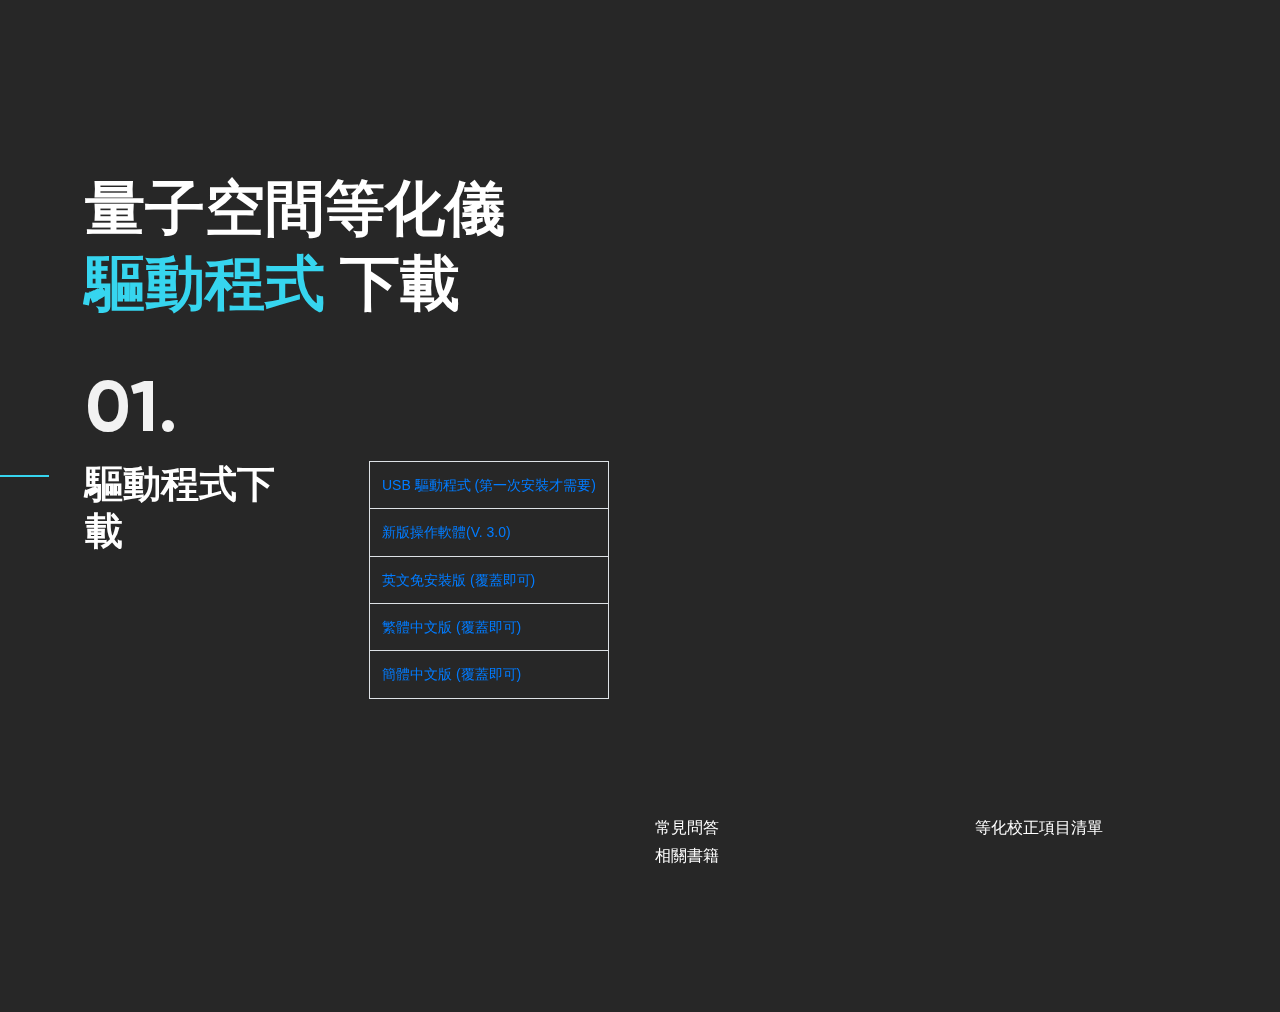
<file: about/downloads.html>
<!DOCTYPE html>
<html class="no-js" lang="zh-Hant-TW">

<head>
  <meta charset="UTF-8">
  <meta name="viewport" content="width=device-width, initial-scale=1.0, maximum-scale=1">
  <meta name="keywords" content="SE-5 1000, SE-5 plus, SE-5, Q.S.E., QSE, QSE 3000, 量子儀器, Radionics, Radionics 代理, Subtle Energy, Radionik, Core Innergetix, Copen Labs, Harmonic Translator., Quantum Space Equalizer, 鈦 ,批發 ,增加 ,神奇 ,鈦博士,QRS ,遠紅外線 ,FIR,藍天使,量子,BQRS,鈦生,量子空間等化儀 ,D r,DrTitan ,碳化鈦,B.Q.R.S.,宇宙能量,鈦能量轉換技術,福田,Actitan,儀器 ,Pain Reliever,液化鈦,碳化鈦,奈米,酸痛,QWS,止血,止痛,消炎, 奈米鈦,QXCI,手環,項圈,腫瘤,腳圈,腰環,Phiten,鍺,磁,自然療法,同類療法,moma">
  <meta name="title" content="Quantum Space Equalizer 3000 Official Site" />
  <meta name="description" content="If you're new to subtle field systems, you'll find that the QSE 3000 delivers sophisticated solutions to your research needs. " />
  <meta name="Author" content="Ti-Sen Quantum Technology Ltd.,Co.">
  <meta http-equiv="pragma" content="No-cache">
  <meta name=distribution content=GLOBAL>
  <meta name=rating content=general>
  <meta name=revisit-after content="1 days">
  <meta name=robots content=index,follow>
  <meta name=SPIDERS content=ALL>
  <meta name=WEBCRAWLERS content=ALL>
  <!-- CSS-->
  <link rel="apple-touch-icon" sizes="60x60" href="../assets/favicons/apple-touch-icon.png">
  <link rel="icon" type="image/png" sizes="32x32" href="../assets/favicons/favicon-32x32.png">
  <link rel="icon" type="image/png" sizes="16x16" href="../assets/favicons/favicon-16x16.png">
  <link rel="manifest" href="../assets/favicons/site.webmanifest">
  <link rel="mask-icon" href="../assets/favicons/safari-pinned-tab.svg" color="#5bbad5">
  <meta name="msapplication-TileColor" content="#da532c">
  <meta name="theme-color" content="#ffffff">
  <link rel="stylesheet" href="../assets/css/bootstrap.min.css">
  <link rel="stylesheet" href="../assets/css/bootstrap-grid.css">
  <link rel="stylesheet" href="../assets/css/revolution.css">
  <link rel="stylesheet" href="../assets/css/main.css">
  <link rel="stylesheet" href="../assets/css/theme-dark.css">
  <!-- 清快取用 可以刪-->
  <script type="text/javascript">
    document.write("<link rel='stylesheet' type='text/css' href='../assets/css/main.css?v=" + new Date().getTime() +
        "'>");
    document.write("<link rel='stylesheet' type='text/css' href='../assets/css/theme-dark.css?v=" + new Date().getTime() +
        "'>");
  </script>
  <title>量子空間等化儀 (Q.S.E.) 3000 型 官方網站</title>

  <!-- Global site tag (gtag.js) - Google Analytics -->
  <script async src="https://www.googletagmanager.com/gtag/js?id=G-6SEVVLS230"></script>
  <script>
    window.dataLayer = window.dataLayer || [];
    function gtag(){dataLayer.push(arguments);}
    gtag('js', new Date());

    gtag('config', 'G-6SEVVLS230');
  </script>
</head>

<body class="webpage">
  <div style="display: none">
    <svg xmlns="http://www.w3.org/2000/svg" xmlns:xlink="http://www.w3.org/1999/xlink">
      <symbol id="menu" viewBox="0 -53 384 384">
        <path d="M368 154.668H16c-8.832 0-16-7.168-16-16s7.168-16 16-16h352c8.832 0 16 7.168 16 16s-7.168 16-16 16zM368 32H16C7.168 32 0 24.832 0 16S7.168 0 16 0h352c8.832 0 16 7.168 16 16s-7.168 16-16 16zm0 245.332H16c-8.832 0-16-7.168-16-16s7.168-16 16-16h352c8.832 0 16 7.168 16 16s-7.168 16-16 16zm0 0" />
      </symbol>
      <symbol id="chevron-right" viewBox="0 0 64 64">
        <path d="M46.8 28.5L20.6.8c-1.1-1.1-2.7-1.1-3.7 0-1.1 1.1-1.1 2.7 0 3.7L42.8 32 16.6 59.5c-1.1 1.1-1.1 2.7 0 3.7.5.5 1.1.8 1.9.8s1.3-.3 1.9-.8l26.1-27.7c2.1-1.9 2.1-5.1.3-7z" />
      </symbol>
      <symbol id="envelope-alt" viewBox="0 0 64 64">
        <path d="M58.7 10.7H5.3C2.4 10.7 0 13.1 0 16v32c0 2.9 2.4 5.3 5.3 5.3h53.3c2.9 0 5.3-2.4 5.3-5.3V16c.1-2.9-2.3-5.3-5.2-5.3zm0 35.7L40.5 29.3l18.1-10.9v28zM28.3 32.3c1.1.8 2.4 1.1 3.7 1.1 1.3 0 2.7-.3 3.7-1.1L52.5 48H10.7l17.1-16 .5.3zm24-16.3L33.1 27.7c-.5.3-1.3.3-1.9 0L11.7 16h40.6zM23.2 29.1L5.3 45.9V18.4l17.9 10.7z" />
      </symbol>
      <symbol id="facebook" viewBox="0 0 64 64">
        <path d="M47.9 25.6H40V15h6.5c1.1 0 2-.9 2-2V2c0-1.1-.9-2-2-2h-7.6C30.7 0 25 5.9 25 14.4v11.2h-9c-1.5 0-2.7 1.2-2.7 2.8v7.4c0 1.5 1.2 2.7 2.7 2.7h9v22.9c0 1.5 1.2 2.7 2.7 2.7h9.8c.6 0 1.2-.3 1.6-.7.5-.5.7-1.2.7-1.8V38.4h6.8c1.3 0 2.4-.9 2.6-2.1v-.2l1.4-7.1c.2-.8 0-1.6-.6-2.4-.4-.5-1.2-.9-2.1-1z" />
      </symbol>
      <symbol id="instagram" viewBox="0 0 64 64">
        <path d="M32 16.9c-8.3 0-15 6.8-15 15.1s6.7 15.1 15 15.1S47 40.3 47 32s-6.7-15.1-15-15.1zm0 25.2c-5.5 0-10-4.5-10-10.1s4.5-10.1 10-10.1S42 26.4 42 32s-4.5 10.1-10 10.1zM47 10c-2.8 0-5 2.3-5 5s2.2 5 5 5 5-2.3 5-5-2.2-5-5-5z" />
        <path d="M48 0H16C7.2 0 0 7.2 0 16v31.7C0 56.7 7.3 64 16.3 64h31.5C56.7 64 64 56.7 64 47.7V16c0-8.8-7.2-16-16-16zm11 47.7C59 53.9 54 59 47.8 59H16.3C10.1 59 5 54 5 47.8V16C5 9.9 9.9 5 16 5h32c6.1 0 11 4.9 11 11v31.7z" />
      </symbol>
      <symbol id="chevron-left" viewBox="0 0 64 64">
        <path d="M21.1 32L47.2 4.5c1.1-1.1 1.1-2.7 0-3.7s-2.7-1.1-3.7 0L17.4 28.5c-1.9 1.9-1.9 5.1 0 6.9l26.1 27.7c.5.5 1.3.8 1.9.8.5 0 1.3-.3 1.9-.8 1.1-1.1 1.1-2.7 0-3.7L21.1 32z" />
      </symbol>
      <symbol id="chevron-down" viewBox="0 0 64 64">
        <path d="M32 48.1c-1.3 0-2.4-.5-3.5-1.3L.8 20.7C-.3 19.6-.3 18 .8 17c1.1-1.1 2.7-1.1 3.7 0L32 42.8l27.5-26.1c1.1-1.1 2.7-1.1 3.7 0 1.1 1.1 1.1 2.7 0 3.7L35.5 46.5c-1.1 1.4-2.2 1.6-3.5 1.6z" />
      </symbol>
      <symbol id="phone" viewBox="0 0 64 64">
        <path d="M61.6 44.1l-9.3-5.9c-2.4-1.3-5.3-.8-6.9 1.3l-2.1 3.2c-12-7.2-19.5-16.8-22.4-21.1l3.5-2.1c1.1-.8 1.9-1.9 2.1-3.2.3-1.3 0-2.7-.8-3.7l-6.1-8.8C18 1.7 15.1.9 12.9 2.2L4 7c-.5.3-.8.5-1.3.8C-4 15 2.1 31.3 17.6 45.9c11.2 10.7 23.2 16.5 31.7 16.5 3.2 0 5.9-.8 7.7-2.4l1.1-1.1 5.1-8c1.6-2.3.8-5.5-1.6-6.8zm-8 11.9c-4.6 3.8-18.9-1-32.5-13.8C7.7 29.4 2.7 15.8 6.7 11.5L15 6.7l5.9 8.5-3.5 2.1c-1.1.8-1.9 1.9-2.1 3.2-.3 1.3 0 2.7.8 3.7 2.9 4.3 11.2 15.2 24.3 23.2 2.4 1.3 5.3.8 6.9-1.3l2.4-3.5 9.1 5.6-5.2 7.8z" />
      </symbol>
      <symbol id="google-plus" viewBox="0 0 475 475">
        <path d="M273.372 302.498a148.384 148.384 0 00-16.7-18.842c-6.091-5.804-12.183-11.088-18.271-15.845-6.092-4.757-11.659-9.329-16.702-13.709-5.042-4.374-9.135-8.945-12.275-13.702-3.14-4.757-4.711-9.61-4.711-14.558 0-6.855 2.19-13.278 6.567-19.274 4.377-5.996 9.707-11.799 15.986-17.417 6.28-5.617 12.559-11.753 18.844-18.415 6.276-6.665 11.604-15.465 15.985-26.412 4.373-10.944 6.563-23.458 6.563-37.542 0-16.75-3.713-32.835-11.136-48.25-7.423-15.418-17.89-27.412-31.405-35.976h38.54L303.2 0H178.441c-17.699 0-35.498 1.906-53.384 5.72-26.453 5.9-48.723 19.368-66.806 40.397-18.08 21.033-27.122 44.873-27.122 71.52 0 28.171 10.138 51.583 30.406 70.233 20.269 18.649 44.585 27.978 72.945 27.978 5.71 0 12.371-.478 19.985-1.427-.381 1.521-1.043 3.567-1.997 6.136s-1.715 4.62-2.286 6.14c-.57 1.521-1.047 3.375-1.425 5.566a38.99 38.99 0 00-.571 6.71c0 12.563 6.086 26.744 18.271 42.541-14.465.387-28.737 1.67-42.825 3.86-14.084 2.19-28.833 5.616-44.252 10.28-15.417 4.661-29.217 11.42-41.396 20.27-12.182 8.854-21.317 19.366-27.408 31.549C3.533 361.559.01 374.405.01 386.017c0 12.751 2.857 24.314 8.565 34.69 5.708 10.369 13.035 18.842 21.982 25.406 8.945 6.57 19.273 12.083 30.978 16.562 11.704 4.47 23.315 7.659 34.829 9.562 11.516 1.903 22.888 2.854 34.119 2.854 51.007 0 90.981-12.464 119.909-37.397 26.648-23.223 39.971-50.062 39.971-80.517 0-10.855-1.57-20.984-4.712-30.409-3.141-9.431-7.231-17.514-12.279-24.27zM163.311 198.722c-9.707 0-18.937-2.475-27.694-7.426-8.757-4.95-16.18-11.374-22.27-19.273-6.088-7.898-11.418-16.796-15.987-26.695-4.567-9.896-7.944-19.792-10.135-29.692-2.19-9.895-3.284-19.318-3.284-28.265 0-18.271 4.854-33.974 14.562-47.108 9.705-13.134 23.411-19.701 41.112-19.701 12.563 0 23.935 3.899 34.118 11.704 10.183 7.804 18.177 17.701 23.984 29.692a187.496 187.496 0 0113.417 37.257c3.14 12.847 4.711 24.983 4.711 36.403 0 19.036-4.139 34.317-12.419 45.833-8.282 11.513-21.651 17.271-40.115 17.271zm78.94 214.401c-5.23 8.949-12.319 15.94-21.267 20.981-8.946 5.048-18.509 8.758-28.693 11.14-10.183 2.385-20.889 3.572-32.12 3.572-12.182 0-24.27-1.431-36.258-4.284-11.99-2.851-23.459-7.187-34.403-12.991-10.944-5.8-19.795-13.798-26.551-23.982-6.757-10.184-10.135-21.744-10.135-34.69 0-11.419 2.568-21.601 7.708-30.55 5.142-8.945 11.709-16.084 19.702-21.408 7.994-5.332 17.319-9.713 27.979-13.131 10.66-3.433 20.937-5.808 30.833-7.139 9.895-1.335 19.985-1.995 30.262-1.995 6.283 0 11.043.191 14.277.567 1.143.767 4.043 2.759 8.708 5.996s7.804 5.428 9.423 6.57c1.615 1.137 4.567 3.326 8.85 6.563 4.281 3.237 7.327 5.661 9.135 7.279 1.803 1.618 4.421 4.045 7.849 7.279 3.424 3.237 5.948 6.043 7.566 8.422a982.05 982.05 0 005.996 8.702c2.38 3.433 4.043 6.715 4.998 9.855a158.985 158.985 0 012.707 10.277c.855 3.72 1.283 7.569 1.283 11.57.005 11.987-2.613 22.456-7.849 31.397z" />
        <path d="M401.998 73.089V0h-36.549v73.089h-73.091v36.547h73.091v73.089h36.549v-73.089h73.083V73.089z" />
      </symbol>
      <symbol id="play" viewBox="0 0 330 330">
        <path d="M37.728 328.12a14.994 14.994 0 0015.222-.4l240-149.999a15 15 0 000-25.44L52.95 2.28A15 15 0 0030 15v300a15.001 15.001 0 007.728 13.12z" />
      </symbol>
      <symbol id="pinterest" viewBox="0 0 64 64">
        <path d="M.2 31.9c0 .5 0 1 .1 1.5v.5c0 .3.1.7.1 1.1 0 .1 0 .3.1.5.1.4.1.8.1 1.2 0 .1 0 .2.1.3.1.5.1.9.3 1.4 0 .1.1.3.1.4.1.3.1.7.2 1 .1.1.1.3.1.5.1.3.2.7.3 1 .1.1.1.3.1.4.1.5.3.9.5 1.3.1.1.1.3.1.4.1.3.3.6.4.9.1.1.1.3.2.5.1.3.3.5.4.9.1.1.1.3.2.5.2.4.4.8.6 1.1.1.1.1.2.2.3.2.3.3.6.5.9-.1-.1.1.1.1.3.1.3.3.5.5.7.1.1.2.3.3.5.2.3.4.5.6.8.1.1.1.2.2.3.3.3.5.7.8 1 .1.1.2.3.3.4.2.2.4.4.5.7l.4.4c.2.2.4.5.6.7.1.1.2.3.3.3l.9.9c.1.1.3.2.3.3.2.2.5.4.7.6.1.1.3.3.4.3.2.2.5.4.7.5.1.1.3.2.4.3.3.3.7.5 1.1.8.1.1.2.1.3.2.3.2.6.4.9.5.1.1.3.2.5.3.3.1.5.3.8.5.1.1.3.1.4.3.4.2.7.4 1.1.6.1 0 .1.1.1.1.4.2.9.4 1.3.6.1.1.3.1.4.1.2.1.3.1.5.2-.3-2.5-.5-6.4.1-9.2.6-2.5 3.7-15.9 3.7-15.9s-.9-1.9-.9-4.7c0-4.5 2.6-7.8 5.8-7.8 2.7 0 4.1 2.1 4.1 4.5 0 2.7-1.7 6.8-2.7 10.6-.7 3.2 1.6 5.8 4.7 5.8 5.6 0 10-6 10-14.6 0-7.6-5.5-13-13.3-13-9.1 0-14.4 6.8-14.4 13.8 0 2.7 1.1 5.6 2.4 7.3.3.3.3.6.2.9-.3 1-.8 3.2-.9 3.6-.1.6-.5.7-1.1.4-4-1.9-6.4-7.7-6.4-12.4 0-10 7.3-19.3 21.1-19.3 11.1 0 19.7 7.9 19.7 18.4 0 11-6.9 19.9-16.5 19.9-3.3 0-6.2-1.7-7.3-3.7 0 0-1.6 6.1-2 7.6-.7 2.8-2.7 6.2-4 8.4.4.1.9.3 1.3.4.1.1.3.1.5.1.3.1.7.1.9.2.1.1.3.1.5.1.4.1.9.1 1.3.2h.1c.5.1.9.1 1.4.2.1 0 .3 0 .5.1.3.1.7.1 1.1.1h.4c.5 0 1 .1 1.5.1C49.7 63.8 64 49.5 64 31.9c0-13.6-8.5-25.2-20.4-29.8-.3-.3-.7-.5-1.1-.7-.9-.3-1.9-.6-2.9-.8-.9-.2-1.7-.4-2.5-.5C36 0 35-.2 33.9-.2h-1.7c-1.1 0-2.2.1-3.3.1-.5.1-1.1.1-1.6.2C11.9 2.7.2 16 .2 31.9z" />
      </symbol>
      <symbol id="facebook-outline" viewBox="0 0 64 64">
        <path d="M37.2 64H28c-2.5 0-4.5-2-4.5-4.5V37H17c-2.5 0-4.5-2-4.5-4.5v-6.9c0-2.5 2-4.6 4.5-4.6h6.5v-5.5c0-9.1 6.2-15.5 15-15.5H47c1.4 0 2.5 1.1 2.5 2.5v13c0 1.4-1.1 2.5-2.5 2.5h-5.5v3H47c1.4.1 2.7.7 3.5 1.8.8 1.1 1.2 2.4.9 3.8l-1.3 6.7c-.3 2.1-2.1 3.7-4.4 3.7h-4.3v22.5c.1 2.5-1.9 4.5-4.2 4.5zm-8.7-5h8V34.5c0-1.4 1.1-2.5 2.5-2.5h6.3l1.2-6H39c-1.4 0-2.5-1.1-2.5-2.5v-8c0-1.4 1.1-2.5 2.5-2.5h5.5V5h-6c-6.1 0-10 4.1-10 10.5v8c0 1.4-1.1 2.5-2.5 2.5h-8.5v6H26c1.4 0 2.5 1.1 2.5 2.5V59z" />
      </symbol>
      <symbol id="building" viewBox="0 0 52 61">
        <path d="M25.012 30.988H28v3.018h-2.988v-3.018zm5.976 0h3.018v3.018h-3.018v-3.018zm6.006 0h3.018v3.018h-3.018v-3.018zm6.006 0h2.988v3.018H43v-3.018zm-17.988 9.024H28V43h-2.988v-2.988zm5.976 0h3.018V43h-3.018v-2.988zm6.006 0h3.018V43h-3.018v-2.988zm6.006 0h2.988V43H43v-2.988zm-17.988 8.994H28v2.988h-2.988v-2.988zm5.976 0h3.018v2.988h-3.018v-2.988zm6.006 0h3.018v2.988h-3.018v-2.988zm6.006 0h2.988v2.988H43v-2.988zm7.5-27.012h-1.494v-7.5c0-.195-.04-.38-.117-.556a1.463 1.463 0 00-.323-.498L43 7.873V2.512c0-.43-.147-.791-.44-1.084a1.438 1.438 0 00-1.054-.44c-.41 0-.762.147-1.055.44-.293.293-.44.654-.44 1.084v5.361l-5.566 5.567a1.463 1.463 0 00-.322.498 1.356 1.356 0 00-.117.556v1.494H28v-7.5c0-.41-.146-.761-.44-1.054a1.438 1.438 0 00-1.054-.44H2.512c-.43 0-.791.147-1.084.44-.293.293-.44.644-.44 1.054v51.006c0 .41.147.762.44 1.055.293.293.654.44 1.084.44H50.5c.41 0 .762-.147 1.055-.44a1.44 1.44 0 00.44-1.055V23.488c0-.41-.147-.761-.44-1.054a1.438 1.438 0 00-1.055-.44zM36.994 15.11l4.512-4.482 4.482 4.482v6.885H43v-4.482c0-.43-.147-.791-.44-1.084a1.438 1.438 0 00-1.054-.44h-4.512v-.879zm3.018 3.897v2.988H28v-2.988h12.012zm-21.006 4.482V58h-15V10.012h21.006v11.982H20.5c-.41 0-.762.147-1.055.44-.293.293-.44.644-.44 1.054zm30 34.512H21.994V25.012h27.012V58zm-30-45h2.988v6.006h-2.988V13zM13 13h2.988v6.006H13V13zm-6.006 0h3.018v6.006H6.994V13zm0 8.994h3.018V28H6.994v-6.006zm6.006 0h2.988V28H13v-6.006zm-6.006 8.994h3.018v6.006H6.994v-6.006zm6.006 0h2.988v6.006H13v-6.006zm-6.006 9.024h3.018v5.976H6.994v-5.976zm6.006 0h2.988v5.976H13v-5.976zm-6.006 8.994h3.018v6.006H6.994v-6.006zm6.006 0h2.988v6.006H13v-6.006z" />
      </symbol>
      <symbol id="apartment" viewBox="0 0 58 61">
        <path d="M42.012 19.006H45v2.988h-2.988v-2.988zm0 6.006H45V28h-2.988v-2.988zm0 5.976H45v3.018h-2.988v-3.018zm0 6.006H45v3.018h-2.988v-3.018zm0 12.012H45v2.988h-2.988v-2.988zm0-6.006H45v2.988h-2.988V43zM17.988 19.006h3.018v2.988h-3.018v-2.988zm0 6.006h3.018V28h-3.018v-2.988zm0 5.976h3.018v3.018h-3.018v-3.018zm0 6.006h3.018v3.018h-3.018v-3.018zm0 12.012h3.018v2.988h-3.018v-2.988zm0-6.006h3.018v2.988h-3.018V43zm-5.976-23.994H15v2.988h-2.988v-2.988zm0 6.006H15V28h-2.988v-2.988zm0 5.976H15v3.018h-2.988v-3.018zm0 6.006H15v3.018h-2.988v-3.018zm0 12.012H15v2.988h-2.988v-2.988zm0-6.006H15v2.988h-2.988V43zm11.982-23.994h3.018v2.988h-3.018v-2.988zm0 6.006h3.018V28h-3.018v-2.988zm0 5.976h3.018v3.018h-3.018v-3.018zm0 6.006h3.018v3.018h-3.018v-3.018zm0 12.012h3.018v2.988h-3.018v-2.988zm0-6.006h3.018v2.988h-3.018V43zm31.494 15h-1.494V17.512c0-1.153-.371-2.246-1.113-3.282-.742-1.035-1.66-1.738-2.754-2.109L36.006 7.404V2.512c0-.254-.059-.479-.176-.674a1.28 1.28 0 00-.44-.527 1.383 1.383 0 00-.644-.293c-.215-.04-.44-.02-.674.058L6.943 9.191c-1.113.332-2.05 1.016-2.812 2.051-.762 1.016-1.143 2.1-1.143 3.252V58H1.494c-.41 0-.762.147-1.055.44A1.435 1.435 0 000 59.494c0 .41.146.762.44 1.055.292.293.644.44 1.054.44h53.994c.43 0 .791-.147 1.084-.44a1.44 1.44 0 00.44-1.055c0-.41-.147-.762-.44-1.054a1.473 1.473 0 00-1.084-.44zM49.19 14.963c.468.176.888.518 1.26 1.025.37.508.556 1.016.556 1.524V58h-15V10.568l13.184 4.395zm-43.184-.469c0-.488.176-.976.527-1.465.371-.488.791-.81 1.26-.966l25.195-7.56V58H6.006V14.494z" />
      </symbol>
      <symbol id="close" viewBox="0 0 64 64">
        <path d="M35.4 32l19.9-19.9c1-1 1-2.4 0-3.4s-2.4-1-3.4 0L32 28.6 12 8.8c-.9-1-2.4-1-3.3 0s-1 2.4 0 3.4L28.6 32 8.7 51.9c-1 1-1 2.4 0 3.4.5.4 1 .7 1.7.7s1.2-.2 1.7-.7l20-19.9 20 19.8c.5.4 1.2.7 1.7.7s1.2-.2 1.7-.7c1-1 1-2.4 0-3.4L35.4 32z" />
      </symbol>
      <symbol id="linkedin-original" viewBox="0 0 64 64">
        <path d="M59.3 0H4.7C2.1 0 0 2.1 0 4.6v54.8C0 61.9 2.1 64 4.7 64h54.5c2.6 0 4.7-2.1 4.7-4.6V4.6c.1-2.5-2-4.6-4.6-4.6zM19 54.5H9.5V24H19v30.5zm-4.8-34.7c-3 0-5.5-2.5-5.5-5.5s2.5-5.5 5.5-5.5 5.5 2.5 5.5 5.5c0 3.1-2.4 5.5-5.5 5.5zm40.3 34.7H45V39.7c0-3.5-.1-8.1-4.9-8.1-4.9 0-5.7 3.9-5.7 7.8v15.1h-9.5V24H34v4.2h.1c1.3-2.4 4.4-4.9 9-4.9 9.6 0 11.4 6.3 11.4 14.6v16.6z" />
      </symbol>
      <symbol id="quote" viewBox="0 0 83 62">
        <path d="M18.6.2c6.267 0 11 2.267 14.2 6.8 3.333 4.4 5 9.667 5 15.8 0 8.267-2.467 15.933-7.4 23-4.8 7.067-10.867 12.333-18.2 15.8L.4 52.2c5.333-2.133 10-5.067 14-8.8 4-3.867 6.733-7.867 8.2-12l-1-.6c-.667.533-1.467.933-2.4 1.2-.933.267-2.267.4-4 .4-3.067 0-6.2-1.2-9.4-3.6-3.067-2.533-4.6-6.333-4.6-11.4 0-5.333 1.733-9.533 5.2-12.6S13.933.2 18.6.2zm44.8 0c6.267 0 11 2.267 14.2 6.8 3.333 4.4 5 9.667 5 15.8 0 8.267-2.467 15.933-7.4 23-4.8 7.067-10.867 12.333-18.2 15.8l-11.8-9.4c5.333-2.133 10-5.067 14-8.8 4-3.867 6.733-7.867 8.2-12l-1-.6c-.667.533-1.467.933-2.4 1.2-.933.267-2.267.4-4 .4-3.067 0-6.2-1.2-9.4-3.6-3.067-2.533-4.6-6.333-4.6-11.4 0-5.333 1.733-9.533 5.2-12.6S58.733.2 63.4.2z" fill="#FBC710" />
      </symbol>
      <symbol id="roller" viewBox="0 0 58 52">
        <path d="M52.5 7h-1.494V5.506c0-1.25-.44-2.315-1.319-3.194-.878-.878-1.943-1.318-3.193-1.318H4.512c-1.25 0-2.315.44-3.194 1.319C.44 3.19 0 4.255 0 5.505v6.006c0 1.23.44 2.285 1.318 3.164.88.879 1.944 1.318 3.194 1.318h41.982c1.25 0 2.315-.44 3.194-1.318.878-.88 1.318-1.934 1.318-3.164V9.988H52.5c.41 0 .762.147 1.055.44.293.293.44.654.44 1.084v5.976c0 .43-.147.791-.44 1.084-.293.293-.645.44-1.055.44H28.506c-1.25 0-2.315.44-3.194 1.318-.878.879-1.318 1.934-1.318 3.164v4.776c-.86.293-1.572.83-2.139 1.61a4.256 4.256 0 00-.85 2.608v15c0 1.25.44 2.315 1.32 3.194.878.878 1.933 1.318 3.163 1.318 1.25 0 2.315-.44 3.194-1.318.879-.88 1.318-1.944 1.318-3.194v-15c0-.976-.283-1.845-.85-2.607-.566-.781-1.279-1.319-2.138-1.611v-4.776c0-.41.146-.762.44-1.055.292-.293.644-.439 1.054-.439H52.5c1.25 0 2.315-.44 3.193-1.318.88-.88 1.319-1.944 1.319-3.194v-5.976c0-1.25-.44-2.315-1.319-3.194C54.815 7.44 53.75 7 52.5 7zm-4.512 4.512c0 .41-.146.761-.44 1.054-.292.293-.644.44-1.054.44H4.512c-.43 0-.791-.147-1.084-.44a1.438 1.438 0 01-.44-1.054V5.506c0-.41.147-.762.44-1.055.293-.293.654-.44 1.084-.44h41.982c.41 0 .762.147 1.055.44.293.293.44.645.44 1.055v6.006zM27.012 47.488c0 .43-.147.791-.44 1.084-.293.293-.654.44-1.084.44-.41 0-.761-.147-1.054-.44a1.473 1.473 0 01-.44-1.084v-15c0-.41.147-.761.44-1.054.293-.293.644-.44 1.054-.44.43 0 .791.147 1.084.44.293.293.44.644.44 1.054v15z" />
      </symbol>
      <symbol id="search" viewBox="0 0 64 64">
        <path d="M62.9 56.5l-17-13.8c7.2-9.9 6.1-23.7-2.7-32.5C38.4 5.3 32 2.7 25.3 2.7s-13 2.6-17.8 7.4S0 21.3 0 28s2.7 13.1 7.5 17.9c5.1 5.1 11.5 7.5 17.9 7.5 6.1 0 12.3-2.1 17.1-6.7l17.3 14.1c.5.5 1.1.5 1.6.5.8 0 1.6-.3 2.1-1.1.8-1 .8-2.6-.6-3.7zM25.3 48c-5.3 0-10.4-2.1-14.1-5.9-3.7-3.7-5.9-8.8-5.9-14.1s2.1-10.4 5.9-14.1S20 8 25.3 8s10.4 2.1 14.1 5.9 5.9 8.8 5.9 14.1-2.1 10.4-5.9 14.1c-3.7 3.8-8.7 5.9-14.1 5.9z" />
      </symbol>
      <symbol id="twitter" viewBox="0 0 64 64">
        <path d="M20.1 58.1c24.2 0 37.4-20 37.4-37.4 0-.5 0-1.1-.1-1.7 2.6-1.9 4.8-4.2 6.5-6.8-2.4 1.1-4.9 1.8-7.6 2.1 2.7-1.6 4.8-4.2 5.8-7.3-2.6 1.5-5.3 2.6-8.4 3.2C51.3 7.6 47.9 6 44.1 6c-7.3 0-13.2 5.9-13.2 13.2 0 1 .1 2 .3 3-10.6-.6-20.3-5.8-26.8-13.8-1.1 2-1.8 4.2-1.8 6.6 0 4.6 2.3 8.6 5.9 10.9-2.2-.1-4.2-.7-5.9-1.6v.1c0 6.3 4.5 11.7 10.5 12.9-1.1.3-2.3.5-3.4.5-.9 0-1.7-.1-2.5-.3 1.7 5.2 6.5 9 12.3 9.1-4.5 3.5-10.2 5.6-16.3 5.6-1.2.1-2.2 0-3.2-.1 5.7 3.8 12.7 6 20.1 6" />
      </symbol>
      <symbol id="wallet" viewBox="0 0 64 64">
        <path d="M56.5 18.2h-3.6c.7-1.3 1.1-2.9 1.1-4.5 0-5.2-4.3-9.5-9.5-9.5h-35C4.3 4.2 0 8.5 0 13.7v38.6c0 4.1 3.4 7.5 7.5 7.5h49c4.1 0 7.5-3.4 7.5-7.5V25.7c0-4.1-3.4-7.5-7.5-7.5zM59 44.6H48.5c-.4 0-.7-.3-.7-.7v-9.8c0-.4.3-.7.7-.7H59v11.2zM9.5 9.2h35c2.5 0 4.5 2 4.5 4.5s-2 4.5-4.5 4.5h-35c-2.5 0-4.5-2-4.5-4.5s2-4.5 4.5-4.5zm47 45.6h-49c-1.4 0-2.5-1.1-2.5-2.5V22.1c1.3.7 2.9 1.1 4.5 1.1h47c1.4 0 2.5 1.1 2.5 2.5v2.7H48.5c-3.1 0-5.7 2.6-5.7 5.7v9.8c0 3.1 2.6 5.7 5.7 5.7H59v2.7c0 1.4-1.1 2.5-2.5 2.5z" />
        <circle cx="54" cy="39" r="2" />
      </symbol>
      <symbol id="twitter-outline" viewBox="0 0 64 64">
        <path d="M22.2 58c-5.4 0-13.3-1-20-5.8-2-1.4-2.8-4.1-1.8-6.4.9-2.3 3.4-3.6 5.9-3.1 0 0 1 .2 2.5.1-1-1.4-1.9-3-2.5-4.7-.2-.6-.3-1.1-.3-1.7-2.5-2.9-3.8-6.5-3.8-10.5 0-.9.2-1.8.7-2.5C2 20 1.7 15.5 4.6 10.7 5.5 9.3 7 8.3 8.7 8.1h.2c1.8-.1 3.4.6 4.5 1.8.7.7 6.1 6.4 13 8.3C28 11.2 34.4 6 42.1 6c3.4 0 6.7 1 9.3 2.9.7-.2 1.6-.5 2.4-1.1 1.6-1.1 3.7-1.3 5.4-.4 1.7.8 2.9 2.4 3.1 4.3v.9c1.4 1.4 1.9 3.4 1.3 5.2-.5 1.7-2.1 3.8-5.4 6.8-.2 7.4-3.7 27.2-28.6 32.8-.2 0-3.2.6-7.4.6zM5.4 47.6c-.2 0-.3.1-.3.1v.1c-.1.1-.1.2 0 .3 5.6 4.1 12.4 4.9 17.1 4.9 3.7 0 6.3-.5 6.4-.5 22.6-5.1 24.8-23.6 24.9-29.2 0-.7.3-1.4.8-1.8 4.2-3.7 4.7-5 4.7-5.1.1-.2-.1-.4-.2-.4l-.1-.1c-1.1-.5-1.7-1.8-1.3-3 .1-.3.1-.5.1-.7 0-.1-.1-.2-.2-.3-.1 0-.1-.1-.2-.1s-.2 0-.4.1c-2.2 1.5-4.5 2-5.6 2.1-.7.1-1.3-.1-1.8-.5-1.9-1.6-4.5-2.4-7.1-2.4-6.1 0-11 4.5-11.2 10.4 0 .7-.3 1.4-.9 1.8-.5.5-1.2.7-1.9.6-9.5-1.3-17-8.9-18.5-10.4l-.1-.1c-.1-.1-.3-.1-.4-.1-.2 0-.3.2-.4.3-1.8 3-2 6.2-.7 9.4.4 1 .2 2.2-.7 2.9l-.2.2c0 3.2 1 5.8 3.2 7.8.7.7.9 1.6.7 2.5v.3c.8 2.5 2.4 4.5 4.6 5.8.8.5 1.3 1.4 1.2 2.4-.1 1-.8 1.8-1.7 2.1-4.6 1.5-9.5.8-9.7.7 0-.1-.1-.1-.1-.1zm53.1-31.9z" />
        <path d="M-5.7.9zM32 32z" fill="none" stroke="#000" stroke-miterlimit="10" />
      </symbol>
    </svg>
  </div>
  <div class="animsition">
    <header class="header __js_fixed-header" id="header">
      <div class="header__inner">
        <!-- Logo-->
        <a class="header__logo logo">
          <span class="logo__large">Q.S.E. 3000</span>
          <span class="logo__small">Quantum Space Equalizer</span>
        </a>
        <!-- Lang switcher
        <div class="d-block d-sm-none">
          <select name="" id="">
            <option value="">中文</option>
            <option value="">English</option>
          </select>
        -->
        </div>
        <div class="container"></div>
        <!-- 漢堡選單-->
        <button class="header__menu-toggle menu-toggle" type="button">
          <span class="visually-hidden">Menu</span>
        </button>
      </div>
    </header>
    <div class="mobile-canvas __js_mobile-canvas">
      <button class="mobile-canvas__close" type="button">
        <svg width="24" height="24">
          <use xlink:href="#close"></use>
        </svg>
        <span class="visually-hidden">Close menu</span>
      </button>
      <!-- 主選單按鈕-->
      <nav class="mobile-canvas__nav navigation">
        <ul class="navigation__list">
          <li class="navigation__item navigation__item--current">
            <a class="navigation__link" href=".././">首頁</a>
          </li>
          <li class="navigation__item">
            <a class="navigation__link" href="javascript:void(0)">關於 Q.S.E.
              <span class="align-sup"> <svg xmlns="http://www.w3.org/2000/svg" width="16" height="16" fill="currentColor" class="bi bi-chevron-down" viewBox="0 0 16 16">
                <path fill-rule="evenodd" d="M1.646 4.646a.5.5 0 0 1 .708 0L8 10.293l5.646-5.647a.5.5 0 0 1 .708.708l-6 6a.5.5 0 0 1-.708 0l-6-6a.5.5 0 0 1 0-.708z"/>
              </svg> </span>
            </a>
            <div class="navigation__dropdown navigation__dropdown--columns">
              <div class="navigation__dropdown-wrapper">
                <div class="navigation__dropdown-column">
                  <div class="navigation__dropdown-column-title">關於 Q.S.E.</div>
                  <ul class="navigation__dropdown-list">
                    <li class="navigation__dropdown-item">
                      <a class="animsition-link" href="name.html">量子空間等化儀 命名</a>
                    </li>
                    <li class="navigation__dropdown-item">
                      <a class="animsition-link" href="overview.html">量子空間等化儀 簡介</a>
                    </li>
                    <li class="navigation__dropdown-item">
                      <a class="animsition-link" href="history.html">量子空間等化儀 歷史</a>
                    </li>
                    <li class="navigation__dropdown-item">
                      <a class="animsition-link" href="QSEvsSE5.html">量子空間等化儀 規格</a>
                    </li>
                  </ul>
                </div>
                <div class="navigation__dropdown-column">
                  <div class="navigation__dropdown-column-title">主要概念</div>
                  <ul class="navigation__dropdown-list">
                    <li class="navigation__dropdown-item">
                      <a class="animsition-link" href="../concept/radionic.html">關於放射粒子</a>
                    </li>
                    <li class="navigation__dropdown-item">
                      <a class="animsition-link" href="../concept/idfs.html">關於本質訊息場</a>
                    </li>
                    <li class="navigation__dropdown-item">
                      <a class="animsition-link" href="../concept/Radionic-QSE.html">放射粒子發展史</a>
                    </li>
                    <li class="navigation__dropdown-item">
                      <a class="animsition-link" href="../concept/Instrumentation.html">儀器功能簡介</a>
                    </li>
                  </ul>
                </div>
              </div>
            </div>
          </li>
          <li class="navigation__item">
            <a class="navigation__link animsition-link" href="functions.html">儀器功能</a>
          </li>
          <li class="navigation__item">
            <a class="navigation__link animsition-link" href="techsupport.html">技術支援</a>
          </li>
          <li class="navigation__item">
            <a class="navigation__link animsition-link" href="FAQs.html">常見問答</a>
          </li>
          <li class="navigation__item">
            <a class="navigation__link animsition-link" href="books.html">相關書籍</a>
          </li>
          <li class="navigation__item">
            <a class="navigation__link animsition-link" href="downloads.html">下載專區</a>
          </li>
          <li class="navigation__item">
            <a class="navigation__link" href="mailto:customercare@qsenow.com"><span>聯繫我們</span></a>
          </li>
          <li class="navigation__item">
            <a class="navigation__link animsition-link" href="Tuning_Dump.html">等化項目校正清單</a>
          </li>
          <!--
          <li class="navigation__item d-lang">
            <select name="" id="">
              <option value="">中文</option>
              <option value="">English</option>
            </select>
          </li>
          -->
        </ul>
      </nav>
      <div class="mobile-canvas__bottom">
        <div class="mobile-canvas__copy">
          © <a href="http://www.ti-sen.com/newweb/" title="鈦生量子科技有限公司" alt="Ti-sen Quantum TECH." target="_blank">
            鈦生量子科技有限公司</a>, <script>document.write(new Date().getFullYear())</script>
            <br> All Rights Resevered.
        </div>
        <!-- 社群LINKS
        <ul class="mobile-canvas__social social">
          <li class="social__item">
            <a class="social__link" href="#" target="_blank">
              <svg width="20" height="20" aria-label="facebook icon">
                <use xlink:href="#facebook"></use>
              </svg>
              <span class="visually-hidden">facebook</span>
            </a>
          </li>
          <li class="social__item">
            <a class="social__link" href="#" target="_blank">
              <svg width="20" height="20" aria-label="twitter icon">
                <use xlink:href="#twitter"></use>
              </svg>
              <span class="visually-hidden">twitter</span>
            </a>
          </li>
          <li class="social__item">
            <a class="social__link" href="#" target="_blank">
              <svg width="20" height="20" aria-label="google-plus icon">
                <use xlink:href="#google-plus"></use>
              </svg>
              <span class="visually-hidden">google-plus</span>
            </a>
          </li>
          <li class="social__item">
            <a class="social__link" href="#" target="_blank">
              <svg width="20" height="20" aria-label="linkedin-original icon">
                <use xlink:href="#linkedin-original"></use>
              </svg>
              <span class="visually-hidden">linkedin-original</span>
            </a>
          </li>
        </ul>-->
      </div>
    </div>
    <main>
      <article class="article">
        <header class="article__header">
          <div class="container">
            <h1 class="article__heading heading heading--size-large">量子空間等化儀
              <br>
              <span class="color-yellow">驅動程式</span> 下載
            </h1>
          </div>
        </header>
        <section class="webpage__about-block about-block about-block--columns">
          <div class="about-block__inner container" data-number="01.">
            <header class="about-block__header" data-aos="fade">
              <h2 class="about-block__heading heading">驅動程式下載</h2>
            </header>
            <div class="about-block__main">
              <div class="about-block__text" data-aos="fade">
                <table class="table table-bordered text-light font-size-14">
                  <tr>
                    <td><a href="../assets/attFiles/SE-51000Driver2.04.16.exe" download>USB 驅動程式 (第一次安裝才需要)</a></td>
                  </tr>
                  <tr>
                    <td><a href="#" download>新版操作軟體(V. 3.0)</a></td>
                  </tr>
                  <tr>
                    <td><a href="#" download>英文免安裝版
                        (覆蓋即可)</a></td>
                  </tr>
                  <tr>
                    <td><a href="#" download>繁體中文版
                        (覆蓋即可)</a></td>
                  </tr>
                  <tr>
                    <td><a href="#" download>簡體中文版
                        (覆蓋即可)</a></td>
                  </tr>
                </table>
              </div>
            </div>
          </div>
        </section>
        
      </article>
    </main>
    <!-- footer 頁尾-->
    <footer class="footer __js_fixed-footer">
      <div class="footer__inner container">
        <div class="row">
          <div class="footer__column col-12 col-sm">
            <a class="footer__logo logo--borderless logo">
              <span class="logo__large">Q.S.E. 3000</span>
              <span class="logo__small">Quantum Space Equalizer</span>
            </a>
          </div>
          <!-- 版權-->
          <div class="footer__column col-12 col-lg order-2 order-lg-0">
            <div class="footer__copyright">© <a href="http://www.ti-sen.com/newweb/" title="鈦生量子科技有限公司" alt="Ti-sen Quantum TECH." target="_blank">鈦生量子科技有限公司</a>, <script>document.write(new Date().getFullYear())</script>
              <br> All Rights Resevered.
            </div>
            <!-- Footer 選單-->
          </div>
          <div class="footer__column col-6 col-sm">
            <ul class="footer__column-menu">
              <li class="footer__column-item">
                <a class="footer__column-link" href="name.html">關於Q.S.E.</a>
              </li>
              <li class="footer__column-item">
                <a class="footer__column-link" href="techsupport.html">技術支援</a>
              </li>
              <li class="footer__column-item">
                <a class="footer__column-link" href="FAQs.html">常見問答</a>
              </li>
              <li class="footer__column-item">
                <a class="footer__column-link" href="books.html">相關書籍</a>
              </li>
            </ul>
          </div>
          <div class="footer__column col-6 col-sm">
            <ul class="footer__column-menu">
              <li class="footer__column-item">
                <a class="footer__column-link" href="downloads.html">下載專區</a>
              </li>
              <li class="footer__column-item">
                <a class="footer__column-link" href="mailto:customercare@qsenow.com"><span>聯繫我們</span></a>
              </li>
              <li class="footer__column-item">
                <a class="footer__column-link" href="Tuning_Dump.html">等化校正項目清單</a>
              </li>
            </ul>
          </div>
        </div>
      </div>
    </footer>
    <!-- Popup thanks-->
    <section class="popup popup--thanks" id="thanks" style="display: none">
      <div class="popup__title">Thanks!</div>
    </section>
  </div>
  <!-- Optional JavaScript-->
  <script src="../assets/js/jquery-3.5.1.min.js"></script>
  <script src="../assets/js/jquery.fancybox.min.js"></script>
  <script src="../assets/js/jquery.pagepiling.js"></script>
  <script src="../assets/js/aos.js"></script>
  <script src="../assets/js/jquery.easy_number_animate.js"></script>
  <script src="../assets/js/isotope.pkgd.min.js"></script>
  <script src="../assets/js/packery-mode.pkgd.min.js"></script>
  <script src="../assets/js/swiper-bundle.min.js"></script>
  <script src="../assets/js/animsition.min.js"></script>
  <link rel="stylesheet" href="../assets/css/labs.css">
  <script src="../assets/js/plugins/jquery.scrollUp.min.js"></script>
  <script src="../assets/js/plugins/scrollTop.js"></script>
  <!-- JavaScript-->
  <script src="../assets/js/main.js"></script>
</body>

</html>
</file>
<file: assets/css/revolution.css>
/*-----------------------------------------------------------------------------

-	Revolution Slider 5.0 Default Style Settings -

Screen Stylesheet

version:   	5.4.5
date:      	15/05/17
author:		themepunch
email:     	info@themepunch.com
website:   	http://www.themepunch.com
-----------------------------------------------------------------------------*/
#debungcontrolls,.debugtimeline{width:100%;box-sizing:border-box}.rev_column,.rev_column .tp-parallax-wrap,.tp-svg-layer svg{vertical-align:top}#debungcontrolls{z-index:100000;position:fixed;bottom:0;height:auto;background:rgba(0,0,0,.6);padding:10px}.debugtimeline{height:10px;position:relative;margin-bottom:3px;display:none;white-space:nowrap}.debugtimeline:hover{height:15px}.the_timeline_tester{background:#e74c3c;position:absolute;top:0;left:0;height:100%;width:0}.rs-go-fullscreen{position:fixed!important;width:100%!important;height:100%!important;top:0!important;left:0!important;z-index:9999999!important;background:#fff!important}.debugtimeline.tl_slide .the_timeline_tester{background:#f39c12}.debugtimeline.tl_frame .the_timeline_tester{background:#3498db}.debugtimline_txt{color:#fff;font-weight:400;font-size:7px;position:absolute;left:10px;top:0;white-space:nowrap;line-height:10px}.rtl{direction:rtl}@font-face{font-family:revicons;src:url(../fonts/revicons/revicons.eot?5510888);src:url(../fonts/revicons/revicons.eot?5510888#iefix) format('embedded-opentype'),url(../fonts/revicons/revicons.woff?5510888) format('woff'),url(../fonts/revicons/revicons.ttf?5510888) format('truetype'),url(../fonts/revicons/revicons.svg?5510888#revicons) format('svg');font-weight:400;font-style:normal}[class*=" revicon-"]:before,[class^=revicon-]:before{font-family:revicons;font-style:normal;font-weight:400;speak:none;display:inline-block;text-decoration:inherit;width:1em;margin-right:.2em;text-align:center;font-variant:normal;text-transform:none;line-height:1em;margin-left:.2em}.revicon-search-1:before{content:'\e802'}.revicon-pencil-1:before{content:'\e831'}.revicon-picture-1:before{content:'\e803'}.revicon-cancel:before{content:'\e80a'}.revicon-info-circled:before{content:'\e80f'}.revicon-trash:before{content:'\e801'}.revicon-left-dir:before{content:'\e817'}.revicon-right-dir:before{content:'\e818'}.revicon-down-open:before{content:'\e83b'}.revicon-left-open:before{content:'\e819'}.revicon-right-open:before{content:'\e81a'}.revicon-angle-left:before{content:'\e820'}.revicon-angle-right:before{content:'\e81d'}.revicon-left-big:before{content:'\e81f'}.revicon-right-big:before{content:'\e81e'}.revicon-magic:before{content:'\e807'}.revicon-picture:before{content:'\e800'}.revicon-export:before{content:'\e80b'}.revicon-cog:before{content:'\e832'}.revicon-login:before{content:'\e833'}.revicon-logout:before{content:'\e834'}.revicon-video:before{content:'\e805'}.revicon-arrow-combo:before{content:'\e827'}.revicon-left-open-1:before{content:'\e82a'}.revicon-right-open-1:before{content:'\e82b'}.revicon-left-open-mini:before{content:'\e822'}.revicon-right-open-mini:before{content:'\e823'}.revicon-left-open-big:before{content:'\e824'}.revicon-right-open-big:before{content:'\e825'}.revicon-left:before{content:'\e836'}.revicon-right:before{content:'\e826'}.revicon-ccw:before{content:'\e808'}.revicon-arrows-ccw:before{content:'\e806'}.revicon-palette:before{content:'\e829'}.revicon-list-add:before{content:'\e80c'}.revicon-doc:before{content:'\e809'}.revicon-left-open-outline:before{content:'\e82e'}.revicon-left-open-2:before{content:'\e82c'}.revicon-right-open-outline:before{content:'\e82f'}.revicon-right-open-2:before{content:'\e82d'}.revicon-equalizer:before{content:'\e83a'}.revicon-layers-alt:before{content:'\e804'}.revicon-popup:before{content:'\e828'}.rev_slider_wrapper{position:relative;z-index:0;width:100%}.rev_slider{position:relative;overflow:visible}.entry-content .rev_slider a,.rev_slider a{box-shadow:none}.tp-overflow-hidden{overflow:hidden!important}.group_ov_hidden{overflow:hidden}.rev_slider img,.tp-simpleresponsive img{max-width:none!important;transition:none;margin:0;padding:0;border:none}.rev_slider .no-slides-text{font-weight:700;text-align:center;padding-top:80px}.rev_slider>ul,.rev_slider>ul>li,.rev_slider>ul>li:before,.rev_slider_wrapper>ul,.tp-revslider-mainul>li,.tp-revslider-mainul>li:before,.tp-simpleresponsive>ul,.tp-simpleresponsive>ul>li,.tp-simpleresponsive>ul>li:before{list-style:none!important;position:absolute;margin:0!important;padding:0!important;overflow-x:visible;overflow-y:visible;background-image:none;background-position:0 0;text-indent:0;top:0;left:0}.rev_slider>ul>li,.rev_slider>ul>li:before,.tp-revslider-mainul>li,.tp-revslider-mainul>li:before,.tp-simpleresponsive>ul>li,.tp-simpleresponsive>ul>li:before{visibility:hidden}.tp-revslider-mainul,.tp-revslider-slidesli{padding:0!important;margin:0!important;list-style:none!important}.fullscreen-container,.fullwidthbanner-container{padding:0;position:relative}.rev_slider li.tp-revslider-slidesli{position:absolute!important}.tp-caption .rs-untoggled-content{display:block}.tp-caption .rs-toggled-content{display:none}.rs-toggle-content-active.tp-caption .rs-toggled-content{display:block}.rs-toggle-content-active.tp-caption .rs-untoggled-content{display:none}.rev_slider .caption,.rev_slider .tp-caption{position:relative;visibility:hidden;white-space:nowrap;display:block;-webkit-font-smoothing:antialiased!important;z-index:1}.rev_slider .caption,.rev_slider .tp-caption,.tp-simpleresponsive img{-moz-user-select:none;-khtml-user-select:none;-webkit-user-select:none;-o-user-select:none}.rev_slider .tp-mask-wrap .tp-caption,.rev_slider .tp-mask-wrap :last-child,.wpb_text_column .rev_slider .tp-mask-wrap .tp-caption,.wpb_text_column .rev_slider .tp-mask-wrap :last-child{margin-bottom:0}.tp-svg-layer svg{width:100%;height:100%;position:relative}.tp-carousel-wrapper{cursor:url(openhand.cur),move}.tp-carousel-wrapper.dragged{cursor:url(closedhand.cur),move}.tp_inner_padding{box-sizing:border-box;max-height:none!important}.tp-caption.tp-layer-selectable{-moz-user-select:all;-khtml-user-select:all;-webkit-user-select:all;-o-user-select:all}.tp-caption.tp-hidden-caption,.tp-forcenotvisible,.tp-hide-revslider,.tp-parallax-wrap.tp-hidden-caption{visibility:hidden!important;display:none!important}.rev_slider audio,.rev_slider embed,.rev_slider iframe,.rev_slider object,.rev_slider video{max-width:none!important}.tp-element-background{position:absolute;top:0;left:0;width:100%;height:100%;z-index:0}.tp-blockmask,.tp-blockmask_in,.tp-blockmask_out{position:absolute;top:0;left:0;width:100%;height:100%;background:#fff;z-index:1000;transform:scaleX(0) scaleY(0)}.tp-parallax-wrap{transform-style:preserve-3d}.rev_row_zone{position:absolute;width:100%;left:0;box-sizing:border-box;min-height:50px;font-size:0}.rev_column_inner,.rev_slider .tp-caption.rev_row{position:relative;width:100%!important;box-sizing:border-box}.rev_row_zone_top{top:0}.rev_row_zone_middle{top:50%;transform:translateY(-50%)}.rev_row_zone_bottom{bottom:0}.rev_slider .tp-caption.rev_row{display:table;table-layout:fixed;vertical-align:top;height:auto!important;font-size:0}.rev_column{display:table-cell;position:relative;height:auto;box-sizing:border-box;font-size:0}.rev_column_inner{display:block;height:auto!important;white-space:normal!important}.rev_column_bg{width:100%;height:100%;position:absolute;top:0;left:0;z-index:0;box-sizing:border-box;background-clip:content-box;border:0 solid transparent}.tp-caption .backcorner,.tp-caption .backcornertop,.tp-caption .frontcorner,.tp-caption .frontcornertop{height:0;top:0;width:0;position:absolute}.rev_column_inner .tp-loop-wrap,.rev_column_inner .tp-mask-wrap,.rev_column_inner .tp-parallax-wrap{text-align:inherit}.rev_column_inner .tp-mask-wrap{display:inline-block}.rev_column_inner .tp-parallax-wrap,.rev_column_inner .tp-parallax-wrap .tp-loop-wrap,.rev_column_inner .tp-parallax-wrap .tp-mask-wrap{position:relative!important;left:auto!important;top:auto!important;line-height:0}.tp-video-play-button,.tp-video-play-button i{line-height:50px!important;vertical-align:top;text-align:center}.rev_column_inner .rev_layer_in_column,.rev_column_inner .tp-parallax-wrap,.rev_column_inner .tp-parallax-wrap .tp-loop-wrap,.rev_column_inner .tp-parallax-wrap .tp-mask-wrap{vertical-align:top}.rev_break_columns{display:block!important}.rev_break_columns .tp-parallax-wrap.rev_column{display:block!important;width:100%!important}.fullwidthbanner-container{overflow:hidden}.fullwidthbanner-container .fullwidthabanner{width:100%;position:relative}.tp-static-layers{position:absolute;z-index:101;top:0;left:0}.tp-caption .frontcorner{border-left:40px solid transparent;border-right:0 solid transparent;border-top:40px solid #00A8FF;left:-40px}.tp-caption .backcorner{border-left:0 solid transparent;border-right:40px solid transparent;border-bottom:40px solid #00A8FF;right:0}.tp-caption .frontcornertop{border-left:40px solid transparent;border-right:0 solid transparent;border-bottom:40px solid #00A8FF;left:-40px}.tp-caption .backcornertop{border-left:0 solid transparent;border-right:40px solid transparent;border-top:40px solid #00A8FF;right:0}.tp-layer-inner-rotation{position:relative!important}img.tp-slider-alternative-image{width:100%;height:auto}.caption.fullscreenvideo,.rs-background-video-layer,.tp-caption.coverscreenvideo,.tp-caption.fullscreenvideo{width:100%;height:100%;top:0;left:0;position:absolute}.noFilterClass{filter:none!important}.rs-background-video-layer{visibility:hidden;z-index:0}.caption.fullscreenvideo audio,.caption.fullscreenvideo iframe,.caption.fullscreenvideo video,.tp-caption.fullscreenvideo iframe,.tp-caption.fullscreenvideo iframe audio,.tp-caption.fullscreenvideo iframe video{width:100%!important;height:100%!important;display:none}.fullcoveredvideo audio,.fullscreenvideo audio .fullcoveredvideo video,.fullscreenvideo video{background:#000}.fullcoveredvideo .tp-poster{background-position:center center;background-size:cover;width:100%;height:100%;top:0;left:0}.videoisplaying .html5vid .tp-poster{display:none}.tp-video-play-button{background:#000;background:rgba(0,0,0,.3);border-radius:5px;position:absolute;top:50%;left:50%;color:#FFF;margin-top:-25px;margin-left:-25px;cursor:pointer;width:50px;height:50px;box-sizing:border-box;display:inline-block;z-index:4;opacity:0;transition:opacity .3s ease-out!important}.tp-audio-html5 .tp-video-play-button,.tp-hiddenaudio{display:none!important}.tp-caption .html5vid{width:100%!important;height:100%!important}.tp-video-play-button i{width:50px;height:50px;display:inline-block;font-size:40px!important}.rs-fullvideo-cover,.tp-dottedoverlay,.tp-shadowcover{height:100%;top:0;left:0;position:absolute}.tp-caption:hover .tp-video-play-button{opacity:1;display:block}.tp-caption .tp-revstop{display:none;border-left:5px solid #fff!important;border-right:5px solid #fff!important;margin-top:15px!important;line-height:20px!important;vertical-align:top;font-size:25px!important}.tp-seek-bar,.tp-video-button,.tp-volume-bar{outline:0;line-height:12px;margin:0;cursor:pointer}.videoisplaying .revicon-right-dir{display:none}.videoisplaying .tp-revstop{display:inline-block}.videoisplaying .tp-video-play-button{display:none}.fullcoveredvideo .tp-video-play-button{display:none!important}.fullscreenvideo .fullscreenvideo audio,.fullscreenvideo .fullscreenvideo video{object-fit:contain!important}.fullscreenvideo .fullcoveredvideo audio,.fullscreenvideo .fullcoveredvideo video{object-fit:cover!important}.tp-video-controls{position:absolute;bottom:0;left:0;right:0;padding:5px;opacity:0;transition:opacity .3s;background-image:linear-gradient(to bottom,#000 13%,#323232 100%);display:table;max-width:100%;overflow:hidden;box-sizing:border-box}.rev-btn.rev-hiddenicon i,.rev-btn.rev-withicon i{transition:all .2s ease-out!important;font-size:15px}.tp-caption:hover .tp-video-controls{opacity:.9}.tp-video-button{background:rgba(0,0,0,.5);border:0;border-radius:3px;font-size:12px;color:#fff;padding:0}.tp-video-button:hover{cursor:pointer}.tp-video-button-wrap,.tp-video-seek-bar-wrap,.tp-video-vol-bar-wrap{padding:0 5px;display:table-cell;vertical-align:middle}.tp-video-seek-bar-wrap{width:80%}.tp-video-vol-bar-wrap{width:20%}.tp-seek-bar,.tp-volume-bar{width:100%;padding:0}.rs-fullvideo-cover{width:100%;background:0 0;z-index:5}.disabled_lc .tp-video-play-button,.rs-background-video-layer audio::-webkit-media-controls,.rs-background-video-layer video::-webkit-media-controls,.rs-background-video-layer video::-webkit-media-controls-start-playback-button{display:none!important}.tp-audio-html5 .tp-video-controls{opacity:1!important;visibility:visible!important}.tp-dottedoverlay{background-repeat:repeat;width:100%;z-index:3}.tp-dottedoverlay.twoxtwo{background:url(../assets/gridtile.png)}.tp-dottedoverlay.twoxtwowhite{background:url(../assets/gridtile_white.png)}.tp-dottedoverlay.threexthree{background:url(../assets/gridtile_3x3.png)}.tp-dottedoverlay.threexthreewhite{background:url(../assets/gridtile_3x3_white.png)}.tp-shadowcover{width:100%;background:#fff;z-index:-1}.tp-shadow1{box-shadow:0 10px 6px -6px rgba(0,0,0,.8)}.tp-shadow2:after,.tp-shadow2:before,.tp-shadow3:before,.tp-shadow4:after{z-index:-2;position:absolute;content:"";bottom:10px;left:10px;width:50%;top:85%;max-width:300px;background:0 0;box-shadow:0 15px 10px rgba(0,0,0,.8);transform:rotate(-3deg)}.tp-shadow2:after,.tp-shadow4:after{transform:rotate(3deg);right:10px;left:auto}.tp-shadow5{position:relative;box-shadow:0 1px 4px rgba(0,0,0,.3),0 0 40px rgba(0,0,0,.1) inset}.tp-shadow5:after,.tp-shadow5:before{content:"";position:absolute;z-index:-2;box-shadow:0 0 25px 0 rgba(0,0,0,.6);top:30%;bottom:0;left:20px;right:20px;border-radius:100px/20px}.tp-button{padding:6px 13px 5px;border-radius:3px;height:30px;cursor:pointer;color:#fff!important;text-shadow:0 1px 1px rgba(0,0,0,.6)!important;font-size:15px;line-height:45px!important;font-family:arial,sans-serif;font-weight:700;letter-spacing:-1px;text-decoration:none}.tp-button.big{color:#fff;text-shadow:0 1px 1px rgba(0,0,0,.6);font-weight:700;padding:9px 20px;font-size:19px;line-height:57px!important}.purchase:hover,.tp-button.big:hover,.tp-button:hover{background-position:bottom,15px 11px}.purchase.green,.purchase:hover.green,.tp-button.green,.tp-button:hover.green{background-color:#21a117;box-shadow:0 3px 0 0 #104d0b}.purchase.blue,.purchase:hover.blue,.tp-button.blue,.tp-button:hover.blue{background-color:#1d78cb;box-shadow:0 3px 0 0 #0f3e68}.purchase.red,.purchase:hover.red,.tp-button.red,.tp-button:hover.red{background-color:#cb1d1d;box-shadow:0 3px 0 0 #7c1212}.purchase.orange,.purchase:hover.orange,.tp-button.orange,.tp-button:hover.orange{background-color:#f70;box-shadow:0 3px 0 0 #a34c00}.purchase.darkgrey,.purchase:hover.darkgrey,.tp-button.darkgrey,.tp-button.grey,.tp-button:hover.darkgrey,.tp-button:hover.grey{background-color:#555;box-shadow:0 3px 0 0 #222}.purchase.lightgrey,.purchase:hover.lightgrey,.tp-button.lightgrey,.tp-button:hover.lightgrey{background-color:#888;box-shadow:0 3px 0 0 #555}.rev-btn,.rev-btn:visited{outline:0!important;box-shadow:none!important;text-decoration:none!important;line-height:44px;font-size:17px;font-weight:500;padding:12px 35px;box-sizing:border-box;font-family:Roboto,sans-serif;cursor:pointer}.rev-btn.rev-uppercase,.rev-btn.rev-uppercase:visited{text-transform:uppercase;letter-spacing:1px;font-size:15px;font-weight:900}.rev-btn.rev-withicon i{font-weight:400;position:relative;top:0;margin-left:10px!important}.rev-btn.rev-hiddenicon i{font-weight:400;position:relative;top:0;opacity:0;margin-left:0!important;width:0!important}.rev-btn.rev-hiddenicon:hover i{opacity:1!important;margin-left:10px!important;width:auto!important}.rev-btn.rev-medium,.rev-btn.rev-medium:visited{line-height:36px;font-size:14px;padding:10px 30px}.rev-btn.rev-medium.rev-hiddenicon i,.rev-btn.rev-medium.rev-withicon i{font-size:14px;top:0}.rev-btn.rev-small,.rev-btn.rev-small:visited{line-height:28px;font-size:12px;padding:7px 20px}.rev-btn.rev-small.rev-hiddenicon i,.rev-btn.rev-small.rev-withicon i{font-size:12px;top:0}.rev-maxround{border-radius:30px}.rev-minround{border-radius:3px}.rev-burger{position:relative;width:60px;height:60px;box-sizing:border-box;padding:22px 0 0 14px;border-radius:50%;border:1px solid rgba(51,51,51,.25);-webkit-tap-highlight-color:transparent;cursor:pointer}.rev-burger span{display:block;width:30px;height:3px;background:#333;transition:.7s;pointer-events:none;transform-style:flat!important}.rev-burger.revb-white span,.rev-burger.revb-whitenoborder span{background:#fff}.rev-burger span:nth-child(2){margin:3px 0}#dialog_addbutton .rev-burger:hover :first-child,.open .rev-burger :first-child,.open.rev-burger :first-child{transform:translateY(6px) rotate(-45deg)}#dialog_addbutton .rev-burger:hover :nth-child(2),.open .rev-burger :nth-child(2),.open.rev-burger :nth-child(2){transform:rotate(-45deg);opacity:0}#dialog_addbutton .rev-burger:hover :last-child,.open .rev-burger :last-child,.open.rev-burger :last-child{transform:translateY(-6px) rotate(-135deg)}.rev-burger.revb-white{border:2px solid rgba(255,255,255,.2)}.rev-burger.revb-darknoborder,.rev-burger.revb-whitenoborder{border:0}.rev-burger.revb-darknoborder span{background:#333}.rev-burger.revb-whitefull{background:#fff;border:none}.rev-burger.revb-whitefull span{background:#333}.rev-burger.revb-darkfull{background:#333;border:none}.rev-burger.revb-darkfull span,.rev-scroll-btn.revs-fullwhite{background:#fff}@keyframes rev-ani-mouse{0%{opacity:1;top:29%}15%{opacity:1;top:50%}50%{opacity:0;top:50%}100%{opacity:0;top:29%}}.rev-scroll-btn{display:inline-block;position:relative;left:0;right:0;text-align:center;cursor:pointer;width:35px;height:55px;box-sizing:border-box;border:3px solid #fff;border-radius:23px}.rev-scroll-btn>*{display:inline-block;line-height:18px;font-size:13px;font-weight:400;color:#fff;font-family:proxima-nova,"Helvetica Neue",Helvetica,Arial,sans-serif;letter-spacing:2px}.rev-scroll-btn>.active,.rev-scroll-btn>:focus,.rev-scroll-btn>:hover{color:#fff}.rev-scroll-btn>.active,.rev-scroll-btn>:active,.rev-scroll-btn>:focus,.rev-scroll-btn>:hover{opacity:.8}.rev-scroll-btn.revs-fullwhite span{background:#333}.rev-scroll-btn.revs-fulldark{background:#333;border:none}.rev-scroll-btn.revs-fulldark span,.tp-bullet{background:#fff}.rev-scroll-btn span{position:absolute;display:block;top:29%;left:50%;width:8px;height:8px;margin:-4px 0 0 -4px;background:#fff;border-radius:50%;animation:rev-ani-mouse 2.5s linear infinite}.rev-scroll-btn.revs-dark{border-color:#333}.rev-scroll-btn.revs-dark span{background:#333}.rev-control-btn{position:relative;display:inline-block;z-index:5;color:#FFF;font-size:20px;line-height:60px;font-weight:400;font-style:normal;font-family:Raleway;text-decoration:none;text-align:center;background-color:#000;border-radius:50px;text-shadow:none;background-color:rgba(0,0,0,.5);width:60px;height:60px;box-sizing:border-box;cursor:pointer}.rev-cbutton-dark-sr,.rev-cbutton-light-sr{border-radius:3px}.rev-cbutton-light,.rev-cbutton-light-sr{color:#333;background-color:rgba(255,255,255,.75)}.rev-sbutton{line-height:37px;width:37px;height:37px}.rev-sbutton-blue{background-color:#3B5998}.rev-sbutton-lightblue{background-color:#00A0D1}.rev-sbutton-red{background-color:#DD4B39}.tp-bannertimer{visibility:hidden;width:100%;height:5px;background:#000;background:rgba(0,0,0,.15);position:absolute;z-index:200;top:0}.tp-bannertimer.tp-bottom{top:auto;bottom:0!important;height:5px}.tp-caption img{background:0 0;-ms-filter:"progid:DXImageTransform.Microsoft.gradient(startColorstr=#00FFFFFF,endColorstr=#00FFFFFF)";filter:progid:DXImageTransform.Microsoft.gradient(startColorstr=#00FFFFFF, endColorstr=#00FFFFFF);zoom:1}.caption.slidelink a div,.tp-caption.slidelink a div{width:3000px;height:1500px;background:url(../assets/coloredbg.png)}.tp-caption.slidelink a span{background:url(../assets/coloredbg.png)}.tp-loader.spinner0,.tp-loader.spinner5{background-image:url(../assets/loader.gif);background-repeat:no-repeat}.tp-shape{width:100%;height:100%}.tp-caption .rs-starring{display:inline-block}.tp-caption .rs-starring .star-rating{float:none;display:inline-block;vertical-align:top;color:#FFC321!important}.tp-caption .rs-starring .star-rating,.tp-caption .rs-starring-page .star-rating{position:relative;height:1em;width:5.4em;font-family:star;font-size:1em!important}.tp-loader.spinner0,.tp-loader.spinner1{width:40px;height:40px;margin-top:-20px;margin-left:-20px;animation:tp-rotateplane 1.2s infinite ease-in-out;background-color:#fff;border-radius:3px;box-shadow:0 0 20px 0 rgba(0,0,0,.15)}.tp-caption .rs-starring .star-rating:before,.tp-caption .rs-starring-page .star-rating:before{content:"\73\73\73\73\73";color:#E0DADF;float:left;top:0;left:0;position:absolute}.tp-caption .rs-starring .star-rating span{overflow:hidden;float:left;top:0;left:0;position:absolute;padding-top:1.5em;font-size:1em!important}.tp-caption .rs-starring .star-rating span:before{content:"\53\53\53\53\53";top:0;position:absolute;left:0}.tp-loader{top:50%;left:50%;z-index:10000;position:absolute}.tp-loader.spinner0{background-position:center center}.tp-loader.spinner5{background-position:10px 10px;background-color:#fff;margin:-22px;width:44px;height:44px;border-radius:3px}@keyframes tp-rotateplane{0%{transform:perspective(120px) rotateX(0) rotateY(0)}50%{transform:perspective(120px) rotateX(-180.1deg) rotateY(0)}100%{transform:perspective(120px) rotateX(-180deg) rotateY(-179.9deg)}}.tp-loader.spinner2{width:40px;height:40px;margin-top:-20px;margin-left:-20px;background-color:red;box-shadow:0 0 20px 0 rgba(0,0,0,.15);border-radius:100%;animation:tp-scaleout 1s infinite ease-in-out}@keyframes tp-scaleout{0%{transform:scale(0)}100%{transform:scale(1);opacity:0}}.tp-loader.spinner3{margin:-9px 0 0 -35px;width:70px;text-align:center}.tp-loader.spinner3 .bounce1,.tp-loader.spinner3 .bounce2,.tp-loader.spinner3 .bounce3{width:18px;height:18px;background-color:#fff;box-shadow:0 0 20px 0 rgba(0,0,0,.15);border-radius:100%;display:inline-block;animation:tp-bouncedelay 1.4s infinite ease-in-out;animation-fill-mode:both}.tp-loader.spinner3 .bounce1{animation-delay:-.32s}.tp-loader.spinner3 .bounce2{animation-delay:-.16s}@keyframes tp-bouncedelay{0%,100%,80%{transform:scale(0)}40%{transform:scale(1)}}.tp-loader.spinner4{margin:-20px 0 0 -20px;width:40px;height:40px;text-align:center;animation:tp-rotate 2s infinite linear}.tp-loader.spinner4 .dot1,.tp-loader.spinner4 .dot2{width:60%;height:60%;display:inline-block;position:absolute;top:0;background-color:#fff;border-radius:100%;animation:tp-bounce 2s infinite ease-in-out;box-shadow:0 0 20px 0 rgba(0,0,0,.15)}.tp-loader.spinner4 .dot2{top:auto;bottom:0;animation-delay:-1s}@keyframes tp-rotate{100%{transform:rotate(360deg)}}@keyframes tp-bounce{0%,100%{transform:scale(0)}50%{transform:scale(1)}}.tp-bullets.navbar,.tp-tabs.navbar,.tp-thumbs.navbar{border:none;min-height:0;margin:0;border-radius:0}.tp-bullets,.tp-tabs,.tp-thumbs{position:absolute;display:block;z-index:1000;top:0;left:0}.tp-tab,.tp-thumb{cursor:pointer;position:absolute;opacity:.5;box-sizing:border-box}.tp-arr-imgholder,.tp-tab-image,.tp-thumb-image,.tp-videoposter{background-position:center center;background-size:cover;width:100%;height:100%;display:block;position:absolute;top:0;left:0}.tp-tab.selected,.tp-tab:hover,.tp-thumb.selected,.tp-thumb:hover{opacity:1}.tp-tab-mask,.tp-thumb-mask{box-sizing:border-box!important}.tp-tabs,.tp-thumbs{box-sizing:content-box!important}.tp-bullet{width:15px;height:15px;position:absolute;background:rgba(255,255,255,.3);cursor:pointer}.tp-bullet.selected,.tp-bullet:hover{background:#fff}.tparrows{cursor:pointer;background:#000;background:rgba(0,0,0,.5);width:40px;height:40px;position:absolute;display:block;z-index:1000}.tparrows:hover{background:#000}.tparrows:before{font-family:revicons;font-size:15px;color:#fff;display:block;line-height:40px;text-align:center}.hginfo,.hglayerinfo{font-size:12px;font-weight:600}.tparrows.tp-leftarrow:before{content:'\e824'}.tparrows.tp-rightarrow:before{content:'\e825'}body.rtl .tp-kbimg{left:0!important}.dddwrappershadow{box-shadow:0 45px 100px rgba(0,0,0,.4)}.hglayerinfo{position:fixed;bottom:0;left:0;color:#FFF;line-height:20px;background:rgba(0,0,0,.75);padding:5px 10px;z-index:2000;white-space:normal}.helpgrid,.hginfo{position:absolute}.hginfo{top:-2px;left:-2px;color:#e74c3c;background:#000;padding:2px 5px}.indebugmode .tp-caption:hover{border:1px dashed #c0392b!important}.helpgrid{border:2px dashed #c0392b;top:0;left:0;z-index:0}#revsliderlogloglog{padding:15px;color:#fff;position:fixed;top:0;left:0;width:200px;height:150px;background:rgba(0,0,0,.7);z-index:100000;font-size:10px;overflow:scroll}.aden{filter:hue-rotate(-20deg) contrast(.9) saturate(.85) brightness(1.2)}.aden::after{background:linear-gradient(to right,rgba(66,10,14,.2),transparent);mix-blend-mode:darken}.perpetua::after,.reyes::after{mix-blend-mode:soft-light;opacity:.5}.inkwell{filter:sepia(.3) contrast(1.1) brightness(1.1) grayscale(1)}.perpetua::after{background:linear-gradient(to bottom,#005b9a,#e6c13d)}.reyes{filter:sepia(.22) brightness(1.1) contrast(.85) saturate(.75)}.reyes::after{background:#efcdad}.gingham{filter:brightness(1.05) hue-rotate(-10deg)}.gingham::after{background:linear-gradient(to right,rgba(66,10,14,.2),transparent);mix-blend-mode:darken}.toaster{filter:contrast(1.5) brightness(.9)}.toaster::after{background:radial-gradient(circle,#804e0f,#3b003b);mix-blend-mode:screen}.walden{filter:brightness(1.1) hue-rotate(-10deg) sepia(.3) saturate(1.6)}.walden::after{background:#04c;mix-blend-mode:screen;opacity:.3}.hudson{filter:brightness(1.2) contrast(.9) saturate(1.1)}.hudson::after{background:radial-gradient(circle,#a6b1ff 50%,#342134);mix-blend-mode:multiply;opacity:.5}.earlybird{filter:contrast(.9) sepia(.2)}.earlybird::after{background:radial-gradient(circle,#d0ba8e 20%,#360309 85%,#1d0210 100%);mix-blend-mode:overlay}.mayfair{filter:contrast(1.1) saturate(1.1)}.mayfair::after{background:radial-gradient(circle at 40% 40%,rgba(255,255,255,.8),rgba(255,200,200,.6),#111 60%);mix-blend-mode:overlay;opacity:.4}.lofi{filter:saturate(1.1) contrast(1.5)}.lofi::after{background:radial-gradient(circle,transparent 70%,#222 150%);mix-blend-mode:multiply}._1977{filter:contrast(1.1) brightness(1.1) saturate(1.3)}._1977:after{background:rgba(243,106,188,.3);mix-blend-mode:screen}.brooklyn{filter:contrast(.9) brightness(1.1)}.brooklyn::after{background:radial-gradient(circle,rgba(168,223,193,.4) 70%,#c4b7c8);mix-blend-mode:overlay}.xpro2{filter:sepia(.3)}.xpro2::after{background:radial-gradient(circle,#e6e7e0 40%,rgba(43,42,161,.6) 110%);mix-blend-mode:color-burn}.nashville{filter:sepia(.2) contrast(1.2) brightness(1.05) saturate(1.2)}.nashville::after{background:rgba(0,70,150,.4);mix-blend-mode:lighten}.nashville::before{background:rgba(247,176,153,.56);mix-blend-mode:darken}.lark{filter:contrast(.9)}.lark::after{background:rgba(242,242,242,.8);mix-blend-mode:darken}.lark::before{background:#22253f;mix-blend-mode:color-dodge}.moon{filter:grayscale(1) contrast(1.1) brightness(1.1)}.moon::before{background:#a0a0a0;mix-blend-mode:soft-light}.moon::after{background:#383838;mix-blend-mode:lighten}.clarendon{filter:contrast(1.2) saturate(1.35)}.clarendon:before{background:rgba(127,187,227,.2);mix-blend-mode:overlay}.willow{filter:grayscale(.5) contrast(.95) brightness(.9)}.willow::before{background-color:radial-gradient(40%,circle,#d4a9af 55%,#000 150%);mix-blend-mode:overlay}.willow::after{background-color:#d8cdcb;mix-blend-mode:color}.rise{filter:brightness(1.05) sepia(.2) contrast(.9) saturate(.9)}.rise::after{background:radial-gradient(circle,rgba(232,197,152,.8),transparent 90%);mix-blend-mode:overlay;opacity:.6}.rise::before{background:radial-gradient(circle,rgba(236,205,169,.15) 55%,rgba(50,30,7,.4));mix-blend-mode:multiply}._1977:after,._1977:before,.aden:after,.aden:before,.brooklyn:after,.brooklyn:before,.clarendon:after,.clarendon:before,.earlybird:after,.earlybird:before,.gingham:after,.gingham:before,.hudson:after,.hudson:before,.inkwell:after,.inkwell:before,.lark:after,.lark:before,.lofi:after,.lofi:before,.mayfair:after,.mayfair:before,.moon:after,.moon:before,.nashville:after,.nashville:before,.perpetua:after,.perpetua:before,.reyes:after,.reyes:before,.rise:after,.rise:before,.slumber:after,.slumber:before,.toaster:after,.toaster:before,.walden:after,.walden:before,.willow:after,.willow:before,.xpro2:after,.xpro2:before{content:'';display:block;height:100%;width:100%;top:0;left:0;position:absolute;pointer-events:none}._1977,.aden,.brooklyn,.clarendon,.earlybird,.gingham,.hudson,.inkwell,.lark,.lofi,.mayfair,.moon,.nashville,.perpetua,.reyes,.rise,.slumber,.toaster,.walden,.willow,.xpro2{position:relative}._1977 img,.aden img,.brooklyn img,.clarendon img,.earlybird img,.gingham img,.hudson img,.inkwell img,.lark img,.lofi img,.mayfair img,.moon img,.nashville img,.perpetua img,.reyes img,.rise img,.slumber img,.toaster img,.walden img,.willow img,.xpro2 img{width:100%;z-index:1}._1977:before,.aden:before,.brooklyn:before,.clarendon:before,.earlybird:before,.gingham:before,.hudson:before,.inkwell:before,.lark:before,.lofi:before,.mayfair:before,.moon:before,.nashville:before,.perpetua:before,.reyes:before,.rise:before,.slumber:before,.toaster:before,.walden:before,.willow:before,.xpro2:before{z-index:2}._1977:after,.aden:after,.brooklyn:after,.clarendon:after,.earlybird:after,.gingham:after,.hudson:after,.inkwell:after,.lark:after,.lofi:after,.mayfair:after,.moon:after,.nashville:after,.perpetua:after,.reyes:after,.rise:after,.slumber:after,.toaster:after,.walden:after,.willow:after,.xpro2:after{z-index:3}.slumber{filter:saturate(.66) brightness(1.05)}.slumber::after{background:rgba(125,105,24,.5);mix-blend-mode:soft-light}.slumber::before{background:rgba(69,41,12,.4);mix-blend-mode:lighten}.tp-kbimg-wrap:after,.tp-kbimg-wrap:before{height:500%;width:500%}
</file>
<file: assets/css/main.css>
/* ------------------------------------------------------------------------------

  1. Global
		1.1 General
		1.2  Typography
		1.3 Utils
		1.4 Buttons
		1.5 Fields
		1.6 Heading
		1.7 Menu toggle button
		1.8 Navigation
		1.9 Logo
		1.10 Social
		1.11 More
		1.12 Play button
		1.13 Filter
		1.14 Overlay
		1.15 Preloader
		1.16 Webpage
		1.17 Language switcher

	2. Header
		2.1 Mobile menu
		2.2 Header

	3. Footer
		3.1 Footer

	4. Main
		4.1 Timer
		4.2 Error 404
		4.3 Coming soon
		4.4 Link with arrow
		4.5 Tab rev slider
		4.6 Statistics block
		4.7 Review card
		4.8 News preview card
		4.9 About us block
		4.10 Hero block
		4.11 Services block
		4.12 Statistics block
		4.12 Latest projects carousel block
		4.13 Partners block
		4.14 Partners block
		4.15 Latest news block
		4.16 Latest news block
		4.17 Latest news block
		4.18 Featured projects block
		4.19 Project detail blocks
		4.20 Services section
		4.21 Home Grid page blocks
		4.22 Team list block
		4.23 News blocks
		4.24 Blocks for services pages
		4.25 Feedback block
		4.26 Contact block
		4.27 Block in About page
		4.28 Map block
		4.29 Video section in homepage
		4.30 Main slider
		4.31 Article
		4.32 Home parallax

-------------------------------------------------------------------------------*/
@import url(aos.css);
@import url(swiper-bundle.css);
@import url(animsition.min.css);
@import url(jquery.pagepiling.css);
@import url(jquery.fancybox.css);
/*-------------------------------------------------------------------------------
  1. Global
-------------------------------------------------------------------------------*/
/* 1.1 General */
html,
body {
  overflow: visible;
  font-size: 16px;
  font-family: 'Noto Sans', 'PingFang TC', 'Heiti TC', 'Adobe 繁黑體 Std', 'AdobeFanHeitiStd-Bold', '微軟正黑體', sans-serif;
  line-height: 1.75;
  font-weight: 400;
}

html {
  box-sizing: border-box;
  -moz-text-size-adjust: 100%;
  -ms-text-size-adjust: 100%;
  -o-text-size-adjust: 100%;
  -webkit-text-size-adjust: 100%;
  text-size-adjust: 100%;
}

html ::-webkit-scrollbar {
  width: 10px;
  height: 10px;
}

html ::-webkit-scrollbar-button {
  display: none;
}

html ::-webkit-scrollbar-track-piece {
  background-color: #787878;
}

html ::-webkit-scrollbar-thumb {
  background-color: #36d5ef;
  border-radius: none;
}

html ::-webkit-scrollbar-corner {
  background-color: #999;
}

html ::-webkit-resizer {
  background-color: #666;
}

::selection{
  color: #fff;
  padding: 0 2px;
  background-color: #416db0;
}

::-moz-selection{
  color: #fff;
  padding: 0 2px;
  background-color: #416db0;
}

img::selection{
  color: #fff;
  padding: 0 2px;
  background-color: #416db0;
}

img::-moz-selection{
  color: #fff;
  padding: 0 2px;
  background-color: #416db0;
}

hr.mg10Hr {
  margin-top: 20px;
  margin-bottom: 20px;
  clear: both;
  display: block;
}

hr.mg5Hr {
  margin-top: 5px;
  margin-bottom: 5px;
  clear: both;
  display: block;
}

h1,
h2,
h3,
h4,
h5,
h6 {
  font-weight: 600;
  font-family: 'Noto Sans', 'PingFang TC', 'Heiti TC', 'Adobe 繁黑體 Std', 'AdobeFanHeitiStd-Bold', '微軟正黑體', sans-serif;
}


.font-size-11 {
  font-size: 11px !important; }

.font-size-12 {
  font-size: 12px !important; }

.font-size-13 {
  font-size: 13px !important; }

.font-size-14 {
  font-size: 14px !important; }

.font-size-15 {
  font-size: 15px !important; }

.font-size-16 {
  font-size: 16px !important; }

.font-size-17 {
  font-size: 17px !important; }

.font-size-18 {
  font-size: 18px !important; }

.font-size-20 {
  font-size: 20px !important; }

.font-size-22 {
  font-size: 22px !important; }

.font-size-24 {
  font-size: 24px !important; }

.text-right{
  text-align: right !important;
}
.text-center{
  text-align: center !important;
}


@media (max-width: 767px){
  select{
    width: 100%;
  }
}

.w-100{
  width: 100%;
}

.w-75{
  width: 75%;
}

.w-50{
  width: 50%;
}

.w-25{
  width: 25%;
}

*,
*::before,
*::after {
  box-sizing: inherit;
}

body {
  -webkit-font-smoothing: antialiased;
  -moz-font-smoothing: antialiased;
  -o-font-smoothing: antialiased;
  -webkit-locale: auto;
  white-space: normal;
  display: flex;
  flex-direction: column;
  min-width: 320px;
  min-height: 100vh;
  margin: 0;
  padding: 0;
  color: #787878;
  font-weight: 400;
  -webkit-locale: auto;
  white-space: normal;
}

main {
  position: relative;
  z-index: 1;
  flex-grow: 1;
  border-bottom: solid 1px transparent;
  background-color: #ffffff;
}

a {
  text-decoration: none;
}

a:hover, a:focus {
  text-decoration: none;
}

@keyframes text-rotate {
  0% {
    transform: rotate(0);
  }
  100% {
    transform: rotate(-360deg);
  }
}

@keyframes link-arrow-hover {
  0% {
    transform: translateX(0);
  }
  50% {
    transform: translateX(3px);
  }
  100% {
    transform: translateX(0);
  }
}

.label-subs {
  position: relative;
}

.label-subs > button[type="submit"] {
  width: auto;
  padding: 0;
  position: absolute;
  left: 50%;
  bottom: -30px;
  transform: translateX(-50%);
  font-size: 16px;
  font-weight: 600;
  letter-spacing: 1.2px;
  text-transform: uppercase;
  cursor: pointer;
  border: none;
  background-color: #ffffff;
  transition: color 0.3s ease;
}

@media (min-width: 576px) {
  .label-subs > button[type="submit"] {
    left: unset;
    bottom: unset;
    right: 0;
    top: 17px;
    transform: none;
  }
}

.label-subs label {
  width: 100%;
  display: block;
  position: relative;
  padding: 15px 25px 15px 45px;
  border-bottom: 1px solid #000000;
  box-sizing: border-box;
}

@media (min-width: 576px) {
  .label-subs label {
    padding: 15px 100px 15px 45px;
  }
}

.label-subs label::before {
  content: "";
  width: 24px;
  height: 24px;
  position: absolute;
  left: 0;
  top: 50%;
  transform: translateY(-50%);
  background-image: url("data:image/svg+xml;charset=UTF-8,%3csvg xmlns='http://www.w3.org/2000/svg' viewBox='0 0 64 64'%3e%3cpath d='M58.7 10.7H5.3C2.4 10.7 0 13.1 0 16v32c0 2.9 2.4 5.3 5.3 5.3h53.3c2.9 0 5.3-2.4 5.3-5.3V16c.1-2.9-2.3-5.3-5.2-5.3zm0 35.7L40.5 29.3l18.1-10.9v28zM28.3 32.3c1.1.8 2.4 1.1 3.7 1.1 1.3 0 2.7-.3 3.7-1.1L52.5 48H10.7l17.1-16 .5.3zm24-16.3L33.1 27.7c-.5.3-1.3.3-1.9 0L11.7 16h40.6zM23.2 29.1L5.3 45.9V18.4l17.9 10.7z'/%3e%3c/svg%3e ");
  background-repeat: no-repeat;
  background-position: 50% 50%;
  background-size: 24px auto;
}

.label-subs label input {
  width: 100%;
  padding: 0;
}

.label-subs label input::placeholder {
  opacity: 0.5;
  color: #000000;
}

.label-subs label input:focus::placeholder {
  opacity: 0;
}

.custom-input {
  width: 100%;
  height: 46px;
  padding: 16px 20px;
  border: 1px solid #d4d4d4;
  background-color: #ffffff;
  box-sizing: border-box;
  transition: border-color 0.3s ease;
}

.custom-input::placeholder {
  font-size: 16px;
  opacity: 0.5;
}

.custom-input:focus {
  border-color: #000000;
}

.custom-input:focus::placeholder {
  opacity: 0;
}

input[type="search"] {
  width: 100%;
  padding: 16px 50px 16px 25px;
  border: 1px solid #c9c9c9;
  background: #ffffff url("data:image/svg+xml;charset=UTF-8,%3csvg xmlns='http://www.w3.org/2000/svg' viewBox='0 0 64 64'%3e%3cpath d='M62.9 56.5l-17-13.8c7.2-9.9 6.1-23.7-2.7-32.5C38.4 5.3 32 2.7 25.3 2.7s-13 2.6-17.8 7.4S0 21.3 0 28s2.7 13.1 7.5 17.9c5.1 5.1 11.5 7.5 17.9 7.5 6.1 0 12.3-2.1 17.1-6.7l17.3 14.1c.5.5 1.1.5 1.6.5.8 0 1.6-.3 2.1-1.1.8-1 .8-2.6-.6-3.7zM25.3 48c-5.3 0-10.4-2.1-14.1-5.9-3.7-3.7-5.9-8.8-5.9-14.1s2.1-10.4 5.9-14.1S20 8 25.3 8s10.4 2.1 14.1 5.9 5.9 8.8 5.9 14.1-2.1 10.4-5.9 14.1c-3.7 3.8-8.7 5.9-14.1 5.9z'/%3e%3c/svg%3e ") no-repeat calc(100% - 30px) center;
  background-size: 13px;
  box-sizing: border-box;
  outline: none;
  transition: border-color 0.3s ease;
}

input[type="search"]:hover, input[type="search"]:focus {
  border-color: #000000;
}

input[type="search"]::placeholder {
  font-family: "Poppins", "Arial", sans-serif;
  font-size: 16px;
  color: #767676;
  opacity: 1;
}

input[type="search"]:focus::placeholder {
  opacity: 0;
}

textarea.custom-input {
  height: 150px;
  resize: none;
}

.slide-counter {
  font-size: 24px;
  line-height: 24px;
}

@media (min-width: 992px) {
  .slide-counter {
    font-size: 30px;
    line-height: 30px;
  }
}

.arrow-square {
  display: flex;
  align-items: center;
  justify-content: center;
  width: 40px;
  height: 40px;
  background-color: #ffffff;
  border: 1px solid #ffffff;
  position: absolute;
  z-index: 1;
  outline: none;
  padding: 0;
  transition: all 0.3s ease;
}

@media (min-width: 1200px) {
  .arrow-square {
    width: 60px;
    height: 60px;
  }
}

@media (min-width: 992px) {
  .arrow-square:hover {
    background-color: transparent;
  }
  .arrow-square:hover svg {
    fill: #ffffff;
  }
}

.arrow-square svg {
  width: 50%;
  height: 50%;
  fill: #000000;
  transition: fill 0.3s ease;
}

.arrow-square--prev svg {
  transform: rotate(180deg);
}

#pp-nav {
  display: none;
  right: 64px !important;
  top: 47%;
}

@media (min-width: 1560px) {
  #pp-nav {
    display: block;
  }
}

#pp-nav ul li {
  width: 11px;
  height: 11px;
  margin: 0;
}

#pp-nav ul li:hover a span {
  margin: 0;
  background-color: #fcd54c;
}

#pp-nav ul li + li {
  margin-top: 23px;
}

#pp-nav ul li a span {
  width: 11px;
  height: 11px;
  background-color: #ffffff;
  left: unset;
  right: 0;
  border: none;
  transition: background-color 0.3s ease;
}

#pp-nav ul li a.active span {
  background-color: #fcd54c;
  transition: background-color 0.3s ease;
}

/* 1.2  Typography */
@font-face {
  font-family: "Gilroy";
  src: url("../fonts/gilroy-bold.woff2") format("woff2"), url("../fonts/gilroy-bold.woff") format("woff");
  font-weight: 700;
  font-style: normal;
  font-display: swap;
}

@font-face {
  font-family: "Gilroy";
  src: url("../fonts/gilroy-regular.woff2") format("woff2"), url("../fonts/gilroy-regular.woff") format("woff");
  font-weight: 400;
  font-style: normal;
  font-display: swap;
}

@font-face {
  font-family: "Gilroy";
  src: url("../fonts/gilroy-regularitalic.woff2") format("woff2"), url("../fonts/gilroy-regularitalic.woff") format("woff");
  font-weight: 400;
  font-style: italic;
  font-display: swap;
}

@font-face {
  font-family: "Swansea";
  src: url("../fonts/swansea.woff2") format("woff2"), url("../fonts/swansea.woff") format("woff");
  font-weight: 400;
  font-style: normal;
  font-display: swap;
}

@font-face {
  font-family: "Swansea";
  src: url("../fonts/swansea-bold.woff2") format("woff2"), url("../fonts/swansea-bold.woff") format("woff");
  font-weight: 700;
  font-style: normal;
  font-display: swap;
}

@font-face {
  font-family: "Gilroy";
  src: url("../fonts/gilroy-semibold.woff2") format("woff2"), url("../fonts/gilroy-semibold.woff") format("woff");
  font-weight: 600;
  font-style: normal;
  font-display: swap;
}

@font-face {
  font-family: "Gilroy";
  src: url("../fonts/gilroy-semibolditalic.woff2") format("woff2"), url("../fonts/gilroy-semibolditalic.woff") format("woff");
  font-weight: 600;
  font-style: italic;
  font-display: swap;
}

@font-face {
  font-family: "Poppins";
  src: url("../fonts/poppins-regular.woff2") format("woff2"), url("../fonts/poppins-regular.woff") format("woff");
  font-weight: 400;
  font-style: normal;
  font-display: swap;
}

@font-face {
  font-family: "Poppins";
  src: url("../fonts/poppins-medium.woff2") format("woff2"), url("../fonts/poppins-medium.woff") format("woff");
  font-weight: 500;
  font-style: normal;
  font-display: swap;
}

@font-face {
  font-family: "Poppins";
  src: url("../fonts/poppins-semibold.woff2") format("woff2"), url("../fonts/poppins-semibold.woff") format("woff");
  font-weight: 600;
  font-style: normal;
  font-display: swap;
}

@font-face {
  font-family: "Poppins";
  src: url("../fonts/poppins-bold.woff2") format("woff2"), url("../fonts/poppins-bold.woff") format("woff");
  font-weight: 700;
  font-style: normal;
  font-display: swap;
}

/* 1.3 Utils */
.visually-hidden {
  position: absolute;
  overflow: hidden;
  clip: rect(0 0 0 0);
  width: 1px;
  height: 1px;
  margin: -1px;
  padding: 0;
  border: 0;
}

.relative {
  position: relative;
}

.d-none {
  display: none !important;
}

.overflow-hidden {
  overflow: hidden;
}

.d-flex {
  display: flex;
}

@media (min-width: 992px) {
  .lg-d-flex {
    display: flex;
    align-items: center;
    justify-content: flex-end;
  }
}

@media (max-width: 991px) {
  .bg-dark {
    background-color: rgba(0, 0, 0, 0.6) !important;
  }
}

@media (max-width: 991px) {
  .bg-light {
    background-color: rgba(255, 255, 255, 0.6) !important;
  }
}

.field-error {
  font-size: 16px;
  line-height: 20px;
  margin-bottom: 15px;
  margin-top: 5px;
}

.grid-wrapper {
  display: flex;
  flex-wrap: wrap;
}

@media (min-width: 768px) {
  .grid-wrapper {
    margin: 0 -10px;
  }
}

@media (min-width: 1200px) {
  .grid-wrapper {
    margin: 0 -25px;
  }
}

.color-yellow {
  color: #36d5ef;
}

.color-green {
  color: #36ef5e;
}

.color-red {
  color: #ec2f2f;
}

/* swiper */
.swiper-pagination {
  position: static;
  margin-top: 32px;
}

@media (min-width: 576px) {
  .swiper-pagination {
    margin-top: 40px;
  }
}

@media (min-width: 768px) {
  .swiper-pagination {
    margin-top: 60px;
  }
}

@media (min-width: 992px) {
  .swiper-pagination {
    margin-top: 80px;
  }
}

@media (min-width: 1200px) {
  .swiper-pagination {
    margin-top: 100px;
  }
}

.swiper-container-horizontal > .swiper-scrollbar {
  position: absolute;
  left: 0;
  bottom: 0;
  z-index: 0;
  height: 4px;
  width: 100%;
  background-color: transparent;
}

.swiper-pagination-bullets {
  display: flex;
  justify-content: center;
  align-items: center;
  flex-wrap: wrap;
}

.swiper-pagination-bullet {
  width: 8px;
  height: 8px;
  border-radius: 50%;
  background-color: #c4c4c4;
  margin: 0 4px !important;
  opacity: 1;
}

@media (min-width: 768px) {
  .swiper-pagination-bullet {
    width: 12px;
    height: 12px;
    margin: 0 8px !important;
  }
}

.swiper-pagination-bullet-active {
  background-color: #36d5ef;
}

.swiper-pagination-bullet:hover, .swiper-pagination-bullet:focus {
  outline: none;
}

/* 1.4 Buttons */
.btn {
  display: inline-block;
  vertical-align: top;
  padding: 17px 20px;
  font-size: 16px;
  line-height: 1;
  color: #000000;
  text-transform: uppercase;
  text-align: center;
  font-weight: 500;
  border: solid 1px #36d5ef;
  background-color: #36d5ef;
  cursor: pointer;
  transition: background-color 0.3s ease;
}

@media (min-width: 768px) {
  .btn {
    padding: 17px 44px;
  }
}

.btn:hover, .btn:focus {
  outline: none;
  background-color: #2fc3da;
  color: #000000;
  box-shadow: none;
}

.btn:active {
  opacity: 0.7;
  box-shadow: none;
}

.btn--outline {
  background-color: transparent;
  color: #36d5ef;
  border-color: #36d5ef;
  transition: background-color 0.3s ease, color 0.3s ease;
}

.btn--outline:hover, .btn--outline:focus {
  outline: none;
  background-color: #2fc3da;
  color: #ffffff;
}

/* 1.5 Fields */
.field {
  position: relative;
  display: block;
  width: 100%;
  cursor: text;
}

.field input,
.field textarea {
  display: block;
  width: 100%;
  padding: 15px 16px;
  border: solid 1px #c9c9c9;
  font-family: "Poppins", "Arial", sans-serif;
  font-size: 16px;
  line-height: 1;
  color: #787878;
  transition: border-color 0.3s ease;
}

.field input::placeholder,
.field textarea::placeholder {
  font-size: 16px;
  line-height: 1;
  color: #787878;
  opacity: 1;
}

.field input:focus,
.field textarea:focus {
  outline: none;
  border-color: #000000;
  color: #000000;
}

@media (min-width: 992px) {
  .field input:hover, .field input:focus,
  .field textarea:hover,
  .field textarea:focus {
    border-color: #000000;
  }
}

.field textarea {
  resize: none;
  height: 150px;
  padding: 24px;
}

@media (min-width: 1200px) {
  .field textarea {
    height: 174px;
  }
}

/* 1.6 Heading */
.heading {
  margin: 0;
  font-family: "Gilroy", "Arial", sans-serif;
  font-size: 32px;
  line-height: 1.25;
  color: #000000;
  font-weight: 700;
}

@media (min-width: 768px) {
  .heading {
    font-size: 40px;
  }
}

@media (min-width: 1200px) {
  .heading {
    font-size: 48px;
  }
}

.heading--upper {
  text-transform: uppercase;
}

@media (min-width: 768px) {
  .heading--size-large {
    font-size: 48px;
  }
}

@media (min-width: 1200px) {
  .heading--size-large {
    font-size: 60px;
  }
}

.heading-small {
  font-size: 14px;
  line-height: 1.5;
  color: #36d5ef;
  font-weight: 500;
  letter-spacing: 0.2em;
  text-transform: uppercase;
}

/* 1.7 Menu toggle button */
.menu-toggle {
  position: relative;
  display: block;
  width: 25px;
  height: 12px;
  padding: 0;
  border: none;
  background-color: transparent;
  appearance: none;
  cursor: pointer;
  transition: transform 0.3s ease;
}

.menu-toggle--white::before, .menu-toggle--white::after {
  border-top: solid 3px #ffffff;
}

.menu-toggle--opened::before {
  transform: translateY(2px);
}

.menu-toggle--opened::after {
  transform: translateY(-2px);
}

.menu-toggle::before, .menu-toggle::after {
  content: "";
  position: absolute;
  left: 0;
  width: 100%;
  border-top: solid 3px #000000;
  transition: border-top-color 0.3s ease, transform 0.3s ease;
}

.menu-toggle::before {
  top: 0;
}

.menu-toggle::after {
  bottom: 0;
}

.menu-toggle--white::before, .menu-toggle--white::after {
  border-top: solid 3px #ffffff;
}

.menu-toggle:hover, .menu-toggle:focus {
  outline: none;
}

.menu-toggle:hover::before, .menu-toggle:hover::after, .menu-toggle:focus::before, .menu-toggle:focus::after {
  border-top-color: #36d5ef;
}

/* 1.8 Navigation */
.navigation__dropdown {
  display: none;
}

@media (min-width: 992px) {
  .navigation__dropdown {
    position: absolute;
    z-index: 1;
    left: -50px;
    bottom: -40px;
    transform: translateY(100%);
    display: block;
    min-width: 420px;
    padding: 42px 50px;
    background-color: #ffffff;
    opacity: 0;
    pointer-events: none;
    transition: opacity 0.3s ease;
  }
  .navigation__dropdown:hover {
    opacity: 1;
    pointer-events: auto;
  }
}

@media (min-width: 1200px) {
  .navigation__dropdown {
    left: -100px;
    padding: 20px 30px;
  }
}

@media (min-width: 992px) {
  .navigation__dropdown--columns {
    width: 380px;
  }
}

/*@media (min-width: 1200px) {
  .navigation__dropdown--columns {
    width: 670px;
  }
}*/

@media (min-width: 992px) {
  .navigation__dropdown-wrapper {
    display: flex;
  }
}

@media (min-width: 992px) {
  .navigation__dropdown-column {
    flex-grow: 1;
  }
  .navigation__dropdown-column + .navigation__dropdown-column {
    width: 50%;
    padding-left: 32px;
  }
}

.navigation__dropdown-column-title {
  display: none;
}

@media (min-width: 992px) {
  .navigation__dropdown-column-title {
    display: block;
    margin-bottom: 20px;
    font-size: 12px;
    line-height: 1;
    color: #787878;
    text-transform: uppercase;
    letter-spacing: 0.01em;
  }
}

.navigation__dropdown-list {
  list-style: none;
  padding: 0;
  margin: 0;
}

.navigation__dropdown-item {
  margin-top: 16px;
  line-height: 1 !important;
}

.navigation__dropdown-item:first-child {
  margin-top: 20px;
}

@media (min-width: 768px) {
  .navigation__dropdown-item:first-child {
    margin-top: 24px;
  }
}

@media (min-width: 992px) {
  .navigation__dropdown-item:first-child {
    margin-top: 0;
  }
}

@media (min-width: 992px) {
  .navigation__dropdown-item {
    margin-top: 8px;
  }
}

.navigation__dropdown-item--current a {
  color: #36d5ef !important;
  font-weight: 600;
}

.navigation__dropdown-item a {
  line-height: 1;
  color: #000000;
  letter-spacing: 0.015em;
  transition: color 0.3s ease;
  width: 100%;
  display: block;
}

@media (min-width: 992px) {
  .navigation__dropdown-item a {
    line-height: 1.875;
  }
}

.navigation__dropdown-item a:hover, .navigation__dropdown-item a:focus {
  outline: none;
  color: #36d5ef;
}

.navigation__list {
  list-style: none;
  padding: 0;
  margin: 0;
}

@media (min-width: 992px) {
  .navigation__list {
    display: flex;
    flex-wrap: wrap;
  }
}

.navigation__item {
  position: relative;
  margin-bottom: 20px;
}

@media (min-width: 768px) {
  .navigation__item {
    margin-bottom: 24px;
  }
}

@media (min-width: 768px) and (min-height: 610px) {
  .navigation__item {
    margin-bottom: 32px;
  }
}

@media (min-width: 992px) {
  .navigation__item {
    margin-right: 40px;
    margin-bottom: 0;
  }
}

@media (min-width: 1200px) {
  .navigation__item {
    margin-right: 42px;
  }
}

@media (max-width: 767px) {
  .navigation__item.d-lang {
    display: none;
  }
}

.navigation__item:last-child {
  margin-bottom: 0;
  margin-right: 0;
}

.navigation__item--current .navigation__link {
  color: #36d5ef;
}

.navigation__link {
  font-size: 24px;
  line-height: 1;
  color: #000000;
  font-weight: 600;
  transition: color 0.3s ease;
}

@media (min-width: 768px) {
  .navigation__link {
    font-size: 36px;
  }
}

@media (min-width: 992px) {
  .navigation__link {
    font-size: 14px;
    line-height: 1.21;
    text-transform: uppercase;
  }
}

.navigation__link:hover, .navigation__link:focus {
  outline: none;
  color: #36d5ef;
  position: relative;
}

@media (min-width: 992px) {
  .navigation__link:hover::after, .navigation__link:focus::after {
    content: "";
    position: absolute;
    left: 0;
    bottom: 0;
    transform: translateY(100%);
    width: 100%;
    height: 70px;
  }
  .navigation__link:hover + .navigation__dropdown, .navigation__link:focus + .navigation__dropdown {
    opacity: 1;
    pointer-events: auto;
  }
}

.navigation__link:active {
  opacity: 0.7;
}

/* 1.9 Logo */
.logo {
  position: relative;
  z-index: 0;
  overflow: hidden;
  display: inline-block;
  vertical-align: top;
  padding: 7px 0 11px 15px;
}

.logo::before {
  content: "";
  position: absolute;
  top: 0;
  left: 0;
  width: 40px;
  height: 100%;
  border: solid 2px #36d5ef;
  border-right: none;
}

.logo::after {
  content: "";
  position: absolute;
  z-index: -1;
  top: 0;
  left: 0;
  width: 40px;
  height: 100%;
  background-color: #36d5ef;
  transform: translateX(-100%);
  transition: transform 0.3s ease;
}

.logo--borderless {
  padding: 0;
}

.logo--borderless::before, .logo--borderless::after {
  display: none;
}

.logo--white .logo__large,
.logo--white .logo__small {
  color: #ffffff;
  opacity: 1;
}

@media (min-width: 768px) {
  .logo--large {
    padding: 32px 0 42px 40px;
  }
  .logo--large::before, .logo--large::after {
    width: 88px;
    border-width: 4px;
  }
  .logo--large .logo__large {
    font-size: 70px;
    line-height: 1.28;
  }
  .logo--large .logo__small {
    font-size: 19px;
    line-height: 1.16;
  }
}

.logo__large {
  display: block;
  font-size: 28px;
  line-height: 1.21;
  color: #000000;
  font-family: "Gilroy", "Arial", sans-serif;
  font-weight: 700;
}

.logo__small {
  display: block;
  font-size: 11px;
  line-height: 1.18;
  color: #000000;
  opacity: 0.6;
}

.logo[href]:hover, .logo[href]:focus {
  outline: none;
}

.logo[href]:hover::after, .logo[href]:focus::after {
  transform: translateX(0);
}

/* 1.10 Social */
.social {
  list-style: none;
  padding: 0;
  margin: 0;
  display: flex;
  flex-wrap: wrap;
  /*.fb {
		background-color: #3b5999;
		border-color: #3b5999;
		@include transition(all);

		@include media(lg) {
			&:hover svg {
				fill: #3b5999;
			}
		}
	}

	.tw {
		background-color: #55acee;
		border-color: #55acee;
		@include transition(all);

		@include media(lg) {
			&:hover svg {
				fill: #55acee;
			}
		}
	}

	.g-plus {
		background-color: #dd4b39;
		border-color: #dd4b39;
		@include transition(all);

		@include media(lg) {
			&:hover svg {
				fill: #dd4b39;
			}
		}
	}

	.tumblr {
		background-color: #2b4b6a;
		border-color: #2b4b6a;
		@include transition(all);

		@include media(lg) {
			&:hover svg {
				fill: #2b4b6a;
			}
		}
	}

	.rss {
		background-color: #fb7000;
		border-color: #fb7000;
		@include transition(all);

		@include media(lg) {
			&:hover svg {
				fill: #fb7000;
			}
		}
	}*/
}

.social--contact .social__link svg {
  fill: #929292;
}

.social--white .social__link svg {
  fill: #ffffff;
}

.social__item + .social__item {
  margin-left: 28px;
}

.social__link {
  display: flex;
  width: 17px;
  height: 17px;
  justify-content: center;
}

.social__link svg {
  display: block;
  align-self: center;
  fill: #000000;
  transition: fill 0.3s ease;
}

@media (min-width: 992px) {
  .social__link:hover, .social__link:focus {
    outline: none;
  }
  .social__link:hover svg, .social__link:focus svg {
    fill: #36d5ef;
  }
}

.social__link:active {
  opacity: 0.7;
}

/* 1.11 More */
.more {
  display: flex;
  align-items: center;
  font-family: "Gilroy", "Arial", sans-serif;
  font-size: 16px;
  line-height: 1.3125;
  color: #a1a1a1;
  font-weight: 600;
  transition: color 0.3s ease;
}

.more svg {
  margin-left: 16px;
  fill: #a1a1a1;
  transition: fill 0.3s ease;
}

.more:hover, .more:focus {
  outline: none;
  color: #000000;
}

.more:hover svg, .more:focus svg {
  fill: #000000;
}

.more:active {
  opacity: 0.7;
}

/* 1.12 Play button */
.play-btn {
  position: relative;
  display: inline-block;
  vertical-align: top;
  width: 79px;
  height: 79px;
  border-radius: 50%;
  background-color: #36d5ef;
  cursor: pointer;
  transition: background-color 0.3s ease;
}

.play-btn:hover, .play-btn:focus {
  outline: none;
  background-color: #2fc3da;
}

.play-btn__icon {
  position: absolute;
  top: 50%;
  left: 50%;
  transform: translateY(-50%) translateX(-50%);
  margin-left: 2px;
}

/* 1.13 Filter */
.filter__item {
  margin-right: 20px;
  padding: 0;
  font-family: "Poppins", "Arial", sans-serif;
  font-size: 16px;
  line-height: 1.3125;
  color: #000000;
  font-weight: 600;
  text-transform: capitalize;
  background-color: transparent;
  border: none;
  appearance: none;
  cursor: pointer;
  transition: color 0.3s ease;
}

@media (min-width: 1200px) {
  .filter__item {
    margin-right: 28px;
  }
}

.filter__item:last-child {
  margin-right: 0;
}

.filter__item:hover, .filter__item:focus {
  outline: none;
  color: #36d5ef;
}

.filter__item--active {
  color: #36d5ef;
}

/* 1.14 Overlay */
.overlay {
  position: fixed;
  top: 0;
  left: 0;
  right: 0;
  bottom: 0;
  z-index: 999;
  cursor: pointer;
  background-color: rgba(0, 0, 0, 0.8);
  display: none;
}

/* 1.15 Preloader */
.preloader {
  position: fixed;
  top: 0;
  left: 0;
  z-index: 100;
  display: flex;
  justify-content: center;
  width: 100%;
  height: 100%;
  background-color: #ffffff;
}

.preloader__text {
  align-self: center;
  font-size: 48px;
}

.preloader__spinner {
  position: relative;
  width: 50px;
  height: 50px;
  align-self: center;
}

.preloader__double-bounce {
  position: absolute;
  top: 0;
  left: 0;
  width: 100%;
  height: 100%;
  animation: bounce 2s infinite ease-in-out;
  opacity: 0.6;
  border-radius: 50%;
  background-color: #36d5ef;
}

.preloader__double-bounce--delay {
  animation-delay: -1s;
}

@keyframes bounce {
  0%,
  100% {
    transform: scale(0);
  }
  50% {
    transform: scale(1);
  }
}

/* 1.16 Webpage */
.webpage {
  background-color: #ffffff;
}

.webpage--parallax .header {
  width: 100%;
  position: absolute;
  top: 0;
  left: 0;
  background-color: transparent;
}

.webpage--parallax main {
  min-height: 100vh;
}

.webpage--parallax-dark .header .social__link svg {
  fill: #000000;
}

.webpage--parallax-dark .header .logo__large,
.webpage--parallax-dark .header .logo__small,
.webpage--parallax-dark .header .navigation__link {
  color: #000000;
}

.webpage--parallax-dark .header .menu-toggle::before,
.webpage--parallax-dark .header .menu-toggle::after {
  border-color: #000000;
}

.webpage--parallax-dark .parallax {
  color: #000000;
}

.webpage--parallax-dark .parallax__link {
  color: #000000;
}

.webpage--parallax-dark .parallax__link svg {
  fill: #000000;
}

.webpage--parallax-dark .footer .footer__copy,
.webpage--parallax-dark .footer .lang-switcher__link {
  color: #000000;
}

.webpage--parallax-dark .footer .lang-switcher__link--current {
  color: #36d5ef;
}

.webpage--parallax-dark #pp-nav ul li:hover a span {
  background-color: #fcd54c;
}

.webpage--parallax-dark #pp-nav ul li a span {
  background-color: #000000;
}

.webpage--parallax-dark #pp-nav ul li a.active span {
  background-color: #fcd54c;
}

.webpage__about-section, .webpage__services-section, .webpage__statistics, .webpage__latest-projects, .webpage__partners, .webpage__reviews-carousel, .webpage__latest-news, .webpage__services-provided, .webpage__about-block, .webpage__main-slider, .webpage__featured-projects, .webpage__services, .webpage__team-section, .webpage__hero {
  margin-bottom: 10px;
}

@media (min-width: 768px) {
  .webpage__about-section, .webpage__services-section, .webpage__statistics, .webpage__latest-projects, .webpage__partners, .webpage__reviews-carousel, .webpage__latest-news, .webpage__services-provided, .webpage__about-block, .webpage__main-slider, .webpage__featured-projects, .webpage__services, .webpage__team-section, .webpage__hero {
    margin-bottom: 20px;
  }
}

@media (min-width: 992px) {
  .webpage__about-section, .webpage__services-section, .webpage__statistics, .webpage__latest-projects, .webpage__partners, .webpage__reviews-carousel, .webpage__latest-news, .webpage__services-provided, .webpage__about-block, .webpage__main-slider, .webpage__featured-projects, .webpage__services, .webpage__team-section, .webpage__hero {
    margin-bottom: 40px;
  }
}

@media (min-width: 1200px) {
  .webpage__about-section, .webpage__services-section, .webpage__statistics, .webpage__latest-projects, .webpage__partners, .webpage__reviews-carousel, .webpage__latest-news, .webpage__services-provided, .webpage__about-block, .webpage__main-slider, .webpage__featured-projects, .webpage__services, .webpage__team-section, .webpage__hero {
    margin-bottom: 60px;
  }
}

/* 1.17 Language switcher */
.lang-switcher {
  list-style: none;
  padding: 0;
  margin: 0;
}

.lang-switcher--white .lang-switcher__link {
  color: #ffffff;
}

.lang-switcher--menu, .lang-switcher--line {
  display: flex;
  flex-wrap: wrap;
}

.lang-switcher--menu .lang-switcher__item, .lang-switcher--line .lang-switcher__item {
  margin-right: 24px;
  margin-bottom: 0;
}

.lang-switcher--footer {
  display: flex;
  flex-wrap: wrap;
}

@media (min-width: 992px) {
  .lang-switcher--footer {
    display: block;
  }
}

.lang-switcher--footer .lang-switcher__item {
  display: block;
  line-height: 1;
  margin-right: 24px;
  margin-bottom: 0;
}

@media (min-width: 992px) {
  .lang-switcher--footer .lang-switcher__item {
    margin-right: 0;
    margin-bottom: 6px;
  }
}

.lang-switcher__item {
  margin-bottom: 14px;
}

.lang-switcher__item:last-child {
  margin-bottom: 0;
}

.lang-switcher__link {
  font-size: 14px;
  line-height: 1.625;
  color: #000000;
  text-transform: uppercase;
  transition: color 0.3s ease;
}

@media (min-width: 1200px) {
  .lang-switcher__link {
    font-size: 16px;
  }
}

.lang-switcher__link--current {
  color: #36d5ef;
  pointer-events: none;
}

.lang-switcher__link:hover, .lang-switcher__link:focus {
  outline: none;
  color: #36d5ef;
}

.lang-switcher__link:not(.lang-switcher__link--current):active {
  opacity: 0.7;
}

/*************************
  Basic margin padding
*************************/
.m-0 {
  margin-top: 0;
  margin-right: 0;
  margin-bottom: 0;
  margin-left: 0;
}

.p-0 {
  padding-top: 0;
  padding-right: 0;
  padding-bottom: 0;
  padding-left: 0;
}

/*************************
         Margin top
*************************/
.mt-0 {
  margin-top: 0;
}

.mt-5 {
  margin-top: 5px !important;
}

.mt-10 {
  margin-top: 10px;
}

.mt-12 {
  margin-top: 12px;
}

.mt-15 {
  margin-top: 15px;
}

.mt-20 {
  margin-top: 20px;
}

.mt-25 {
  margin-top: 25px;
}

.mt-30 {
  margin-top: 30px;
}

.mt-35 {
  margin-top: 35px;
}

.mt-40 {
  margin-top: 40px;
}

.mt-45 {
  margin-top: 45px;
}

.mt-50 {
  margin-top: 50px;
}

.mt-55 {
  margin-top: 55px;
}

.mt-60 {
  margin-top: 60px;
}

.mt-65 {
  margin-top: 65px;
}

.mt-70 {
  margin-top: 70px;
}

.mt-75 {
  margin-top: 75px;
}

.mt-80 {
  margin-top: 80px;
}

.mt-90 {
  margin-top: 90px;
}

.mt-100 {
  margin-top: 100px;
}

.mt-110 {
  margin-top: 110px;
}

.mt-115 {
  margin-top: 115px;
}

.mt-120 {
  margin-top: 120px;
}

.mt-125 {
  margin-top: 125px;
}

.mt-130 {
  margin-top: 130px;
}

@media only screen and (min-width: 992px) and (max-width: 1199px) {
  .mt-130 {
    margin-top: 70px;
  }
}

@media only screen and (min-width: 768px) and (max-width: 991px) {
  .mt-130 {
    margin-top: 50px;
  }
}

@media only screen and (max-width: 767px) {
  .mt-130 {
    margin-top: 60px;
  }
}

.mt-135 {
  margin-top: 135px;
}

.mt-140 {
  margin-top: 140px;
}

.mt-150 {
  margin-top: 150px;
}

.mt-160 {
  margin-top: 160px;
}

.mt-155 {
  margin-top: 155px;
}

.mt-175 {
  margin-top: 175px;
}

/*************************
      Margin right
*************************/
.mr-0 {
  margin-right: 0px;
}

.mr-10 {
  margin-right: 10px;
}

.mr-12 {
  margin-right: 12px;
}

.mr-15 {
  margin-right: 15px;
}

.mr-20 {
  margin-right: 20px;
}

.mr-25 {
  margin-right: 25px;
}

.mr-30 {
  margin-right: 30px;
}

.mr-35 {
  margin-right: 35px;
}

.mr-40 {
  margin-right: 40px;
}

.mr-45 {
  margin-right: 45px;
}

.mr-50 {
  margin-right: 50px;
}

.mr-55 {
  margin-right: 55px;
}

.mr-60 {
  margin-right: 60px;
}

.mr-65 {
  margin-right: 65px;
}

.mr-70 {
  margin-right: 70px;
}

.mr-80 {
  margin-right: 80px;
}

.mr-90 {
  margin-right: 90px;
}

.mr-100 {
  margin-right: 100px;
}

.mr-110 {
  margin-right: 110px;
}

.mr-120 {
  margin-right: 120px;
}

.mr-130 {
  margin-right: 130px;
}

.mr-140 {
  margin-right: 140px;
}

.mr-150 {
  margin-right: 150px;
}

/*************************
      Margin bottom
*************************/
.mb-0 {
  margin-bottom: 0;
}

.mb-10 {
  margin-bottom: 10px;
}

.mb-12 {
  margin-bottom: 12px;
}

.mb-15 {
  margin-bottom: 15px;
}

.mb-20 {
  margin-bottom: 20px;
}

.mb-25 {
  margin-bottom: 25px;
}

.mb-30 {
  margin-bottom: 30px;
}

.mb-35 {
  margin-bottom: 35px;
}

.mb-40 {
  margin-bottom: 40px;
}

.mb-37 {
  margin-bottom: 37px;
}

.mb-45 {
  margin-bottom: 45px;
}

.mb-50 {
  margin-bottom: 50px;
}

.mb-55 {
  margin-bottom: 55px;
}

.mb-60 {
  margin-bottom: 60px;
}

.mb-65 {
  margin-bottom: 65px;
}

.mb-70 {
  margin-bottom: 70px;
}

.mb-75 {
  margin-bottom: 75px;
}

.mb-80 {
  margin-bottom: 80px;
}

.mb-85 {
  margin-bottom: 85px;
}

.mb-90 {
  margin-bottom: 90px;
}

.mb-95 {
  margin-bottom: 95px;
}

.mb-100 {
  margin-bottom: 100px;
}

.mb-110 {
  margin-bottom: 110px;
}

.mb-120 {
  margin-bottom: 120px;
}

.mb-130 {
  margin-bottom: 130px;
}

.mb-140 {
  margin-bottom: 140px;
}

.mb-150 {
  margin-bottom: 150px;
}

.mb-160 {
  margin-bottom: 160px;
}

@media only screen and (min-width: 992px) and (max-width: 1199px) {
  .mb-160 {
    margin-bottom: 100px;
  }
}

@media only screen and (min-width: 768px) and (max-width: 991px) {
  .mb-160 {
    margin-bottom: 80px;
  }
}

@media only screen and (max-width: 767px) {
  .mb-160 {
    margin-bottom: 60px;
  }
}

.mb-170 {
  margin-bottom: 170px;
}

.mb-180 {
  margin-bottom: 180px;
}

/*************************
        Margin left
*************************/
.ml-0 {
  margin-left: 0;
}

.ml-10 {
  margin-left: 10px;
}

.ml-12 {
  margin-left: 12px;
}

.ml-15 {
  margin-left: 15px;
}

.ml-20 {
  margin-left: 20px;
}

.ml-25 {
  margin-left: 25px;
}

.ml-30 {
  margin-left: 30px;
}

.ml-35 {
  margin-left: 35px;
}

.ml-40 {
  margin-left: 40px;
}

.ml-45 {
  margin-left: 45px;
}

.ml-50 {
  margin-left: 50px;
}

.ml-55 {
  margin-left: 55px;
}

.ml-60 {
  margin-left: 60px;
}

.ml-70 {
  margin-left: 70px;
}

.ml-75 {
  margin-left: 75px;
}

.ml-80 {
  margin-left: 80px;
}

.ml-90 {
  margin-left: 90px;
}

.ml-95 {
  margin-left: 95px;
}

.ml-100 {
  margin-left: 100px;
}

.ml-105 {
  margin-left: 105px;
}

.ml-110 {
  margin-left: 110px;
}

.ml-120 {
  margin-left: 120px;
}

.ml-130 {
  margin-left: 130px;
}

.ml-135 {
  margin-left: 135px;
}

.ml-140 {
  margin-left: 140px;
}

.ml-145 {
  margin-left: 145px;
}

.ml-150 {
  margin-left: 150px;
}

.ml-200 {
  margin-left: 200px;
}

.ml-300 {
  margin-left: 300px;
}

.ml-ntv5 {
  margin-left: -5px;
}

/*************************
        Padding top
*************************/
.pt-0 {
  padding-top: 0;
}

.pt-5 {
  padding-top: 5px !important;
}

.pt-10 {
  padding-top: 10px;
}

.pt-15 {
  padding-top: 15px;
}

.pt-20 {
  padding-top: 20px;
}

.pt-25 {
  padding-top: 25px;
}

.pt-30 {
  padding-top: 30px;
}

.pt-35 {
  padding-top: 35px;
}

.pt-40 {
  padding-top: 40px;
}

.pt-45 {
  padding-top: 45px;
}

.pt-50 {
  padding-top: 50px;
}

.pt-55 {
  padding-top: 55px;
}

.pt-60 {
  padding-top: 60px;
}

.pt-65 {
  padding-top: 65px;
}

.pt-70 {
  padding-top: 70px;
}

.pt-75 {
  padding-top: 75px;
}

.pt-85 {
  padding-top: 85px;
}

.pt-80 {
  padding-top: 80px;
}

.pt-95 {
  padding-top: 95px;
}

.pt-90 {
  padding-top: 90px;
}

.pt-100 {
  padding-top: 100px;
}

.pt-105 {
  padding-top: 105px;
}

.pt-110 {
  padding-top: 110px;
}

.pt-115 {
  padding-top: 115px;
}

.pt-120 {
  padding-top: 120px;
}

.pt-125 {
  padding-top: 125px;
}

.pt-128 {
  padding-top: 128px;
}

.pt-130 {
  padding-top: 130px;
}

@media only screen and (min-width: 992px) and (max-width: 1199px) {
  .pt-130 {
    padding-top: 70px;
  }
}

@media only screen and (min-width: 768px) and (max-width: 991px) {
  .pt-130 {
    padding-top: 50px;
  }
}

@media only screen and (max-width: 767px) {
  .pt-130 {
    padding-top: 30px;
  }
}

.pt-135 {
  padding-top: 135px;
}

.pt-165 {
  padding-top: 165px;
}

@media only screen and (min-width: 768px) and (max-width: 991px) {
  .pt-165 {
    padding-top: 75px;
  }
}

@media only screen and (max-width: 767px) {
  .pt-165 {
    padding-top: 45px;
  }
}

.pt-140 {
  padding-top: 140px;
}

@media only screen and (max-width: 767px) {
  .pt-140 {
    padding-top: 55px;
  }
}

.pt-145 {
  padding-top: 145px;
}

@media only screen and (min-width: 768px) and (max-width: 991px) {
  .pt-145 {
    padding-top: 65px;
  }
}

@media only screen and (max-width: 767px) {
  .pt-145 {
    padding-top: 35px;
  }
}

.pt-150 {
  padding-top: 150px;
}

@media only screen and (min-width: 768px) and (max-width: 991px) {
  .pt-150 {
    padding-top: 70px;
  }
}

@media only screen and (max-width: 767px) {
  .pt-150 {
    padding-top: 60px;
  }
}

.pt-155 {
  padding-top: 155px;
}

@media only screen and (min-width: 992px) and (max-width: 1199px) {
  .pt-155 {
    padding-top: 95px;
  }
}

@media only screen and (min-width: 768px) and (max-width: 991px) {
  .pt-155 {
    padding-top: 75px;
  }
}

@media only screen and (max-width: 767px) {
  .pt-155 {
    padding-top: 55px;
  }
}

.pt-160 {
  padding-top: 160px;
}

@media only screen and (min-width: 992px) and (max-width: 1199px) {
  .pt-160 {
    padding-top: 100px;
  }
}

@media only screen and (min-width: 768px) and (max-width: 991px) {
  .pt-160 {
    padding-top: 80px;
  }
}

@media only screen and (max-width: 767px) {
  .pt-160 {
    padding-top: 60px;
  }
}

.pt-170 {
  padding-top: 170px;
}

.pt-180 {
  padding-top: 180px;
}

@media only screen and (min-width: 768px) and (max-width: 991px) {
  .pt-180 {
    padding-top: 80px;
  }
}

@media only screen and (max-width: 767px) {
  .pt-180 {
    padding-top: 50px;
  }
}

.pt-185 {
  padding-top: 185px;
}

.pt-190 {
  padding-top: 190px;
}

@media only screen and (max-width: 767px) {
  .pt-190 {
    padding-top: 80px;
  }
}

.pt-195 {
  padding-top: 195px;
}

.pt-200 {
  padding-top: 200px;
}

@media only screen and (max-width: 767px) {
  .pt-200 {
    padding-top: 70px;
  }
}

.pt-220 {
  padding-top: 220px;
}

.pt-250 {
  padding-top: 250px;
}

@media only screen and (min-width: 992px) and (max-width: 1199px) {
  .pt-250 {
    padding-top: 150px;
  }
}

@media only screen and (min-width: 768px) and (max-width: 991px) {
  .pt-250 {
    padding-top: 120px;
  }
}

@media only screen and (max-width: 767px) {
  .pt-250 {
    padding-top: 60px;
  }
}

.pt-255 {
  padding-top: 255px;
}

@media only screen and (min-width: 768px) and (max-width: 991px) {
  .pt-255 {
    padding-top: 150px;
  }
}

@media only screen and (max-width: 767px) {
  .pt-255 {
    padding-top: 80px;
  }
}

.pt-210 {
  padding-top: 210px;
}

.pt-230 {
  padding-top: 230px;
}

.pt-270 {
  padding-top: 270px;
}

.pt-240 {
  padding-top: 240px;
}

.pt-340 {
  padding-top: 340px;
}

.pt-350 {
  padding-top: 350px;
}

@media only screen and (min-width: 992px) and (max-width: 1199px) {
  .pt-350 {
    padding-top: 250px;
  }
}

@media only screen and (min-width: 768px) and (max-width: 991px) {
  .pt-350 {
    padding-top: 200px;
  }
}

@media only screen and (max-width: 767px) {
  .pt-350 {
    padding-top: 60px;
  }
}

@media only screen and (min-width: 576px) and (max-width: 767px) {
  .pt-350 {
    padding-top: 120px;
  }
}

.pt-365 {
  padding-top: 365px;
}

.pt-360 {
  padding-top: 360px;
}

@media only screen and (min-width: 992px) and (max-width: 1199px) {
  .pt-360 {
    padding-top: 250px;
  }
}

@media only screen and (min-width: 768px) and (max-width: 991px) {
  .pt-360 {
    padding-top: 200px;
  }
}

@media only screen and (max-width: 767px) {
  .pt-360 {
    padding-top: 100px;
  }
}

.pt-370 {
  padding-top: 370px;
}

.pt-380 {
  padding-top: 380px;
}

.pt-400 {
  padding-top: 400px;
}

/*************************
        Padding right
*************************/
.pr-0 {
  padding-right: 0;
}

.pr-10 {
  padding-right: 10px;
}

.pr-15 {
  padding-right: 15px;
}

.pr-20 {
  padding-right: 20px;
}

.pr-30 {
  padding-right: 30px;
}

.pr-40 {
  padding-right: 40px;
}

.pr-50 {
  padding-right: 50px;
}

.pr-60 {
  padding-right: 60px;
}

.pr-70 {
  padding-right: 70px;
}

.pr-80 {
  padding-right: 80px;
}

.pr-90 {
  padding-right: 90px;
}

.pr-100 {
  padding-right: 100px;
}

.pr-110 {
  padding-right: 110px;
}

.pr-120 {
  padding-right: 120px;
}

.pr-130 {
  padding-right: 130px;
}

.pr-140 {
  padding-right: 140px;
}

.pr-155 {
  padding-right: 155px;
}

.pr-270 {
  padding-right: 270px;
}

/*************************
        Padding bottom
*************************/
.pb-0 {
  padding-bottom: 0;
}

.pb-5 {
  padding-bottom: 5px !important;
}

.pb-10 {
  padding-bottom: 10px;
}

.pb-15 {
  padding-bottom: 15px;
}

.pb-20 {
  padding-bottom: 20px;
}

.pb-25 {
  padding-bottom: 25px;
}

.pb-30 {
  padding-bottom: 30px;
}

.pb-35 {
  padding-bottom: 35px;
}

.pb-40 {
  padding-bottom: 40px;
}

.pb-45 {
  padding-bottom: 45px;
}

.pb-50 {
  padding-bottom: 50px;
}

.pb-55 {
  padding-bottom: 55px;
}

.pb-60 {
  padding-bottom: 60px;
}

.pb-65 {
  padding-bottom: 65px;
}

.pb-70 {
  padding-bottom: 70px;
}

.pb-75 {
  padding-bottom: 75px;
}

.pb-80 {
  padding-bottom: 80px;
}

.pb-85 {
  padding-bottom: 85px;
}

.pb-90 {
  padding-bottom: 90px;
}

.pb-95 {
  padding-bottom: 95px;
}

.pb-100 {
  padding-bottom: 100px;
}

.pb-105 {
  padding-bottom: 105px;
}

.pb-110 {
  padding-bottom: 110px;
}

.pb-115 {
  padding-bottom: 115px;
}

.pb-120 {
  padding-bottom: 120px;
}

@media only screen and (min-width: 992px) and (max-width: 1199px) {
  .pb-120 {
    padding-bottom: 60px;
  }
}

@media only screen and (min-width: 768px) and (max-width: 991px) {
  .pb-120 {
    padding-bottom: 40px;
  }
}

@media only screen and (max-width: 767px) {
  .pb-120 {
    padding-bottom: 20px;
  }
}

.pb-125 {
  padding-bottom: 125px;
}

@media only screen and (min-width: 992px) and (max-width: 1199px) {
  .pb-125 {
    padding-bottom: 65px;
  }
}

@media only screen and (min-width: 768px) and (max-width: 991px) {
  .pb-125 {
    padding-bottom: 45px;
  }
}

@media only screen and (max-width: 767px) {
  .pb-125 {
    padding-bottom: 25px;
  }
}

.pb-130 {
  padding-bottom: 130px;
}

@media only screen and (min-width: 992px) and (max-width: 1199px) {
  .pb-130 {
    padding-bottom: 70px;
  }
}

@media only screen and (min-width: 768px) and (max-width: 991px) {
  .pb-130 {
    padding-bottom: 50px;
  }
}

@media only screen and (max-width: 767px) {
  .pb-130 {
    padding-bottom: 30px;
  }
}

.pb-135 {
  padding-bottom: 135px;
}

@media only screen and (min-width: 768px) and (max-width: 991px) {
  .pb-135 {
    padding-bottom: 75px;
  }
}

@media only screen and (max-width: 767px) {
  .pb-135 {
    padding-bottom: 60px;
  }
}

.pb-140 {
  padding-bottom: 140px;
}

@media only screen and (max-width: 767px) {
  .pb-140 {
    padding-bottom: 60px;
  }
}

.pb-145 {
  padding-bottom: 145px;
}

@media only screen and (min-width: 768px) and (max-width: 991px) {
  .pb-145 {
    padding-bottom: 45px;
  }
}

@media only screen and (max-width: 767px) {
  .pb-145 {
    padding-bottom: 20px;
  }
}

.pb-150 {
  padding-bottom: 150px;
}

@media only screen and (min-width: 768px) and (max-width: 991px) {
  .pb-150 {
    padding-bottom: 70px;
  }
}

@media only screen and (max-width: 767px) {
  .pb-150 {
    padding-bottom: 50px;
  }
}

.pb-155 {
  padding-bottom: 155px;
}

@media only screen and (min-width: 992px) and (max-width: 1199px) {
  .pb-155 {
    padding-bottom: 95px;
  }
}

@media only screen and (min-width: 768px) and (max-width: 991px) {
  .pb-155 {
    padding-bottom: 75px;
  }
}

@media only screen and (max-width: 767px) {
  .pb-155 {
    padding-bottom: 55px;
  }
}

.pb-160 {
  padding-bottom: 160px;
}

@media only screen and (min-width: 992px) and (max-width: 1199px) {
  .pb-160 {
    padding-bottom: 100px;
  }
}

@media only screen and (min-width: 768px) and (max-width: 991px) {
  .pb-160 {
    padding-bottom: 80px;
  }
}

@media only screen and (max-width: 767px) {
  .pb-160 {
    padding-bottom: 60px;
  }
}

.pb-170 {
  padding-bottom: 170px;
}

.pb-190 {
  padding-bottom: 190px;
}

.pb-175 {
  padding-bottom: 175px;
}

.pb-180 {
  padding-bottom: 180px;
}

@media only screen and (min-width: 768px) and (max-width: 991px) {
  .pb-180 {
    padding-bottom: 80px;
  }
}

@media only screen and (max-width: 767px) {
  .pb-180 {
    padding-bottom: 50px;
  }
}

.pb-280 {
  padding-bottom: 280px;
}

.pb-200 {
  padding-bottom: 200px;
}

.pb-205 {
  padding-bottom: 205px;
}

.pb-210 {
  padding-bottom: 210px;
}

.pb-215 {
  padding-bottom: 215px;
}

.pb-250 {
  padding-bottom: 250px;
}

@media only screen and (min-width: 992px) and (max-width: 1199px) {
  .pb-250 {
    padding-bottom: 200px;
  }
}

@media only screen and (min-width: 768px) and (max-width: 991px) {
  .pb-250 {
    padding-bottom: 150px;
  }
}

@media only screen and (max-width: 767px) {
  .pb-250 {
    padding-bottom: 60px;
  }
}

@media only screen and (min-width: 576px) and (max-width: 767px) {
  .pb-250 {
    padding-bottom: 100px;
  }
}

.pb-285 {
  padding-bottom: 285px;
}

.pb-270 {
  padding-bottom: 270px;
}

.pb-290 {
  padding-bottom: 290px;
}

.pb-315 {
  padding-bottom: 315px;
}

@media only screen and (min-width: 768px) and (max-width: 991px) {
  .pb-315 {
    padding-bottom: 215px;
  }
}

@media only screen and (max-width: 767px) {
  .pb-315 {
    padding-bottom: 120px;
  }
}

/*************************
    Padding left
*************************/
.pl-0 {
  padding-left: 0;
}

.pl-10 {
  padding-left: 10px;
}

.pl-15 {
  padding-left: 15px;
}

.pl-20 {
  padding-left: 20px;
}

.pl-30 {
  padding-left: 30px;
}

.pl-35 {
  padding-left: 35px;
}

.pl-40 {
  padding-left: 40px;
}

.pl-45 {
  padding-left: 45px;
}

.pl-50 {
  padding-left: 50px;
}

.pl-60 {
  padding-left: 60px;
}

.pl-70 {
  padding-left: 70px;
}

.pl-80 {
  padding-left: 80px;
}

.pl-90 {
  padding-left: 90px;
}

.pl-100 {
  padding-left: 100px;
}

.pl-110 {
  padding-left: 110px;
}

.pl-120 {
  padding-left: 120px;
}

.pl-130 {
  padding-left: 130px;
}

.pl-140 {
  padding-left: 140px;
}

.pl-150 {
  padding-left: 150px;
}

.pl-155 {
  padding-left: 155px;
}

.pl-190 {
  padding-left: 190px;
}

/***************************
    Page section padding 
****************************/
.ptb-0 {
  padding: 0;
}

.ptb-10 {
  padding: 10px 0;
}

.ptb-20 {
  padding: 20px 0;
}

.ptb-30 {
  padding: 30px 0;
}

.ptb-35 {
  padding: 35px 0;
}

.ptb-32 {
  padding: 32px 0;
}

.ptb-40 {
  padding: 40px 0;
}

.ptb-50 {
  padding: 50px 0;
}

.ptb-60 {
  padding: 60px 0;
}

.ptb-70 {
  padding: 70px 0;
}

.ptb-80 {
  padding: 80px 0;
}

.ptb-90 {
  padding: 90px 0;
}

.ptb-100 {
  padding: 100px 0;
}

.ptb-110 {
  padding: 110px 0;
}

.ptb-120 {
  padding: 120px 0;
}

.ptb-130 {
  padding: 130px 0;
}

.ptb-140 {
  padding: 140px 0;
}

.ptb-150 {
  padding: 150px 0;
}

.ptb-160 {
  padding: 160px 0;
}

.ptb-170 {
  padding: 170px 0;
}

.ptb-177 {
  padding: 177px 0;
}

.ptb-180 {
  padding: 180px 0;
}

.ptb-190 {
  padding: 190px 0;
}

.ptb-200 {
  padding: 200px 0;
}

.ptb-210 {
  padding: 210px 0;
}

.ptb-220 {
  padding: 220px 0;
}

.ptb-290 {
  padding: 290px 0;
}

.ptb-310 {
  padding: 310px 0;
}

/***************************
    Page section margin 
****************************/
.mtb-0 {
  margin: 0;
}

.mtb-10 {
  margin: 10px 0;
}

.mtb-15 {
  margin: 15px 0;
}

.mtb-20 {
  margin: 20px 0;
}

.mtb-30 {
  margin: 30px 0;
}

.mtb-40 {
  margin: 40px 0;
}

.mtb-50 {
  margin: 50px 0;
}

.mtb-60 {
  margin: 60px 0;
}

.mtb-70 {
  margin: 70px 0;
}

.mtb-80 {
  margin: 80px 0;
}

.mtb-90 {
  margin: 90px 0;
}

.mtb-100 {
  margin: 100px 0;
}

.mtb-110 {
  margin: 110px 0;
}

.mtb-120 {
  margin: 120px 0;
}

.mtb-130 {
  margin: 130px 0;
}

.mtb-140 {
  margin: 140px 0;
}

.mtb-150 {
  margin: 150px 0;
}

.mtb-290 {
  margin: 290px 0;
}


/*-------------------------------------------------------------------------------
  2. Header
-------------------------------------------------------------------------------*/
/* 2.1 Mobile menu */
.mobile-canvas {
  position: fixed;
  top: 0;
  right: 0;
  z-index: 1000;
  display: flex;
  flex-direction: column;
  width: 100%;
  height: 100%;
  min-height: 480px;
  overflow: auto;
  background-color: #ffffff;
  transform: translateX(100%);
  padding: 20px 30px;
  transition: transform 0.3s ease;
}

@media (min-width: 576px) {
  .mobile-canvas {
    width: 56%;
  }
}

@media (min-width: 768px) {
  .mobile-canvas {
    max-width: 750px;
    min-height: 575px;
    padding: 40px 80px;
  }
}

@media (min-width: 992px) {
  .mobile-canvas {
    position: static;
    overflow: visible;
    transform: translateX(0);
    width: auto;
    max-width: none;
    min-height: 0;
    padding: 0;
    flex-direction: row;
    transition: none;
    background-color: transparent;
  }
}

.mobile-canvas--opened {
  transform: translateX(0);
}

@media (min-width: 992px) {
  .mobile-canvas--social .mobile-canvas__social {
    display: flex;
  }
}

.mobile-canvas__wrapper {
  margin-top: 50px;
  margin-bottom: 20px;
  padding: 6px 0;
  overflow: auto;
}

@media (min-width: 992px) {
  .mobile-canvas__wrapper {
    margin-top: 10.7vh;
  }
}

.mobile-canvas__nav {
  margin-top: 50px;
  margin-bottom: 20px;
}

@media (min-height: 610px) {
  .mobile-canvas__nav {
    margin-top: 60px;
  }
}

@media (min-width: 992px) {
  .mobile-canvas__nav {
    margin-top: 0;
    margin-bottom: 0;
  }
}

.mobile-canvas__bottom {
  margin-top: auto;
}

@media (min-width: 992px) {
  .mobile-canvas__bottom {
    margin-top: 0;
    position: absolute;
    top: 50%;
    right: 15px;
    transform: translateY(-50%);
    display: none;
  }
}

@media (min-width: 992px) {
  .mobile-canvas__lang-switcher {
    display: none;
  }
}

.mobile-canvas__copy {
  margin-bottom: 16px;
  font-size: 14px;
  line-height: 1.71;
  color: #c5c5c5;
  letter-spacing: 0.015em;
}

.mobile-canvas__copy a{
  color: #fff;
  text-decoration: underline;
}

@media (min-width: 992px) {
  .mobile-canvas__copy {
    display: none;
    margin-bottom: 4.44vh;
  }
}

.mobile-canvas__copy span {
  color: #000000;
}

.mobile-canvas__phone {
  display: none;
}

@media (min-width: 992px) {
  .mobile-canvas__phone {
    display: inline;
    font-size: 16px;
    line-height: 1.25;
    color: #000000;
    font-weight: 600;
    transition: color 0.3s ease;
  }
  .mobile-canvas__phone:hover, .mobile-canvas__phone:focus {
    outline: none;
    color: #36d5ef;
  }
  .mobile-canvas__phone:active {
    opacity: 0.7;
  }
}

.mobile-canvas__list {
  list-style: none;
  padding: 0;
  margin: 0;
}

.mobile-canvas__item {
  margin-bottom: 20px;
}

@media (min-width: 992px) {
  .mobile-canvas__item {
    margin-bottom: 32px;
  }
}

.mobile-canvas__item:last-child {
  margin-bottom: 0;
}

.mobile-canvas__item--current .mobile-canvas__link {
  color: #000000;
}

.mobile-canvas__link {
  font-size: 24px;
  line-height: 1;
  color: #787878;
  font-weight: 600;
  transition: color 0.3s ease;
}

@media (min-width: 992px) {
  .mobile-canvas__link {
    font-size: 36px;
  }
}

.mobile-canvas__link:hover, .mobile-canvas__link:focus {
  outline: none;
  color: #000000;
}

.mobile-canvas__link:active {
  opacity: 0.7;
}

.mobile-canvas__close {
  position: absolute;
  top: 10px;
  right: 10px;
  display: flex;
  justify-content: center;
  width: 48px;
  height: 48px;
  padding: 0;
  border: none;
  background-color: transparent;
  appearance: none;
  cursor: pointer;
}

@media (min-width: 768px) {
  .mobile-canvas__close {
    top: 28px;
    right: 68px;
  }
}

@media (min-width: 992px) {
  .mobile-canvas__close {
    display: none;
  }
}

.mobile-canvas__close svg {
  fill: #000000;
  align-self: center;
  transition: fill 0.3s ease;
}

.mobile-canvas__close:hover, .mobile-canvas__close:focus {
  outline: none;
}

.mobile-canvas__close:hover svg, .mobile-canvas__close:focus svg {
  fill: #36d5ef;
}

.mobile-canvas__close:active {
  opacity: 0.7;
}

@media (min-width: 992px) {
  .mobile-canvas__social {
    display: none;
  }
}

/* 2.2 Header */
.header {
  position: relative;
  z-index: 2;
  background-color: #ffffff;
}

.header--white {
  border: none !important;
  background-color: transparent;
}

.header--white .header__inner::after {
  display: none;
}

.header--white .logo__large, .header--white .logo__small {
  color: #ffffff;
}

.header--white .menu-toggle::before, .header--white .menu-toggle::after {
  border-top: solid 3px #ffffff;
}

.header--white .menu-toggle:hover::before, .header--white .menu-toggle:hover::after, .header--white .menu-toggle:focus::before, .header--white .menu-toggle:focus::after {
  border-top-color: #36d5ef;
}

.header--white .navigation__link {
  color: #ffffff;
}

.header--white .navigation__link:hover, .header--white .navigation__link:focus {
  color: #36d5ef;
}

.header--white .navigation__item--current .header--white .navigation__link {
  color: #36d5ef !important;
}

@media (min-width: 992px) {
  .header--white .social__link svg {
    fill: #ffffff;
  }
  .header--white .social__link:focus svg {
    fill: #36d5ef;
  }
}

@media (min-width: 992px) and (min-width: 992px) {
  .header--white .social__link:hover svg, .header--white .social__link:focus svg {
    fill: #36d5ef;
  }
}

@media (min-width: 1200px) {
  .header--half {
    position: absolute;
    top: 0;
    left: 0;
    right: 0;
    background-color: transparent;
  }
  .header--half .navigation__item {
    margin-right: 2.7vw;
  }
  .header--half .mobile-canvas__phone {
    display: none;
  }
}

@media (min-width: 1560px) {
  .header--half .container {
    transform: translateX(-4.68vw);
  }
}

@media (min-width: 1920px) {
  .header--half .navigation__item {
    margin-right: 49px;
  }
  .header--half .navigation__item:last-child {
    margin-right: 0;
  }
}

.header--fixed {
  position: fixed;
  top: 0;
  left: 0;
  width: 100%;
  z-index: 2;
  background-color: #ffffff;
  border-top: none;
  transition: transform 0.5s ease;
}

.header--fixed .logo {
  padding: 5px 0 8px 10px;
}

.header--fixed .logo::before, .header--fixed .logo::after {
  width: 30px;
}

.header--fixed .logo__large {
  font-size: 20px;
  color: #000000;
}

.header--fixed .logo__small {
  font-size: 9px;
  color: #000000;
}

@media (min-width: 992px) {
  .header--fixed .social__link svg {
    fill: #000000;
  }
  .header--fixed .social__link:focus svg {
    fill: #36d5ef;
  }
}

@media (min-width: 992px) and (min-width: 992px) {
  .header--fixed .social__link:hover svg, .header--fixed .social__link:focus svg {
    fill: #36d5ef;
  }
}

.header--fixed .header__inner {
  padding-top: 15px;
  padding-bottom: 15px;
}

@media (min-width: 1560px) {
  .header--fixed .header__inner {
    padding-top: 24px;
    padding-bottom: 24px;
  }
}

@media (min-width: 992px) {
  .header--fixed .header__logo {
    margin-right: calc(11.71vw + 25px);
  }
}

.header--fixed .navigation__link {
  color: #000000;
}

.header--fixed .navigation__link:hover, .header--fixed .navigation__link:focus {
  color: #36d5ef;
}

.header--fixed .navigation__item--current .navigation__link {
  color: #36d5ef !important;
}

@media (min-width: 992px) {
  .header--fixed .navigation__dropdown {
    bottom: -24px;
  }
}

.header--fixed .menu-toggle::before, .header--fixed .menu-toggle::after {
  border-top: solid 3px #000000;
}

.header--bg {
  background-color: #ffffff !important;
}

@media (min-width: 1200px) {
  .header--bg {
    background-color: transparent !important;
  }
}

.header__inner {
  display: flex;
  align-items: center;
  width: 100%;
  max-width: 1830px;
  margin: 0 auto;
  padding: 15px;
}

@media (min-width: 768px) {
  .header__inner {
    padding: 24px 15px;
  }
}

@media (min-width: 1560px) {
  .header__inner {
    position: relative;
    padding: 42px 15px;
  }
}

@media (min-width: 1920px) {
  .header__inner {
    max-width: calc(100vw - 90px);
  }
}

.header__logo {
  margin-right: 20px;
  flex-shrink: 0;
}

@media (min-width: 1560px) {
  .header__logo {
    position: absolute;
  }
}

.header .container {
  display: none;
}

@media (min-width: 992px) {
  .header .container {
    display: block;
  }
}

@media (min-width: 992px) {
  .header__mobile {
    flex-grow: 1;
  }
}

.header__phone {
  display: none;
}

@media (min-width: 992px) {
  .header__phone {
    display: block;
    flex-shrink: 0;
    font-size: 16px;
    line-height: 1.25;
    color: #000000;
    font-weight: 600;
    transition: color 0.3s ease;
  }
  .header__phone:hover, .header__phone:focus {
    outline: none;
    color: #36d5ef;
  }
  .header__phone:active {
    opacity: 0.7;
  }
}

@media (min-width: 1560px) {
  .header__phone {
    position: absolute;
    top: 50%;
    right: 15px;
    transform: translateY(-50%);
  }
}

.header__social {
  display: none;
}

@media (min-width: 992px) {
  .header__social {
    display: flex;
    flex-shrink: 0;
  }
}

@media (min-width: 1560px) {
  .header__social {
    position: absolute;
    top: 50%;
    right: 15px;
    transform: translateY(-50%);
  }
}

.header__menu-toggle {
  margin-left: auto;
  order: 2;
}

@media (min-width: 992px) {
  .header__menu-toggle {
    display: none;
  }
  .header__menu-toggle--always {
    display: block;
  }
}

.header__purchase {
  margin-left: auto;
  border-radius: 0;
  align-self: center;
  order: 1;
}

@media (min-width: 1560px) {
  .header__purchase {
    position: absolute;
    right: 15px;
    top: 50%;
    transform: translateY(-50%);
  }
}

.header__purchase-text {
  display: none;
}

@media (min-width: 576px) {
  .header__purchase-text {
    display: inline;
  }
}

.header__purchase svg {
  display: block;
  fill: #ffffff;
}

@media (min-width: 576px) {
  .header__purchase svg {
    display: none;
  }
}

.header__purchase + .header__menu-toggle {
  margin-left: 20px;
}

/*-------------------------------------------------------------------------------
  3. Footer
-------------------------------------------------------------------------------*/
/* 3.1 Footer */
.footer--lite .footer__inner {
  padding-top: 46px;
  padding-bottom: 46px;
}

.footer--lite .footer__inner::before {
  display: none;
}

.footer--lite .footer__lang-switcher {
  margin-left: auto;
}

.footer--white .footer__copy {
  color: #ffffff;
}

.footer--white .lang-switcher__link {
  color: #ffffff;
}

.footer--white .lang-switcher__link--current {
  color: #36d5ef;
}

.footer--white .lang-switcher__link:focus {
  color: #36d5ef;
}

@media (min-width: 992px) {
  .footer--white .lang-switcher__link:hover, .footer--white .lang-switcher__link:focus {
    color: #36d5ef;
  }
}

.footer--fixed {
  width: 100%;
  position: fixed;
  bottom: 0;
  left: 0;
  z-index: 1;
}

.footer--fixed .footer__inner {
  padding-top: 12px;
  padding-bottom: 12px;
}

@media (min-width: 768px) {
  .footer--fixed .footer__inner {
    padding-bottom: 24px;
  }
}

@media (min-width: 992px) and (min-height: 768px) {
  .footer--fixed .footer__inner {
    padding-bottom: 52px;
  }
}

.footer--bg {
  background-color: #ffffff !important;
}

@media (min-width: 1200px) {
  .footer--bg {
    background-color: transparent !important;
  }
}

.footer__inner {
  position: relative;
  padding-top: 32px;
  padding-bottom: 32px;
}

.footer__inner::before {
  content: "";
  position: absolute;
  left: 15px;
  top: 0;
  width: calc(100% - 30px);
  border-top: solid 1px #a6a6a6;
}

@media (min-width: 768px) {
  .footer__inner {
    padding-top: 40px;
    padding-bottom: 30px;
  }
}

@media (min-width: 992px) {
  .footer__inner {
    padding-top: 30px;
    padding-bottom: 20px;
  }
}

@media (min-width: 1200px) {
  .footer__inner {
    max-width: 1830px;
    padding-top: 50px;
    padding-bottom: 30px;
  }
}

@media (min-width: 1920px) {
  .footer__inner {
    max-width: calc(100vw - 90px);
  }
}

@media (min-width: 768px) {
  .footer__social {
    margin-top: 8px;
    justify-content: flex-end;
  }
}

.footer__copyright {
  margin-bottom: 12px;
  font-size: 16px;
  line-height: 1.625;
  color: #000000;
}

.footer__copyright a{
  color: #fff;
  text-decoration: underline;
  padding: 0 3px;
}

.footer__copyright span {
  color: #000000;
}

@media (min-width: 768px) {
  .footer__copyright {
    margin-bottom: 0;
  }
}

@media (min-width: 1200px) {
  .footer__copyright {
    font-size: 16px;
  }
}

.footer__column {
  margin-bottom: 24px;
}

@media (min-width: 992px) {
  .footer__column {
    margin-bottom: 0;
  }
}

.footer__column-menu {
  list-style: none;
  padding: 0;
  margin: 0;
}

.footer__column-item--current .footer__column-link {
  color: #36d5ef;
}

.footer__column-link {
  font-size: 16px;
  line-height: 1.625;
  color: #000000;
  transition: color 0.3s ease;
}

.footer__column-link:hover, .footer__column-link:focus {
  outline: none;
  color: #36d5ef;
}

.footer__column-link:active {
  opacity: 0.7;
}

.footer__logo {
  margin-bottom: 20px;
}

@media (min-width: 768px) {
  .footer__logo {
    margin-bottom: 0;
  }
}

/*-------------------------------------------------------------------------------
  4. Main
-------------------------------------------------------------------------------*/
/* 4.1 Timer */
.timer {
  display: flex;
}

.timer__digit:not(:last-child) {
  margin-right: 35px;
}

@media (min-width: 992px) {
  .timer__digit:not(:last-child) {
    margin-right: 131px;
  }
}

.timer__digit p {
  width: 30px;
  font-family: "Gilroy", "Arial", sans-serif;
  font-size: 40px;
  line-height: 40px;
  font-weight: bold;
  text-transform: uppercase;
  margin: 0 0 12px;
}

@media (min-width: 992px) {
  .timer__digit p {
    width: 85px;
    margin: 0 auto 12px;
    font-size: 70px;
    line-height: 72px;
  }
}

.timer__digit span {
  font-size: 14px;
  line-height: 24px;
  font-weight: bold;
}

@media (min-width: 992px) {
  .timer__digit span {
    font-size: 16px;
    line-height: 26px;
  }
}

/* 4.2 Error 404 */
.page-404 {
  background-image: url("../img/bg-404.jpg");
  background-repeat: no-repeat;
  background-size: cover;
}

@media (min-resolution: 144dpi), (min-resolution: 1.5dppx) {
  .page-404 {
    background-image: url("../img/bg-404@2x.jpg");
  }
}

.page-404__container {
  display: flex;
  flex-direction: column;
  justify-content: center;
  align-items: center;
  min-height: calc(100vh - 112px);
  padding: 60px 10px;
  text-align: center;
}

@media (min-width: 1200px) {
  .page-404__container {
    padding: 140px 0;
  }
}

.page-404__num {
  font-family: "Gilroy", "Arial", sans-serif;
  font-size: 65px;
  line-height: 65px;
  color: #000000;
  font-weight: bold;
  margin-bottom: 30px;
}

@media (min-width: 992px) {
  .page-404__num {
    font-size: 150px;
    line-height: 150px;
    margin-bottom: 46px;
  }
}

.page-404__title {
  font-family: "Gilroy", "Arial", sans-serif;
  font-size: 18px;
  line-height: 24px;
  color: #000000;
  font-weight: bold;
  margin-bottom: 36px;
}

@media (min-width: 768px) {
  .page-404__title {
    font-size: 20px;
    line-height: 28px;
  }
}

@media (min-width: 992px) {
  .page-404__title {
    font-size: 25px;
    line-height: 35px;
  }
}

.page-404__text {
  font-size: 16px;
  line-height: 26px;
  color: #767676;
  margin-bottom: 40px;
}

.page-404__text a {
  color: #36d5ef;
  transition: color 0.3s ease;
}

.page-404__text a:focus {
  outline: none;
  color: #000000;
}

@media (min-width: 992px) {
  .page-404__text a:hover, .page-404__text a:focus {
    color: #000000;
  }
}

.page-404__search {
  max-width: 347px;
}

/* 4.3 Coming soon */
.coming-soon {
  width: 100%;
  background-image: url("../img/picture/bg-launch.jpg");
  background-repeat: no-repeat;
  background-size: cover;
  position: relative;
}

@media (min-resolution: 144dpi), (min-resolution: 1.5dppx) {
  .coming-soon {
    background-image: url("../img/picture/bg-launch@2x.jpg");
  }
}

.coming-soon::before {
  content: '';
  position: absolute;
  top: 0;
  left: 0;
  right: 0;
  bottom: 0;
  background: linear-gradient(0deg, rgba(0, 0, 0, 0.2), rgba(0, 0, 0, 0.2));
}

.coming-soon__container {
  max-width: 730px;
  position: relative;
  margin: 0 auto;
}

.coming-soon__wrapper {
  display: flex;
  flex-direction: column;
  align-items: center;
  min-height: 100vh;
  padding: 30px 10px 60px;
  color: #ffffff;
}

@media (min-height: 550px) {
  .coming-soon__wrapper {
    padding: 30px 10px 10px;
  }
}

@media (min-width: 768px) {
  .coming-soon__wrapper {
    padding-top: 50px;
  }
}

@media (min-width: 992px) {
  .coming-soon__wrapper {
    padding: 83px 0 10px;
  }
}

.coming-soon__logo {
  padding-bottom: 17px;
  margin-bottom: 20px;
}

@media (min-height: 800px) {
  .coming-soon__logo {
    margin-bottom: 0;
  }
}

.coming-soon__logo .logo__large, .coming-soon__logo .logo__small {
  text-align: left;
}

.coming-soon__logo .logo__large {
  font-size: 38px;
  line-height: 44px;
  color: #ffffff;
}

.coming-soon__logo .logo__small {
  font-size: 11px;
  line-height: 13px;
  color: #ffffff;
}

.coming-soon__content {
  display: flex;
  flex-direction: column;
  align-items: center;
  justify-content: center;
  flex-grow: 1;
}

.coming-soon__title {
  font-family: "Gilroy", "Arial", sans-serif;
  font-size: 36px;
  line-height: 46px;
  font-weight: bold;
  text-align: center;
  margin-bottom: 20px;
}

@media (min-width: 768px) {
  .coming-soon__title {
    font-size: 50px;
    line-height: 62px;
    margin-bottom: 30px;
  }
}

@media (min-width: 992px) {
  .coming-soon__title {
    font-size: 60px;
    line-height: 75px;
    margin-bottom: 46px;
  }
}

.coming-soon__subtitle {
  margin-bottom: 40px;
  font-size: 14px;
  line-height: 24px;
  text-align: center;
}

@media (min-width: 992px) {
  .coming-soon__subtitle {
    max-width: 650px;
    margin-bottom: 96px;
    font-size: 16px;
    line-height: 26px;
  }
}

.coming-soon__timer-title {
  font-family: "Gilroy", "Arial", sans-serif;
  font-size: 25px;
  line-height: 35px;
  font-weight: bold;
  text-align: center;
  margin-bottom: 30px;
}

@media (min-width: 992px) {
  .coming-soon__timer-title {
    font-size: 24px;
    line-height: 24px;
    margin-bottom: 76px;
  }
}

.coming-soon__social {
  margin-top: 30px;
}

@media (min-width: 768px) {
  .coming-soon__social {
    margin-top: 68px;
  }
}

@media (min-width: 992px) {
  .coming-soon__social {
    margin-top: 100px;
  }
}

/* 4.4 Link with arrow */
.link-arrow {
  display: inline-flex;
  align-items: center;
  transition: color 0.3s ease;
  font-size: 20px;
  line-height: 1.15;
  color: #000000;
  font-weight: 600;
}

.link-arrow svg {
  margin-left: 16px;
  fill: #000000;
  transition: fill 0.3s ease;
}

.link-arrow--white {
  color: #ffffff;
}

.link-arrow--white svg {
  fill: #ffffff;
}

@media (min-width: 992px) {
  .link-arrow:hover, .link-arrow:focus {
    outline: none;
    color: #36d5ef;
  }
  .link-arrow:hover svg, .link-arrow:focus svg {
    fill: #36d5ef;
  }
}

/* 4.5 Tab rev slider */
.slide-tab {
  display: flex;
  align-items: flex-start;
  padding: 8px 8px;
  text-align: left;
  border: none;
  background-color: transparent;
  cursor: pointer;
}

@media (min-width: 768px) {
  .slide-tab {
    padding: 20px;
  }
}

@media (min-width: 992px) {
  .slide-tab {
    padding: 58px 60px;
  }
}

.slide-tab__number {
  margin-right: 8px;
  font-family: "Gilroy", "Arial", sans-serif;
  font-size: 24px;
  line-height: 1;
  color: #787878;
  font-weight: 700;
  color: #000000 !important;
  transition: color 0.3s ease;
}

@media (min-width: 768px) {
  .slide-tab__number {
    margin-right: 16px;
    font-size: 48px;
  }
}

@media (min-width: 992px) {
  .slide-tab__number {
    margin-right: 36px;
    font-size: 60px;
    line-height: 0.9;
  }
}

.slide-tab__title {
  max-width: 110px;
  font-size: 12px;
  line-height: 1.625;
  color: #787878;
  font-weight: 600;
  color: #000000 !important;
  transition: color 0.3s ease;
}

@media (min-width: 768px) {
  .slide-tab__title {
    font-size: 16px;
  }
}

.slide-tab:focus {
  outline: none;
}

@media (min-width: 992px) {
  .slide-tab:hover .slide-tab__number,
  .slide-tab:hover .slide-tab__title, .slide-tab:focus .slide-tab__number,
  .slide-tab:focus .slide-tab__title {
    color: #36d5ef !important;
  }
}

/* 4.6 Statistics block */
.card {
  position: relative;
  display: block;
  box-sizing: border-box;
}

.card--masonry .card__heading, .card--carousel .card__heading {
  visibility: hidden;
}

.card--masonry .card__heading br, .card--carousel .card__heading br {
  display: none;
}

.card--masonry:hover .card__heading, .card--masonry:focus .card__heading, .card--carousel:hover .card__heading, .card--carousel:focus .card__heading {
  visibility: visible;
}

.card--carousel .card__heading br {
  display: block;
}

.card--carousel .card__text {
  max-width: 472px;
}

.card--small .card__heading {
  font-size: 25px;
}

.card--team .card__heading {
  visibility: hidden;
}

.card--team:focus .card__heading {
  visibility: visible;
}

.card--team:focus .card__content {
  border: solid 4px #36d5ef;
  background-color: rgba(255, 255, 255, 0.9) !important;
}

@media (min-width: 992px) {
  .card--team:hover .card__heading, .card--team:focus .card__heading {
    visibility: visible;
  }
  .card--team:hover .card__content, .card--team:focus .card__content {
    border: solid 4px #36d5ef;
    background-color: rgba(255, 255, 255, 0.9) !important;
  }
}

.card--team .social__link svg {
  fill: #000000;
}

.card--team .social__link:focus svg {
  fill: #36d5ef;
}

@media (min-width: 992px) {
  .card--team .social__link:hover svg, .card--team .social__link:focus svg {
    fill: #36d5ef;
  }
}

.card--send {
  display: flex;
  justify-content: center;
  align-items: center;
  height: 100%;
  padding: 60px 40px;
  border: solid 1px #ababab;
  transition: border-color 0.3s ease;
}

.card--send:focus {
  border-color: #36d5ef;
}

.card--send:focus .card__send-text {
  color: #36d5ef;
}

@media (min-width: 992px) {
  .card--send:hover, .card--send:focus {
    border-color: #36d5ef;
  }
  .card--send:hover .card__send-text, .card--send:focus .card__send-text {
    color: #36d5ef;
  }
}

.card--transparent {
  min-height: 340px;
  border: solid 1px #ffffff;
  transition: border-color 0.3s ease;
}

.card--transparent .card__heading {
  position: static;
  font-size: 27px;
  line-height: 1.29;
}

.card--transparent .card__content {
  padding: 24px 30px 4px;
  justify-content: flex-end;
}

.card--transparent .card__text {
  position: absolute;
  margin-bottom: 20px;
}

.card--transparent:focus {
  border-color: #36d5ef;
}

.card--transparent:focus .card__text {
  position: static;
  transition: transform 0.4s 0.4s ease, opacity 0.4s 0.4s ease;
}

@media (min-width: 992px) {
  .card--transparent:hover, .card--transparent:focus {
    border-color: #36d5ef;
    transition: transform 0.4s 0.4s ease, opacity 0.4s 0.4s ease;
  }
  .card--transparent:hover .card__text, .card--transparent:focus .card__text {
    position: static;
  }
}

.card--active {
  border-color: #36d5ef;
}

.card--active .card__heading {
  position: static !important;
  transform: translateY(0);
}

.card--active .card__text {
  position: static !important;
}

.card:hover, .card:focus, .card--active {
  outline: none;
}

.card:hover .card__content, .card:focus .card__content, .card--active .card__content {
  background-color: rgba(251, 199, 16, 0.95);
}

.card:hover .card__date, .card:focus .card__date, .card--active .card__date {
  opacity: 1;
  transform: translateY(0);
  transition: transform 0.6s 0.4s ease, opacity 0.6s 0.4s ease;
}

.card:hover .card__tag, .card:focus .card__tag, .card--active .card__tag {
  color: #000000;
  transform: translateY(0);
  transition: transform 0.5s ease;
}

.card:hover .card__heading, .card:focus .card__heading, .card--active .card__heading {
  position: static;
  color: #000000;
  transform: translateY(0);
  transition: transform 0.5s ease;
}

.card:hover .card__text, .card:focus .card__text, .card--active .card__text {
  opacity: 1;
  transform: translateY(0);
  transition: transform 0.4s 0.2s ease, opacity 0.4s 0.2s ease;
}

.card:hover .card__bottom, .card:focus .card__bottom, .card--active .card__bottom {
  opacity: 1;
}

.card__tag {
  margin-bottom: 4px;
  color: #ffffff;
  transform: translateY(-20px);
}

.card__send-text {
  max-width: 100px;
  font-family: "Gilroy", "Arial", sans-serif;
  font-size: 25px;
  line-height: 1.2;
  color: #000000;
  font-weight: 700;
  text-transform: uppercase;
  transition: color 0.3s ease;
}

.card__image {
  display: block;
}

.card__image img {
  display: block;
  width: 100%;
  height: auto;
}

.card__content {
  position: absolute;
  top: 0;
  left: 0;
  display: flex;
  flex-direction: column;
  width: 100%;
  height: 100%;
  padding: 30px;
  transition: background-color 0.5s ease;
}

@media (min-width: 1200px) {
  .card__content {
    padding: 44px 30px;
  }
}

.card__date {
  font-size: 16px;
  line-height: 26px;
  color: #000000;
  margin-bottom: 16px;
}

@media (min-width: 992px) {
  .card__date {
    opacity: 0;
    transform: translateY(-20px);
  }
}

.card__heading {
  position: absolute;
  left: 32px;
  bottom: 12px;
  margin: 0;
  transform: translateY(-20px);
  font-size: 28px;
  line-height: 1.4;
  color: #ffffff;
  font-family: "Gilroy", "Arial", sans-serif;
}

@media (min-width: 1200px) {
  .card__heading {
    left: 40px;
    bottom: 24px;
    font-size: 32px;
  }
}

.card__text {
  display: block;
  max-width: 340px;
  margin-top: 24px;
  margin-bottom: auto;
  opacity: 0;
  transform: translateY(-20px);
  font-size: 16px;
  line-height: 1.3125;
  color: #000000;
}

.card__text br {
  display: none;
}

@media (min-width: 992px) {
  .card__text br {
    display: block;
  }
}

.card__bottom {
  display: block;
  margin-top: 12px;
  opacity: 0;
}

.card__link {
  display: flex;
  align-items: center;
  font-size: 20px;
  line-height: 1.15;
  color: #000000;
  font-weight: 700;
}

.card__link svg {
  margin-left: 8px;
}

.card .social__link:hover svg, .card .social__link:focus svg {
  fill: #ffffff;
}

.card--news {
  height: 100%;
  overflow: hidden;
}

.card--news:hover, .card--news:focus {
  outline: none;
}

.card--news:hover .card__content, .card--news:focus .card__content {
  background-color: #ffffff;
}

.card--news:hover .card__heading, .card--news:focus .card__heading {
  visibility: visible;
}

@media (min-width: 992px) {
  .card--news:hover:hover, .card--news:hover:focus, .card--news:focus:hover, .card--news:focus:focus {
    outline: none;
  }
  .card--news:hover:hover .card__content, .card--news:hover:focus .card__content, .card--news:focus:hover .card__content, .card--news:focus:focus .card__content {
    background-color: #ffffff;
    transform: translateX(0);
  }
  .card--news:hover:hover .card__heading, .card--news:hover:focus .card__heading, .card--news:focus:hover .card__heading, .card--news:focus:focus .card__heading {
    opacity: 1;
    transition: transform 0.5s 0.5s ease, opacity 0.4s 0.5s ease;
  }
  .card--news:hover:hover .card__text, .card--news:hover:focus .card__text, .card--news:focus:hover .card__text, .card--news:focus:focus .card__text {
    transition: transform 0.4s 0.6s ease, opacity 0.4s 0.6s ease;
  }
}

.card--news .card__content {
  width: 100%;
  padding-left: 0;
  background-color: #ffffff;
  position: relative;
  transition: transform 0.4s ease;
}

@media (min-width: 992px) {
  .card--news .card__content {
    max-width: 351px;
    padding-left: 30px;
    border: 4px solid #36d5ef;
    transform: translateX(100%);
    position: absolute;
    left: unset;
    right: 0;
  }
}

@media (min-width: 1200px) {
  .card--news .card__content {
    padding: 36px 32px 22px;
  }
}

@media (min-width: 992px) {
  .card--news .card__content--full {
    max-width: 100%;
  }
}

.card--news .card__heading {
  position: relative;
  left: unset;
  bottom: unset;
  transform: none;
  color: #000000;
  visibility: visible;
}

@media (min-width: 992px) {
  .card--news .card__heading {
    position: absolute;
    left: 32px;
    bottom: 12px;
    opacity: 0;
    transform: translateY(-20px);
  }
}

.card--news .card__text {
  margin-top: 27px;
  line-height: 26px;
  opacity: 1;
  transform: none;
}

@media (min-width: 992px) {
  .card--news .card__text {
    opacity: 0;
    transform: translateY(-20px);
  }
}

.card--news .card__image {
  height: 400px;
}

@media (min-width: 992px) {
  .card--news .card__image {
    height: 100%;
  }
}

.card--news .card__image img {
  width: 100%;
  height: 100%;
  object-fit: cover;
}

.card--news .card__bottom {
  opacity: 1;
}

@media (min-width: 992px) {
  .card--news .card__bottom {
    opacity: 0;
  }
}

.card--news .card__link {
  font-size: 16px;
  font-weight: 600;
  color: #fcd54c;
}

@media (min-width: 992px) {
  .card--news .card__link:hover svg, .card--news .card__link:focus svg {
    animation: link-arrow-hover 0.4s ease;
  }
}

.card--news .card__link svg {
  fill: #fcd54c;
  margin-left: 16px;
}

.card--news-masonry:hover .card__content, .card--news-masonry:focus .card__content {
  transform: none;
  border-color: #36d5ef;
}

.card--news-masonry:hover .card__date, .card--news-masonry:focus .card__date {
  transform: none;
}

.card--news-masonry:hover .card__heading, .card--news-masonry:focus .card__heading {
  transform: none;
}

.card--news-masonry:hover .card__text, .card--news-masonry:focus .card__text {
  transform: none;
}

.card--news-masonry:hover .card__link, .card--news-masonry:focus .card__link {
  color: #36d5ef;
}

.card--news-masonry:hover .card__link svg, .card--news-masonry:focus .card__link svg {
  fill: #36d5ef;
}

.card--news-masonry .card__content {
  border-color: transparent;
  transition: background-color 0.3s ease, border-color 0.3s ease;
}

@media (min-width: 992px) {
  .card--news-masonry .card__content {
    background-color: #f4f4f4;
    transform: none;
    position: relative;
  }
}

@media (min-width: 992px) {
  .card--news-masonry .card__date {
    opacity: 1;
    transform: none;
  }
}

@media (min-width: 992px) {
  .card--news-masonry .card__heading {
    position: relative;
    left: unset;
    bottom: unset;
    transform: none;
    opacity: 1;
  }
}

@media (min-width: 992px) {
  .card--news-masonry .card__text {
    opacity: 1;
    transform: none;
  }
}

.card--news-masonry .card__bottom {
  opacity: 1;
}

.card--news-masonry .card__link {
  color: #000000;
  transition: color 0.3s ease;
}

.card--news-masonry .card__link svg {
  fill: #000000;
  transition: fill 0.3s ease;
}

/* 4.7 Review card */
.review-card {
  position: relative;
  box-sizing: border-box;
  padding: 24px 32px;
  border: solid 4px #36d5ef;
}

.review-card::before {
  content: "";
  position: absolute;
  top: 50px;
  right: 40px;
  width: 42px;
  height: 62px;
  background-repeat: no-repeat;
  background-size: 100% auto;
  background-image: url("data:image/svg+xml;charset=UTF-8,%3csvg viewBox='0 0 83 62' fill='none' xmlns='http://www.w3.org/2000/svg'%3e%3cpath d='M18.6.2c6.267 0 11 2.267 14.2 6.8 3.333 4.4 5 9.667 5 15.8 0 8.267-2.467 15.933-7.4 23-4.8 7.067-10.867 12.333-18.2 15.8L.4 52.2c5.333-2.133 10-5.067 14-8.8 4-3.867 6.733-7.867 8.2-12l-1-.6c-.667.533-1.467.933-2.4 1.2-.933.267-2.267.4-4 .4-3.067 0-6.2-1.2-9.4-3.6-3.067-2.533-4.6-6.333-4.6-11.4 0-5.333 1.733-9.533 5.2-12.6S13.933.2 18.6.2zm44.8 0c6.267 0 11 2.267 14.2 6.8 3.333 4.4 5 9.667 5 15.8 0 8.267-2.467 15.933-7.4 23-4.8 7.067-10.867 12.333-18.2 15.8l-11.8-9.4c5.333-2.133 10-5.067 14-8.8 4-3.867 6.733-7.867 8.2-12l-1-.6c-.667.533-1.467.933-2.4 1.2-.933.267-2.267.4-4 .4-3.067 0-6.2-1.2-9.4-3.6-3.067-2.533-4.6-6.333-4.6-11.4 0-5.333 1.733-9.533 5.2-12.6S58.733.2 63.4.2z' fill='%2336d5ef'/%3e%3c/svg%3e");
}

.review-card__image {
  width: 112px;
  height: 112px;
  margin-top: -84px;
  margin-bottom: 48px;
  border-radius: 50%;
  overflow: hidden;
}

.review-card__image img {
  display: block;
  width: 100%;
  height: auto;
}

.review-card__name {
  margin-bottom: 20px;
  font-size: 25px;
  line-height: 1.2;
  color: #000000;
  font-family: "Gilroy", "Arial", sans-serif;
  font-weight: 700;
}

.review-card__post {
  margin-bottom: 32px;
  font-size: 16px;
  line-height: 1.17;
  color: #000000;
}

.review-card__post span {
  color: #36d5ef;
}

/* 4.8 News preview card */
.preview-card {
  position: relative;
  overflow: hidden;
}

.preview-card:focus {
  outline: none;
}

@media (min-width: 768px) {
  .preview-card {
    display: flex;
  }
}

@media (min-width: 992px) {
  .preview-card {
    display: block;
  }
  .preview-card:hover, .preview-card:focus {
    outline: none;
  }
  .preview-card:hover .preview-card__content, .preview-card:focus .preview-card__content {
    transform: translateY(0);
  }
}

.preview-card__image {
  height: 488px;
  overflow: hidden;
}

@media (min-width: 768px) {
  .preview-card__image {
    width: 335px;
    height: 320px;
    margin-right: 15px;
    flex-shrink: 0;
  }
}

@media (min-width: 992px) {
  .preview-card__image {
    margin-right: 0;
    width: 100%;
    height: auto;
  }
}

.preview-card__image img {
  display: block;
  width: 100%;
  height: 100%;
  object-fit: cover;
}

.preview-card__content {
  display: flex;
  flex-direction: column;
  padding: 24px 15px;
  background-color: #ffffff;
}

@media (min-width: 992px) {
  .preview-card__content {
    position: absolute;
    bottom: 0;
    left: 0;
    right: 0;
    transform: translateY(100%);
    height: 100%;
    border: solid 4px #36d5ef;
    transition: transform 0.3s ease;
  }
}

@media (min-width: 1200px) {
  .preview-card__content {
    padding: 40px 36px 24px;
  }
}

.preview-card__date {
  margin-bottom: 12px;
}

@media (min-width: 1200px) {
  .preview-card__date {
    margin-bottom: 20px;
  }
}

.preview-card__heading {
  margin: 0 0 16px;
  font-size: 25px;
  line-height: 1.4;
  color: #000000;
  font-family: "Gilroy", "Arial", sans-serif;
  font-weight: 700;
}

.preview-card__heading br {
  display: none;
}

@media (min-width: 1200px) {
  .preview-card__heading {
    margin-bottom: 28px;
  }
  .preview-card__heading br {
    display: block;
  }
}

@media (min-width: 1200px) {
  .preview-card__heading--large {
    font-size: 32px;
  }
}

.preview-card__text {
  margin-bottom: auto;
}

.preview-card__btn {
  display: flex;
  align-items: center;
  margin-top: 20px;
  font-size: 16px;
  line-height: 1.5;
  color: #000000;
  font-weight: 600;
  transition: color 0.3s ease;
  align-self: flex-start;
}

@media (min-width: 992px) {
  .preview-card__btn:hover, .preview-card__btn:focus {
    outline: none;
    color: #36d5ef;
  }
  .preview-card__btn:hover svg, .preview-card__btn:focus svg {
    fill: #36d5ef;
  }
}

.preview-card__btn:active {
  opacity: 0.7;
}

.preview-card__btn svg {
  transition: fill 0.3s ease;
  margin-left: 10px;
}

/* 4.9 About us block */
.about-section__content {
  margin-bottom: 56px;
}

@media (min-width: 768px) {
  .about-section__content {
    margin-bottom: 0;
    padding-right: 30px;
  }
}

.about-section__heading {
  margin: 0 0 12px;
}

@media (min-width: 992px) {
  .about-section__heading {
    margin-bottom: 20px;
  }
}

.about-section__pseudoheading {
  max-width: 290px;
  margin-bottom: 24px;
}

@media (min-width: 768px) {
  .about-section__pseudoheading {
    margin-bottom: 42px;
  }
}

@media (min-width: 992px) {
  .about-section__pseudoheading {
    margin-bottom: 52px;
  }
}

@media (min-width: 1200px) {
  .about-section__pseudoheading {
    max-width: 440px;
    margin-bottom: 65px;
  }
}

.about-section__text {
  max-width: 490px;
  margin-bottom: 36px;
}

@media (min-width: 992px) {
  .about-section__text {
    margin-bottom: 62px;
  }
}

@media (min-width: 1200px) {
  .about-section__text {
    margin-bottom: 72px;
  }
}

.about-section__image {
  margin-bottom: 30px;
}

.about-section__image img {
  max-width: 100%;
  height: auto;
}

.about-section__cite-wrapper {
  position: relative;
}

.about-section__blockquote {
  position: relative;
  max-width: 330px;
  margin: 0;
  padding: 0 0 0 100px;
  font-family: "Gilroy", "Arial", sans-serif;
  font-weight: 400;
  font-style: italic;
  color: #000000;
}

@media (min-width: 992px) {
  .about-section__blockquote {
    max-width: 360px;
    margin-left: auto;
    padding-left: 130px;
  }
}

@media (min-width: 1200px) {
  .about-section__blockquote {
    margin-left: 44px;
  }
}

.about-section__blockquote::before {
  content: "";
  position: absolute;
  left: 0;
  top: -17px;
  width: 83px;
  height: 62px;
  background-repeat: no-repeat;
  background-image: url("data:image/svg+xml;charset=UTF-8,%3csvg viewBox='0 0 83 62' fill='none' xmlns='http://www.w3.org/2000/svg'%3e%3cpath d='M18.6.2c6.267 0 11 2.267 14.2 6.8 3.333 4.4 5 9.667 5 15.8 0 8.267-2.467 15.933-7.4 23-4.8 7.067-10.867 12.333-18.2 15.8L.4 52.2c5.333-2.133 10-5.067 14-8.8 4-3.867 6.733-7.867 8.2-12l-1-.6c-.667.533-1.467.933-2.4 1.2-.933.267-2.267.4-4 .4-3.067 0-6.2-1.2-9.4-3.6-3.067-2.533-4.6-6.333-4.6-11.4 0-5.333 1.733-9.533 5.2-12.6S13.933.2 18.6.2zm44.8 0c6.267 0 11 2.267 14.2 6.8 3.333 4.4 5 9.667 5 15.8 0 8.267-2.467 15.933-7.4 23-4.8 7.067-10.867 12.333-18.2 15.8l-11.8-9.4c5.333-2.133 10-5.067 14-8.8 4-3.867 6.733-7.867 8.2-12l-1-.6c-.667.533-1.467.933-2.4 1.2-.933.267-2.267.4-4 .4-3.067 0-6.2-1.2-9.4-3.6-3.067-2.533-4.6-6.333-4.6-11.4 0-5.333 1.733-9.533 5.2-12.6S58.733.2 63.4.2z' fill='%2336d5ef'/%3e%3c/svg%3e ");
}

.about-section__cite {
  position: absolute;
  top: -212px;
  left: -10px;
  padding: 79px 46px;
  font-size: 25px;
  line-height: 1.4;
  color: #ffffff;
}

@media (min-width: 768px) {
  .about-section__cite {
    left: -20px;
  }
}

@media (min-width: 992px) {
  .about-section__cite {
    left: -37px;
    padding: 79px 76px;
  }
}

.about-section__cite::before {
  content: "";
  position: absolute;
  top: 0;
  left: 0;
  width: 90px;
  height: 100%;
  border: solid 4px #36d5ef;
  border-right: none;
}

@media (min-width: 992px) {
  .about-section__cite::before {
    width: 140px;
  }
}

@media (min-width: 1200px) {
  .about-section__cite::before {
    width: 162px;
  }
}

/* 4.10 Hero block */
@media (min-width: 1200px) {
  .hero__inner {
    position: relative;
    overflow: hidden;
  }
}

.hero__content {
  position: relative;
  padding-left: 36px;
}

@media (min-width: 1200px) {
  .hero__content {
    position: absolute;
    top: 0;
    left: 0;
    z-index: 1;
    width: 100%;
    height: 100%;
    padding-left: 142px;
    background-image: linear-gradient(to right, #ffffff 54.375%, transparent 54.375%);
  }
  .hero__content .container {
    display: flex;
    flex-direction: column;
    justify-content: center;
    height: 100%;
  }
}

@media (min-width: 1560px) {
  .hero__content {
    padding-left: 0;
    background-image: linear-gradient(to right, #ffffff 44.375%, transparent 44.375%);
  }
}

.hero__tag {
  position: absolute;
  left: 15px;
  top: 50%;
  writing-mode: vertical-rl;
  transform: translateY(-60%) rotate(180deg);
  text-transform: uppercase;
}

@media (min-width: 1200px) {
  .hero__tag {
    transform: translateY(-100%) rotate(180deg);
  }
}

@media screen and (min-width: 1830px) {
  .hero__tag {
    left: calc((100% - 1800px) / 2);
  }
}

.hero__heading {
  position: relative;
  margin-bottom: 60px;
  padding-left: 100px;
  line-height: 1.125;
}

.hero__heading::after {
  content: "";
  position: absolute;
  left: 0;
  bottom: 50%;
  transform: translateY(50%);
  width: 83px;
  height: 62px;
  background-repeat: no-repeat;
  background-size: cover;
  background-image: url("data:image/svg+xml;charset=UTF-8,%3csvg viewBox='0 0 83 62' fill='none' xmlns='http://www.w3.org/2000/svg'%3e%3cpath d='M18.6.2c6.267 0 11 2.267 14.2 6.8 3.333 4.4 5 9.667 5 15.8 0 8.267-2.467 15.933-7.4 23-4.8 7.067-10.867 12.333-18.2 15.8L.4 52.2c5.333-2.133 10-5.067 14-8.8 4-3.867 6.733-7.867 8.2-12l-1-.6c-.667.533-1.467.933-2.4 1.2-.933.267-2.267.4-4 .4-3.067 0-6.2-1.2-9.4-3.6-3.067-2.533-4.6-6.333-4.6-11.4 0-5.333 1.733-9.533 5.2-12.6S13.933.2 18.6.2zm44.8 0c6.267 0 11 2.267 14.2 6.8 3.333 4.4 5 9.667 5 15.8 0 8.267-2.467 15.933-7.4 23-4.8 7.067-10.867 12.333-18.2 15.8l-11.8-9.4c5.333-2.133 10-5.067 14-8.8 4-3.867 6.733-7.867 8.2-12l-1-.6c-.667.533-1.467.933-2.4 1.2-.933.267-2.267.4-4 .4-3.067 0-6.2-1.2-9.4-3.6-3.067-2.533-4.6-6.333-4.6-11.4 0-5.333 1.733-9.533 5.2-12.6S58.733.2 63.4.2z' fill='%2336d5ef'/%3e%3c/svg%3e ");
}

@media (min-width: 1200px) {
  .hero__heading::after {
    left: 69px;
    bottom: -27px;
    transform: translateY(0);
  }
}

@media (min-width: 768px) {
  .hero__heading {
    padding-left: 120px;
    font-size: 42px;
  }
}

@media (min-width: 992px) {
  .hero__heading {
    font-size: 64px;
  }
}

@media (min-width: 1200px) {
  .hero__heading {
    display: flex;
    flex-direction: column;
    margin-top: 70px;
    margin-bottom: 103px;
    padding: 66px 0 137px 59px;
    font-size: 80px;
  }
  .hero__heading::before {
    content: "";
    position: absolute;
    width: 232px;
    height: 100%;
    top: 0;
    left: 0;
    border: solid 4px #36d5ef;
    border-right: none;
  }
}

@media (min-width: 576px) {
  .hero__text {
    max-width: 75%;
  }
}

@media (min-width: 1200px) {
  .hero__text {
    max-width: 340px;
  }
}

.hero__image {
  margin-bottom: 48px;
}

@media (min-width: 1200px) {
  .hero__image {
    margin-bottom: 0;
  }
}

.hero__image img {
  display: block;
  width: 100%;
  height: auto;
}

@media (min-width: 1200px) {
  .hero__image img {
    width: 1560px;
    margin-left: calc(100% - 1560px);
  }
}

@media (min-width: 1560px) {
  .hero__image img {
    width: 100%;
    margin-left: 0;
  }
}

/* 4.11 Services block */
.services-section__content {
  margin-bottom: 56px;
}

@media (min-width: 768px) {
  .services-section__content {
    margin-bottom: 0;
  }
}

.services-section__heading {
  margin: 0 0 12px;
}

@media (min-width: 992px) {
  .services-section__heading {
    margin-bottom: 20px;
  }
}

.services-section__pseudoheading {
  max-width: 330px;
  margin-bottom: 24px;
}

@media (min-width: 768px) {
  .services-section__pseudoheading {
    margin-bottom: 40px;
  }
}

.services-section__list {
  list-style: none;
  padding: 0;
  margin: 0;
  counter-reset: list;
}

.services-section__item {
  counter-increment: list;
  margin-bottom: 12px;
}

.services-section__item:last-child {
  margin-bottom: 0;
}

.services-section__link {
  font-size: 16px;
  line-height: 1.625;
  color: #787878;
  font-family: "Swansea", "Arial", sans-serif;
  text-transform: uppercase;
  transition: color 0.3s ease;
}

.services-section__link::before {
  content: "0" counter(list) ".";
  display: inline-block;
  margin-right: 8px;
}

.services-section__link:focus {
  outline: none;
  color: #000000;
}

@media (min-width: 992px) {
  .services-section__link:hover, .services-section__link:focus {
    color: #000000;
  }
}

.services-section__image {
  position: relative;
  max-width: 426px;
}

.services-section__image img {
  max-width: 100%;
  height: auto;
}

.services-section__play {
  position: absolute;
  top: 50%;
  left: 50%;
  transform: translateY(-50%) translateX(-50%);
}

.services-block__header {
  margin-bottom: 32px;
}

@media (min-width: 768px) {
  .services-block__header {
    display: flex;
    align-items: center;
    margin-bottom: 48px;
  }
}

@media (min-width: 1200px) {
  .services-block__header {
    margin-bottom: 70px;
  }
}

/* 4.12 Statistics block */
.statistics__item {
  text-align: center;
  margin-bottom: 32px;
}

@media (min-width: 576px) {
  .statistics__item {
    display: flex;
    align-items: center;
    text-align: left;
  }
}

@media (min-width: 992px) {
  .statistics__item {
    margin-bottom: 0;
  }
}

.statistics__item:last-child {
  margin-bottom: 0;
}

.statistics__item br {
  display: none;
}

@media (min-width: 576px) {
  .statistics__item br {
    display: block;
  }
}

.statistics__item-text {
  font-size: 16px;
  line-height: 1.3125;
  color: #000000;
  text-transform: uppercase;
  font-weight: 600;
}

.statistics__item-value {
  margin-bottom: 6px;
  font-size: 60px;
  line-height: 1.16;
  color: #36d5ef;
  font-weight: 700;
}

@media (min-width: 576px) {
  .statistics__item-value {
    margin-bottom: 0;
    margin-right: 24px;
  }
}

/* 4.12 Latest projects carousel block */
@media (min-width: 1200px) {
  .latest-projects__inner {
    max-width: 1830px;
  }
}

.latest-projects__header {
  margin-bottom: 32px;
}

@media (min-width: 768px) {
  .latest-projects__header {
    display: flex;
    align-items: center;
    margin-bottom: 48px;
  }
}

@media (min-width: 1200px) {
  .latest-projects__header {
    margin-bottom: 70px;
  }
}

.latest-projects__heading {
  margin: 0 0 16px;
}

@media (min-width: 768px) {
  .latest-projects__heading {
    margin-bottom: 0;
    margin-right: auto;
  }
}

.latest-projects__filter {
  margin-bottom: 16px;
}

@media (min-width: 768px) {
  .latest-projects__filter {
    flex-shrink: 0;
    margin-bottom: 0;
    margin-left: 20px;
  }
}

@media (min-width: 768px) {
  .latest-projects__more {
    flex-shrink: 0;
    margin-left: 30px;
  }
}

@media (min-width: 1200px) {
  .latest-projects__more {
    margin-left: 45px;
  }
}

/* 4.13 Partners block */
.partners {
  /*
	&__heading {
		margin-bottom: 16px;
		text-align: center;

		@include media(sm) {
			margin-bottom: 20px;
		}

		@include media(xl) {
			margin-bottom: 19px;
		}

		&--small {
			margin: 0 0 40px;

			@include text(16px, 1.5);
			text-align: left;
			font-weight: 400;
			text-transform: uppercase;
			letter-spacing: 0.05em;

			@include media(sm) {
				margin-bottom: 60px;
			}

			@include media(xl) {
				margin-bottom: 87px;
			}
		}
	}

	&__text {
		margin-bottom: 60px;

		@include text(14px, 1.66, $color-grey2);
		text-align: center;

		@include media(sm) {
			margin-bottom: 80px;
			font-size: 16px;
		}

		@include media(xl) {
			margin-bottom: 118px;
			font-size: 18px;
		}
	}*/
}

.partners__list {
  list-style: none;
  padding: 0;
  margin: 0;
  display: flex;
  flex-wrap: wrap;
  justify-content: space-between;
  margin-top: -98px;
}

.partners__list--justify-start {
  justify-content: flex-start;
}

.partners__item {
  width: 50%;
  text-align: center;
  align-self: center;
  margin-top: 98px;
}

@media (min-width: 576px) {
  .partners__item {
    width: 33.33%;
  }
}

@media (min-width: 992px) {
  .partners__item {
    width: 25%;
  }
}

@media (min-width: 1200px) {
  .partners__item {
    width: 20%;
  }
}

.partners__item img {
  display: inline-block;
  vertical-align: top;
  max-width: 90%;
  height: auto;
  filter: grayscale(1);
  transition: filter 0.3s ease;
}

.partners__item img:hover {
  filter: grayscale(0);
}

/* 4.14 Partners block */
.reviews-carousel__title {
  font-family: "Gilroy", "Arial", sans-serif;
  font-size: 35px;
  font-weight: 700;
  margin-bottom: 35px;
  padding-top: 25px;
}

@media (min-width: 768px) {
  .reviews-carousel__title {
    font-size: 40px;
  }
}

@media (min-width: 992px) {
  .reviews-carousel__title {
    font-size: 48px;
    margin-bottom: 64px;
  }
}

.reviews-carousel__item {
  margin-top: 58px;
}

/* 4.15 Latest news block */
.latest-news {
  padding-bottom: 10px;
}

.latest-news__header {
  margin-bottom: 32px;
}

@media (min-width: 768px) {
  .latest-news__header {
    display: flex;
    align-items: center;
    margin-bottom: 48px;
  }
}

@media (min-width: 1200px) {
  .latest-news__header {
    margin-bottom: 70px;
  }
}

.latest-news__heading {
  margin: 0 0 16px;
}

@media (min-width: 768px) {
  .latest-news__heading {
    margin-bottom: 0;
    margin-right: auto;
  }
}

@media (min-width: 768px) {
  .latest-news__more {
    flex-shrink: 0;
    margin-left: 30px;
  }
}

@media (min-width: 1200px) {
  .latest-news__more {
    margin-left: 45px;
  }
}

.latest-news__item {
  margin-bottom: 36px;
}

@media (min-width: 992px) {
  .latest-news__item {
    margin-bottom: 0;
  }
}

/* 4.16 Latest news block */
.projects-masonry {
  list-style: none;
  padding: 0;
}

.projects-masonry--pt {
  padding-top: 18px;
}

@media (min-width: 1200px) {
  .projects-masonry__inner {
    max-width: 1830px;
  }
}

.projects-masonry__item {
  margin-bottom: 30px;
}

/* 4.17 Latest news block */
.projects-carousel {
  position: relative;
  padding-bottom: 32px;
}

@media (min-width: 576px) {
  .projects-carousel {
    padding-bottom: 40px;
  }
}

@media (min-width: 768px) {
  .projects-carousel {
    padding-bottom: 60px;
  }
}

@media (min-width: 992px) {
  .projects-carousel {
    padding-bottom: 80px;
  }
}

@media (min-width: 1200px) {
  .projects-carousel {
    padding-bottom: 92px;
  }
}

.projects-carousel__item {
  width: 100%;
}

@media (min-width: 576px) {
  .projects-carousel__item {
    width: 80%;
  }
}

@media (min-width: 768px) {
  .projects-carousel__item {
    width: 65%;
  }
}

@media (min-width: 992px) {
  .projects-carousel__item {
    width: 55%;
  }
}

@media (min-width: 1200px) {
  .projects-carousel__item {
    width: 40%;
    max-width: 658px;
  }
}

.projects-carousel__navigation {
  position: absolute;
  left: 0;
  top: calc(50% - 16px);
  z-index: 1;
  width: 100%;
  height: 0;
  box-sizing: border-box;
}

@media (min-width: 576px) {
  .projects-carousel__navigation {
    top: calc(50% - 20px);
  }
}

@media (min-width: 768px) {
  .projects-carousel__navigation {
    top: calc(50% - 30px);
  }
}

@media (min-width: 992px) {
  .projects-carousel__navigation {
    top: calc(50% - 40px);
  }
}

@media (min-width: 1200px) {
  .projects-carousel__navigation {
    top: calc(50% - 46px);
  }
}

.projects-carousel__next, .projects-carousel__prev {
  position: absolute;
  top: 0;
  transform: translateY(-50%);
  width: 64px;
  height: 64px;
  border: none;
  background-color: transparent;
  cursor: pointer;
}

.projects-carousel__next.swiper-button-disabled, .projects-carousel__prev.swiper-button-disabled {
  display: none;
}

.projects-carousel__next svg, .projects-carousel__prev svg {
  fill: #ffffff;
  transition: fill 0.3s ease;
}

.projects-carousel__next:hover, .projects-carousel__next:focus, .projects-carousel__prev:hover, .projects-carousel__prev:focus {
  outline: none;
  fill: #36d5ef;
}

.projects-carousel__next:active, .projects-carousel__prev:active {
  opacity: 0.7;
}

.projects-carousel__next {
  right: 24px;
}

@media (min-width: 1200px) {
  .projects-carousel__next {
    right: 48px;
  }
}

.projects-carousel__prev {
  left: 24px;
}

@media (min-width: 1200px) {
  .projects-carousel__prev {
    left: 48px;
  }
}

/* 4.18 Featured projects block */
@media (min-width: 1200px) {
  .featured-projects__inner {
    max-width: 1830px;
  }
}

.featured-projects__header {
  margin-bottom: 32px;
}

@media (min-width: 768px) {
  .featured-projects__header {
    display: flex;
    align-items: center;
    margin-bottom: 48px;
  }
}

@media (min-width: 1200px) {
  .featured-projects__header {
    margin-bottom: 70px;
  }
}

.featured-projects__heading {
  margin: 0 0 16px;
}

@media (min-width: 768px) {
  .featured-projects__heading {
    margin-bottom: 0;
    margin-right: auto;
  }
}

@media (min-width: 768px) {
  .featured-projects__more {
    flex-shrink: 0;
    margin-left: 30px;
  }
}

@media (min-width: 1200px) {
  .featured-projects__more {
    margin-left: 45px;
  }
}

.featured-projects__item {
  margin-bottom: 28px;
}

/* 4.19 Project detail blocks */
.projects-slider__item {
  max-width: 510px;
}

.projects-slider__item.swiper-slide-prev, .projects-slider__item.swiper-slide-next {
  position: relative;
}

.projects-slider__item.swiper-slide-prev::before, .projects-slider__item.swiper-slide-next::before {
  content: "";
  position: absolute;
  width: 100%;
  height: 100%;
  background-color: rgba(255, 255, 255, 0.4);
}

@media (min-width: 768px) {
  .projects-slider__item {
    max-width: 690px;
  }
}

@media (min-width: 992px) {
  .projects-slider__item {
    max-width: 930px;
  }
}

@media (min-width: 1200px) {
  .projects-slider__item {
    max-width: 1110px;
  }
}

.projects-slider img {
  max-width: 100%;
  height: auto;
}

.projects-slider__navigation {
  position: absolute;
  left: 50%;
  top: 50%;
  z-index: 1;
  transform: translateX(-50%);
  width: 100%;
  max-width: 510px;
  height: 0;
  box-sizing: border-box;
}

@media (min-width: 768px) {
  .projects-slider__navigation {
    max-width: 690px;
  }
}

@media (min-width: 992px) {
  .projects-slider__navigation {
    max-width: 930px;
  }
}

@media (min-width: 1200px) {
  .projects-slider__navigation {
    max-width: 1110px;
  }
}

.projects-slider__next, .projects-slider__prev {
  position: absolute;
  top: 0;
  transform: translateY(-50%);
  width: 32px;
  height: 32px;
  padding: 0;
  border: none;
  background-color: transparent;
  appearance: none;
  cursor: pointer;
}

@media (min-width: 992px) {
  .projects-slider__next, .projects-slider__prev {
    width: 64px;
    height: 64px;
  }
}

.projects-slider__next.swiper-button-disabled, .projects-slider__prev.swiper-button-disabled {
  display: none;
}

.projects-slider__next svg, .projects-slider__prev svg {
  fill: #ffffff;
  transition: fill 0.3s ease;
  width: 32px;
  height: 32px;
}

@media (min-width: 992px) {
  .projects-slider__next svg, .projects-slider__prev svg {
    width: 64px;
    height: 64px;
  }
}

.projects-slider__next:hover, .projects-slider__next:focus, .projects-slider__prev:hover, .projects-slider__prev:focus {
  outline: none;
  fill: #36d5ef;
}

.projects-slider__next:active, .projects-slider__prev:active {
  opacity: 0.7;
}

.projects-slider__next {
  right: 24px;
}

@media (min-width: 1200px) {
  .projects-slider__next {
    right: 48px;
  }
}

.projects-slider__prev {
  left: 24px;
}

@media (min-width: 1200px) {
  .projects-slider__prev {
    left: 48px;
  }
}

.project-meta {
  list-style: none;
  padding: 0;
  margin: 0;
  display: flex;
  flex-wrap: wrap;
  justify-content: space-between;
}

@media (min-width: 768px) {
  .project-meta {
    flex-wrap: nowrap;
  }
}

.project-meta__item {
  width: 50%;
}

@media (min-width: 768px) {
  .project-meta__item {
    width: auto;
  }
}

.project-meta__item:nth-child(n + 3) {
  margin-top: 30px;
}

@media (min-width: 768px) {
  .project-meta__item:nth-child(n + 3) {
    margin-top: 0;
  }
}

.project-meta__item-title {
  margin-bottom: 20px;
  font-family: "Gilroy", "Arial", sans-serif;
  font-size: 16px;
  line-height: 1;
  color: #000000;
  font-weight: 600;
  text-transform: uppercase;
}

.project-designer__image {
  margin-bottom: 40px;
}

.project-designer__image img {
  max-width: 100%;
  height: auto;
}

.project-designer__content {
  position: relative;
  padding-top: 100px;
  overflow: hidden;
}

.project-designer__content::before {
  content: "";
  position: absolute;
  top: 0;
  left: 15px;
  width: 83px;
  height: 62px;
  background-size: cover;
  background-repeat: no-repeat;
  background-image: url("data:image/svg+xml;charset=UTF-8,%3csvg viewBox='0 0 83 62' fill='none' xmlns='http://www.w3.org/2000/svg'%3e%3cpath d='M18.6.2c6.267 0 11 2.267 14.2 6.8 3.333 4.4 5 9.667 5 15.8 0 8.267-2.467 15.933-7.4 23-4.8 7.067-10.867 12.333-18.2 15.8L.4 52.2c5.333-2.133 10-5.067 14-8.8 4-3.867 6.733-7.867 8.2-12l-1-.6c-.667.533-1.467.933-2.4 1.2-.933.267-2.267.4-4 .4-3.067 0-6.2-1.2-9.4-3.6-3.067-2.533-4.6-6.333-4.6-11.4 0-5.333 1.733-9.533 5.2-12.6S13.933.2 18.6.2zm44.8 0c6.267 0 11 2.267 14.2 6.8 3.333 4.4 5 9.667 5 15.8 0 8.267-2.467 15.933-7.4 23-4.8 7.067-10.867 12.333-18.2 15.8l-11.8-9.4c5.333-2.133 10-5.067 14-8.8 4-3.867 6.733-7.867 8.2-12l-1-.6c-.667.533-1.467.933-2.4 1.2-.933.267-2.267.4-4 .4-3.067 0-6.2-1.2-9.4-3.6-3.067-2.533-4.6-6.333-4.6-11.4 0-5.333 1.733-9.533 5.2-12.6S58.733.2 63.4.2z' fill='%2336d5ef'/%3e%3c/svg%3e");
}

.project-designer__title {
  margin-bottom: 24px;
  font-family: "Gilroy", "Arial", sans-serif;
  font-size: 25px;
  line-height: 2;
  color: #000000;
}

@media (min-width: 1200px) {
  .project-designer__title {
    margin-bottom: 50px;
  }
}

.project-designer__title b {
  font-size: 32px;
  line-height: 1.5625;
}

.project-designer__text {
  max-width: 670px;
}

.steps {
  list-style: none;
  padding: 0;
  margin: 0;
  counter-reset: steps;
}

.steps__item {
  position: relative;
  counter-increment: steps;
  margin-bottom: 32px;
  padding-left: 70px;
}

@media (min-width: 576px) {
  .steps__item {
    padding-left: 100px;
    margin-bottom: 48px;
  }
}

@media (min-width: 992px) {
  .steps__item {
    margin-bottom: 64px;
    padding-left: 160px;
  }
}

@media (min-width: 1200px) {
  .steps__item {
    margin-bottom: 96px;
    padding-left: 180px;
  }
}

.steps__item:last-child {
  margin-bottom: 0;
}

.steps__item::before {
  content: "0" counter(steps) ".";
  position: absolute;
  top: 0;
  left: 0;
  font-family: "Gilroy", "Arial", sans-serif;
  font-size: 36px;
  line-height: 1;
  color: #000000;
  font-weight: 700;
}

@media (min-width: 576px) {
  .steps__item::before {
    font-size: 48px;
  }
}

@media (min-width: 992px) {
  .steps__item::before {
    font-size: 64px;
  }
}

@media (min-width: 1200px) {
  .steps__item::before {
    font-size: 80px;
  }
}

.steps__item-title {
  margin: 0 0 16px;
  font-family: "Gilroy", "Arial", sans-serif;
  font-size: 25px;
  line-height: 1;
  color: #000000;
  font-weight: 700;
}

@media (min-width: 1200px) {
  .steps__item-title {
    margin-bottom: 30px;
  }
}

.steps__item-text {
  max-width: 522px;
}

.process__heading {
  position: relative;
  margin: 0 0 32px;
}

@media (min-width: 768px) {
  .process__heading {
    margin-bottom: 64px;
  }
}

@media (min-width: 1200px) {
  .process__heading {
    margin-bottom: 100px;
  }
}

.process__heading::before {
  content: "";
  position: absolute;
  left: -15px;
  top: 30%;
  width: 45px;
  border-top: solid 2px #36d5ef;
  transform: translateX(-100%);
}

@media (min-width: 768px) {
  .process__heading::before {
    width: 70px;
  }
}

@media (min-width: 1200px) {
  .process__heading::before {
    left: -36px;
  }
}

.process__text {
  margin-top: 20px;
  font-size: 18px;
  line-height: 1.6;
}

@media (min-width: 576px) {
  .process__text {
    margin-top: 40px;
  }
}

@media (min-width: 768px) {
  .process__text {
    margin-top: 60px;
  }
}

@media (min-width: 992px) {
  .process__text {
    margin-top: 80px;
  }
}

@media (min-width: 1200px) {
  .process__text {
    margin-top: 100px;
    font-size: 25px;
  }
}

.process__steps {
  margin: 42px 0;
}

@media (min-width: 576px) {
  .process__steps {
    margin: 60px 0;
  }
}

@media (min-width: 768px) {
  .process__steps {
    margin: 100px 0;
  }
}

@media (min-width: 992px) {
  .process__steps {
    margin: 140px 0;
  }
}

@media (min-width: 1200px) {
  .process__steps {
    margin: 194px 0 180px;
  }
}

.process img {
  max-width: 100%;
  height: auto;
}

.services-provided__heading {
  position: relative;
  margin: 0 0 32px;
}

@media (min-width: 768px) {
  .services-provided__heading {
    margin-bottom: 64px;
  }
}

@media (min-width: 1200px) {
  .services-provided__heading {
    margin-bottom: 100px;
  }
}

.services-provided__heading::before {
  content: "";
  position: absolute;
  left: -15px;
  top: 30%;
  width: 45px;
  border-top: solid 2px #36d5ef;
  transform: translateX(-100%);
}

@media (min-width: 768px) {
  .services-provided__heading::before {
    width: 70px;
  }
}

@media (min-width: 1200px) {
  .services-provided__heading::before {
    left: -36px;
  }
}

.services-provided__column {
  margin-bottom: 48px;
}

.services-provided__column:last-child {
  margin-bottom: 0;
}

@media (min-width: 768px) {
  .services-provided__column {
    margin-bottom: 0;
  }
}

.services-provided__column-heading {
  margin: 0 0 30px;
  font-family: "Gilroy", "Arial", sans-serif;
  font-size: 25px;
  line-height: 1;
  color: #000000;
  font-weight: 700;
}

@media (min-width: 768px) {
  .services-provided__column-text {
    max-width: 272px;
  }
}

.services-provided__icon {
  height: 60px;
  margin-bottom: 20px;
}

@media (min-width: 768px) {
  .services-provided__icon {
    margin-bottom: 40px;
  }
}

.services-provided__link {
  display: inline-flex;
  align-items: center;
  margin-top: 32px;
  font-size: 20px;
  line-height: 1.15;
  color: #000000;
  font-weight: 600;
  transition: color 0.3s ease;
}

.services-provided__link svg {
  margin-left: 8px;
  transition: fill 0.3s ease;
}

.services-provided__link:focus {
  outline: none;
  color: #36d5ef;
}

.services-provided__link:focus svg {
  fill: #36d5ef;
}

@media (min-width: 992px) {
  .services-provided__link:hover, .services-provided__link:focus {
    color: #36d5ef;
  }
  .services-provided__link:hover svg, .services-provided__link:focus svg {
    fill: #36d5ef;
  }
}

.architects__heading {
  position: relative;
  margin: 0 0 32px;
}

@media (min-width: 768px) {
  .architects__heading {
    margin-bottom: 64px;
  }
}

@media (min-width: 1200px) {
  .architects__heading {
    margin-bottom: 100px;
  }
}

.architects__heading::before {
  content: "";
  position: absolute;
  left: -15px;
  top: 30%;
  width: 45px;
  border-top: solid 2px #36d5ef;
  transform: translateX(-100%);
}

@media (min-width: 768px) {
  .architects__heading::before {
    width: 70px;
  }
}

@media (min-width: 1200px) {
  .architects__heading::before {
    left: -36px;
  }
}

.architects__column {
  margin-top: 30px;
}

/* 4.20 Services section */
.services {
  color: #000000;
}

.services__wrapper {
  display: flex;
  flex-direction: column;
}

@media (min-width: 992px) {
  .services__wrapper {
    flex-direction: row;
    align-items: flex-start;
    padding-top: 50px;
  }
}

.services__left {
  display: flex;
  align-items: center;
  max-width: 300px;
  width: 100%;
  margin-bottom: 30px;
}

@media (min-width: 992px) {
  .services__left {
    display: block;
    margin-right: 100px;
    margin-bottom: 0;
  }
}

@media (min-width: 1200px) {
  .services__left {
    margin-right: 165px;
  }
}

.services__left p {
  margin: 0;
  font-family: "Gilroy", "Arial", sans-serif;
  font-size: 18px;
  line-height: 28px;
  font-weight: bold;
  text-transform: uppercase;
  text-align: left;
}

.services__left p br {
  display: none;
}

@media (min-width: 992px) {
  .services__left p br {
    display: block;
  }
}

@media (min-width: 1200px) {
  .services__left p {
    font-size: 20px;
    line-height: 35px;
    text-align: left;
  }
}

.services__digit {
  margin-right: 48px;
  font-family: "Gilroy", "Arial", sans-serif;
  font-size: 80px;
  line-height: 90px;
  font-weight: bold;
  color: #fcd54c;
  position: relative;
  text-align: left;
}

@media (min-width: 992px) {
  .services__digit {
    margin-bottom: 15px;
    margin-right: 0;
  }
}

@media (min-width: 1200px) {
  .services__digit {
    margin-bottom: 27px;
    font-size: 170px;
    line-height: 195px;
  }
}

.services__digit span {
  font-size: 50px;
  line-height: 50px;
  position: absolute;
  left: auto;
  top: -15px;
}

@media (min-width: 1200px) {
  .services__digit span {
    font-size: 80px;
    line-height: 80px;
    left: 119px;
    top: -65px;
  }
}

.services__title {
  font-family: "Gilroy", "Arial", sans-serif;
  font-size: 35px;
  line-height: 40px;
  font-weight: bold;
  text-align: left;
  margin-bottom: 35px;
}

@media (min-width: 768px) {
  .services__title {
    font-size: 40px;
    line-height: 45px;
  }
}

@media (min-width: 1200px) {
  .services__title {
    font-size: 48px;
    line-height: 69px;
    margin-bottom: 103px;
  }
}

.services__title span {
  color: #fcd54c;
}

.services__grid {
  display: flex;
  flex-wrap: wrap;
}

@media (min-width: 992px) {
  .services__grid {
    margin: 0 -27px;
  }
}

.services__item {
  width: 100%;
  margin-bottom: 33px;
}

@media (min-width: 992px) {
  .services__item:hover .services__link, .services__item:focus .services__link {
    opacity: 1;
  }
}

@media (min-width: 992px) {
  .services__item {
    width: calc(48.7% - 54px);
    margin: 0 27px 33px;
  }
}

.services__item-title {
  font-family: "Gilroy", "Arial", sans-serif;
  font-size: 22px;
  font-weight: bold;
  margin-bottom: 10px;
}

@media (min-width: 768px) {
  .services__item-title {
    font-size: 25px;
    margin-bottom: 18px;
  }
}

.services__item-text {
  font-size: 14px;
  line-height: 18px;
  color: #787878;
  margin-bottom: 10px;
}

@media (min-width: 576px) {
  .services__item-text {
    font-size: 16px;
    line-height: 26px;
  }
}

@media (min-width: 768px) {
  .services__item-text {
    margin-bottom: 18px;
  }
}

.services__link {
  display: flex;
  align-items: center;
  font-size: 16px;
  font-weight: 600;
  color: #fcd54c;
  transition: opacity 0.3s ease;
}

@media (min-width: 992px) {
  .services__link:hover svg, .services__link:focus svg {
    animation: link-arrow-hover 0.4s ease;
  }
}

@media (min-width: 992px) {
  .services__link {
    opacity: 0;
  }
}

.services__link svg {
  fill: #fcd54c;
  margin-left: 16px;
}

/* 4.21 Home Grid page blocks */
@media (min-width: 1200px) {
  .projects-grid__inner {
    max-width: 1830px;
  }
}

.projects-grid__list {
  list-style: none;
  margin-top: -30px;
  margin-bottom: 0;
  padding: 0;
}

.projects-grid__item {
  margin-top: 30px;
}

.projects-grid__bg {
  position: fixed;
  left: 0;
  top: 0;
  z-index: -1;
  width: 100%;
  height: 100%;
}

.projects-grid__bg-item {
  position: absolute;
  left: 0;
  top: 0;
  width: 100%;
  height: 100%;
  opacity: 0;
  transform: scale(1);
  transition: all 5s, opacity 0.35s;
  background-repeat: no-repeat;
  background-size: cover;
}

.projects-grid__bg-item.active {
  opacity: 1;
  transform: scale(1.03);
}

/* 4.22 Team list block */
.team-list {
  list-style: none;
  padding: 0;
  margin-top: 0;
  margin-bottom: 0;
}

@media (min-width: 1200px) {
  .team-list {
    padding-top: 50px;
  }
}

.team-list__item {
  margin-top: 30px;
}

/* 4.23 News blocks */
.sidebar {
  width: 100%;
  margin-bottom: 50px;
}

@media (min-width: 992px) {
  .sidebar {
    max-width: 255px;
    margin-bottom: 0;
  }
}

.sidebar__block + .sidebar__block {
  margin-top: 40px;
}

@media (min-width: 992px) {
  .sidebar__block + .sidebar__block {
    margin-top: 79px;
  }
}

.sidebar__block > p {
  font-family: "Gilroy", "Arial", sans-serif;
  font-size: 18px;
  line-height: 21.76px;
  font-weight: bold;
  color: #000000;
  margin: 0;
  margin-bottom: 30px;
}

.sidebar__block input[type="search"] {
  width: 100%;
  max-width: 300px;
  position: relative;
  left: 50%;
  transform: translateX(-50%);
  background-color: #f1f1f1;
  border-color: #f1f1f1;
  font-family: "Poppins", "Arial", sans-serif;
  transition: background-color 0.3s ease;
}

@media (min-width: 992px) {
  .sidebar__block input[type="search"] {
    left: 0;
    transform: none;
  }
}

.sidebar__block input[type="search"]:focus {
  outline: none;
  background-color: #ffffff;
}

@media (min-width: 992px) {
  .sidebar__block input[type="search"]:hover, .sidebar__block input[type="search"]:focus {
    background-color: #ffffff;
  }
}

.sidebar__related-post {
  display: block;
}

@media (min-width: 992px) {
  .sidebar__related-post:hover .sidebar__related-post-content .title, .sidebar__related-post:focus .sidebar__related-post-content .title {
    color: #36d5ef;
  }
}

.sidebar__related-post + .sidebar__related-post {
  margin-top: 20px;
}

.sidebar__related-post figure {
  display: flex;
  margin: 0;
}

.sidebar__related-post img {
  max-width: 80px !important;
  width: 100%;
  height: 65px !important;
  margin-right: 20px;
}

.sidebar__related-post-content .title,
.sidebar__related-post-content .date {
  margin: 0;
}

.sidebar__related-post-content .title {
  margin-bottom: 5px;
  font-family: "Gilroy", "Arial", sans-serif;
  font-size: 14px;
  line-height: 20px;
  font-weight: bold;
  color: #000000;
  transition: color 0.3s ease;
}

.sidebar__related-post-content .date {
  font-size: 13px;
  line-height: 20px;
  color: #767676;
}

.sidebar__categories {
  margin-top: 31px;
}

.sidebar__categories-item {
  display: flex;
  align-items: center;
  justify-content: space-between;
  cursor: pointer;
}

@media (min-width: 992px) {
  .sidebar__categories-item:hover .sidebar__categories-name,
  .sidebar__categories-item:hover .sidebar__categories-num, .sidebar__categories-item:focus .sidebar__categories-name,
  .sidebar__categories-item:focus .sidebar__categories-num {
    color: #36d5ef;
  }
}

.sidebar__categories-item + .sidebar__categories-item {
  padding-top: 10px;
}

.sidebar__categories-name, .sidebar__categories-num {
  font-size: 16px;
  line-height: 26px;
  color: #767676;
  transition: color 0.3s ease;
}

.sidebar__categories-num {
  color: #787878;
}

.sidebar__tags {
  display: flex;
  flex-wrap: wrap;
  margin-top: -6px;
}

.sidebar__tag-item {
  margin-right: 10px;
  margin-bottom: 10px;
  padding: 3px 15px;
  border: 1px solid #d3d3d3;
  font-family: "Gilroy", "Arial", sans-serif;
  font-size: 12px;
  color: #000000;
  text-transform: uppercase;
  transition: all 0.3s ease;
}

@media (min-width: 992px) {
  .sidebar__tag-item:hover, .sidebar__tag-item:focus {
    background-color: #36d5ef;
    border-color: transparent;
  }
}

.news-listing {
  list-style: none;
  padding: 0;
}

.news-listing__item {
  margin-bottom: 30px;
}

@media (min-width: 992px) {
  .news-listing__item {
    height: 393px;
  }
}

@media (min-width: 992px) {
  .news-listing__item--high {
    height: 478px;
  }
}

@media (min-width: 992px) {
  .news-listing__item--auto {
    height: auto;
  }
}

.post-page__heading {
  margin-bottom: 38px;
}

@media (min-width: 1560px) {
  .post-page__filter {
    margin: 0 -200px;
  }
}

.post-page__filter .news-list__filter-with-search input {
  width: 100%;
}

.post-page__main-pic {
  margin: 0;
  height: 400px;
}

@media (min-width: 1560px) {
  .post-page__main-pic {
    margin: 0 -375px;
    height: 700px;
  }
}

.post-page__main-pic img {
  width: 100%;
  height: 100%;
  object-fit: cover;
}

.post-page__wrapper {
  display: flex;
  flex-direction: column;
  margin-top: 28px;
}

@media (min-width: 992px) {
  .post-page__wrapper {
    flex-direction: row;
    justify-content: space-between;
    margin-top: 94px;
  }
}

.post-sb-page__main-pic {
  margin: 0;
  height: 300px;
  overflow: hidden;
}

@media (min-width: 992px) {
  .post-sb-page__main-pic {
    height: 400px;
  }
}

@media (min-width: 1200px) {
  .post-sb-page__main-pic {
    max-width: 1830px;
    margin-left: auto;
    margin-right: auto;
  }
}

@media (min-width: 1560px) {
  .post-sb-page__main-pic {
    margin-top: 80px;
    height: 40vw;
  }
}

@media (min-width: 1920px) {
  .post-sb-page__main-pic {
    max-width: calc(100vw - 120px);
  }
}

.post-sb-page__main-pic img {
  width: 100%;
  height: 100%;
  object-fit: cover;
}

.post-sb-page__main-pic--inner {
  position: relative;
  margin-top: 0;
}

.post-sb-page__main-pic--inner img {
  position: absolute;
  top: 0;
  left: 0;
  bottom: 0;
  right: 0;
}

.post-sb-page__main-pic--inner .post-sb-page__title {
  display: flex;
  flex-direction: column;
  justify-content: center;
  align-items: center;
  height: 100%;
  padding: 50px 20px;
  position: relative;
  z-index: 1;
  text-align: center;
}

@media (min-width: 1560px) {
  .post-sb-page__main-pic--inner .post-sb-page__title {
    padding: 100px 345px;
    align-items: flex-start;
    justify-content: flex-end;
    text-align: left;
  }
}

.post-sb-page__main-pic--inner .post-sb-page__tag {
  font-size: 18px;
  line-height: 24px;
  color: #ffffff;
  margin-bottom: 10px;
  transition: color 0.3s ease;
}

@media (min-width: 992px) {
  .post-sb-page__main-pic--inner .post-sb-page__tag {
    font-size: 20px;
    line-height: 26px;
    margin-bottom: 25px;
  }
}

@media (min-width: 992px) {
  .post-sb-page__main-pic--inner .post-sb-page__tag:hover, .post-sb-page__main-pic--inner .post-sb-page__tag:focus {
    color: #36d5ef;
  }
}

.post-sb-page__main-pic--inner .post-sb-page__heading {
  margin: 0;
  font-family: "Gilroy", "Arial", sans-serif;
  font-size: 40px;
  line-height: 44px;
  font-weight: 700;
  color: #ffffff;
}

@media (min-width: 992px) {
  .post-sb-page__main-pic--inner .post-sb-page__heading {
    font-size: 50px;
    line-height: 54px;
  }
}

@media (min-width: 1560px) {
  .post-sb-page__main-pic--inner .post-sb-page__heading {
    font-size: 60px;
    line-height: 80px;
  }
}

.post-sb-page__main-pic--inner .post-sb-page__heading span {
  color: #36d5ef;
}

.post-sb-page__wrapper {
  display: flex;
  flex-direction: column;
  margin-top: 28px;
  overflow: hidden;
}

@media (min-width: 992px) {
  .post-sb-page__wrapper {
    flex-direction: row;
    justify-content: space-between;
    margin-top: 210px;
  }
}

.post-sb {
  width: 100%;
}

.post-sb__wrapper {
  display: flex;
  flex-direction: column;
}

@media (min-width: 992px) {
  .post-sb__wrapper {
    flex-direction: row;
  }
}

.post-sb__content {
  width: 100%;
  order: 1;
}

@media (min-width: 992px) {
  .post-sb__content {
    margin-right: 127px;
    order: 0;
  }
}

.post-sb__date {
  font-size: 16px;
  margin-bottom: 15px;
  color: #767676;
}

@media (min-width: 992px) {
  .post-sb__date {
    margin-bottom: 56px;
  }
}

.post-sb__date .author {
  color: #000000;
}

.post-sb__title {
  font-family: "Gilroy", "Arial", sans-serif;
  font-size: 26px;
  line-height: 32px;
  font-weight: bold;
  color: #000000;
  margin-bottom: 35px;
}

@media (min-width: 992px) {
  .post-sb__title {
    font-size: 32px;
    line-height: 45px;
    margin-bottom: 66px;
  }
}

.post-sb__title a {
  color: #000000;
  text-decoration: underline;
}

@media (min-width: 992px) {
  .post-sb__title a:hover, .post-sb__title a:focus {
    text-decoration: none;
  }
}

.post-sb__subtitle {
  font-family: "Gilroy", "Arial", sans-serif;
  font-size: 23px;
  line-height: 30px;
  font-weight: bold;
  color: #000000;
  margin-bottom: 18px;
}

@media (min-width: 992px) {
  .post-sb__subtitle {
    font-size: 25px;
    line-height: 35px;
    margin-bottom: 43px;
  }
}

.post-sb__text {
  font-size: 14px;
  line-height: 22px;
  color: #a1a1a1;
}

@media (min-width: 992px) {
  .post-sb__text {
    font-size: 16px;
    line-height: 26px;
  }
}

.post-sb__text p {
  margin: 0;
}

.post-sb__text p + p {
  margin-top: 15px;
}

@media (min-width: 992px) {
  .post-sb__text p + p {
    margin-top: 26px;
  }
}

.post-sb__review {
  margin: 40px 0;
}

@media (min-width: 992px) {
  .post-sb__review {
    margin: 84px 0 92px;
  }
}

.post-sb__review .twitter-block__wrapper {
  padding: 30px;
}

@media (min-width: 576px) {
  .post-sb__review .twitter-block__wrapper {
    padding: 66px 71px 55px;
  }
}

.post-sb__content-pic {
  margin: 35px 0 28px;
  overflow: hidden;
}

@media (min-width: 992px) {
  .post-sb__content-pic {
    margin: 80px 0 77px;
  }
}

.post-sb__content-pic img {
  width: 100%;
  object-fit: cover;
}

.post-sb .quote {
  margin: 40px 0;
}

@media (min-width: 992px) {
  .post-sb .quote {
    margin: 98px 0 212px;
  }
}

.post-sb__gallery {
  display: flex;
  flex-direction: column;
  align-items: center;
  flex-wrap: wrap;
  margin: 0 -15px 45px;
}

@media (min-width: 992px) {
  .post-sb__gallery {
    flex-direction: row;
    margin: 0 -15px 112px;
  }
}

.post-sb__gallery-col {
  height: 300px;
  margin-top: 26px;
}

@media (min-width: 992px) {
  .post-sb__gallery-col {
    height: 633px;
    margin-top: 0;
  }
}

.post-sb__gallery-col .small {
  height: 300px;
}

.post-sb__gallery-col .small + .small {
  margin-top: 26px;
}

.post-sb__bottom {
  margin-top: 45px;
  padding-top: 45px;
  border-top: 1px solid #a6a6a6;
}

@media (min-width: 992px) {
  .post-sb__bottom {
    margin-top: 98px;
    padding-top: 105px;
  }
}

.post-sb__tags {
  font-size: 16px;
  font-weight: bold;
}

.post-sb__tags a {
  font-weight: 400;
  color: #787878;
  transition: color 0.3s ease;
}

.post-sb__tags a:focus {
  outline: none;
  color: #36d5ef;
}

@media (min-width: 992px) {
  .post-sb__tags a:hover, .post-sb__tags a:focus {
    color: #36d5ef;
  }
}

.post-sb__tags span {
  color: #000000;
}

.post-sb__socials {
  display: flex;
  align-items: center;
  margin: 48px 0 10px;
}

.post-sb__socials > span {
  margin-right: 20px;
  font-size: 16px;
  font-weight: bold;
  color: #000000;
}

.post-sb__social .social__item + .social__item {
  margin-left: 10px;
}

.post-sb__social .social__link {
  width: 30px;
  height: 30px;
  transition: all 0.3s ease;
}

@media (min-width: 992px) {
  .post-sb__social .social__link:hover svg, .post-sb__social .social__link:focus svg {
    fill: #36d5ef;
  }
}

.post-sb__social .social__link svg {
  fill: #929292;
  transition: fill 0.3s ease;
}

.post-sb__related {
  margin: 15px 0;
}

@media (min-width: 992px) {
  .post-sb__related {
    margin: 196px 0 100px;
  }
}

.post-sb__comment {
  max-width: 730px;
  margin: 0 auto 50px;
}

@media (min-width: 992px) {
  .post-sb__comment {
    margin-bottom: 207px;
  }
}

.post-sb__comment-form {
  margin: 0 auto;
}

.post-sb--full .post-sb__content {
  margin-right: 0;
}

@media (min-width: 992px) {
  .post-sb--full .post-sb__content-pic {
    margin: 80px -190px 77px;
  }
}

@media (min-width: 992px) {
  .post-sb--full .post-sb__gallery {
    flex-direction: row;
    margin: 0 -190px 112px;
  }
}

.post-related {
  padding: 20px 0;
  background-color: #ffffff;
}

@media (min-width: 992px) {
  .post-related {
    padding: 119px 0 103px;
    background-color: #f8f8f8;
  }
}

@media (min-width: 1560px) {
  .post-related {
    background-color: transparent;
    background-image: linear-gradient(to right, #f8f8f8 86.09%, transparent 86.09%);
  }
}

.post-related__container {
  margin: 0 auto;
}

@media (min-width: 992px) {
  .post-related__container {
    max-width: 1110px;
  }
}

.post-related__wrapper {
  display: flex;
  flex-wrap: wrap;
  align-items: center;
  margin: 0 -15px;
}

.post-related__title {
  display: flex;
  flex-wrap: wrap;
  flex-direction: column;
  justify-content: center;
  margin-bottom: 30px;
}

@media (min-width: 992px) {
  .post-related__title {
    flex-direction: row;
    align-items: flex-end;
    justify-content: space-between;
    margin-bottom: 90px;
  }
}

.post-related__title span {
  font-family: "Gilroy", "Arial", sans-serif;
  font-size: 26px;
  line-height: 32px;
  font-weight: bold;
  color: #000000;
}

@media (min-width: 992px) {
  .post-related__title span {
    font-size: 32px;
    line-height: 45px;
  }
}

.post-related__title a {
  display: flex;
  align-items: center;
  margin-top: 10px;
  font-family: "Gilroy", "Arial", sans-serif;
  font-size: 16px;
  line-height: 21px;
  font-weight: 600;
  color: #a1a1a1;
  transition: color 0.3s ease;
}

@media (min-width: 992px) {
  .post-related__title a {
    margin-top: 0;
  }
}

@media (min-width: 992px) {
  .post-related__title a:hover, .post-related__title a:focus {
    color: #36d5ef;
  }
  .post-related__title a:hover svg, .post-related__title a:focus svg {
    fill: #36d5ef;
  }
}

.post-related__title a svg {
  fill: #787878;
  margin-left: 15px;
  transition: fill 0.3s ease;
}

.post-related__item {
  height: auto;
  margin-bottom: 20px;
}

@media (min-width: 992px) {
  .post-related__item {
    height: 350px;
  }
}

.post-related__item .card__content {
  background-color: #ffffff;
}

@media (min-width: 992px) {
  .post-related__item .card__content {
    background-color: #f8f8f8;
  }
}

.comment__title {
  font-family: "Gilroy", "Arial", sans-serif;
  font-size: 24px;
  line-height: 36px;
  font-weight: bold;
  color: #000000;
  margin-bottom: 30px;
}

@media (min-width: 992px) {
  .comment__title {
    font-size: 32px;
    line-height: 45px;
    margin-bottom: 100px;
  }
}

.comment .comment-item {
  display: flex;
  flex-direction: column;
}

@media (min-width: 768px) {
  .comment .comment-item {
    flex-direction: row;
    align-items: flex-start;
  }
}

.comment .comment-item + .comment-item {
  margin-top: 30px;
}

@media (min-width: 768px) {
  .comment .comment-item + .comment-item {
    margin-top: 63px;
  }
}

.comment .comment-item__photo {
  max-width: 80px;
  width: 100%;
  height: 80px;
  border-radius: 50%;
  overflow: hidden;
  margin-bottom: 10px;
}

@media (min-width: 768px) {
  .comment .comment-item__photo {
    margin-bottom: 0;
    margin-right: 32px;
    flex-shrink: 0;
  }
}

.comment .comment-item__photo img {
  width: 100%;
  height: 100%;
  object-fit: cover;
}

.comment .comment-item__top {
  display: flex;
  flex-direction: column;
  margin-bottom: 5px;
}

@media (min-width: 768px) {
  .comment .comment-item__top {
    flex-direction: row;
    align-items: flex-end;
    flex-wrap: wrap;
  }
}

.comment .comment-item__name {
  font-family: "Gilroy", "Arial", sans-serif;
  font-size: 16px;
  line-height: 19.34px;
  font-weight: bold;
  color: #000000;
}

@media (min-width: 992px) {
  .comment .comment-item__name {
    margin-right: 19px;
  }
}

.comment .comment-item__sent {
  font-size: 13px;
  line-height: 19.34px;
  color: #ababab;
  text-transform: uppercase;
}

.comment .comment-item__text {
  font-size: 16px;
  line-height: 26px;
  color: #a1a1a1;
  margin-bottom: 31px;
}

.comment .comment-item__reply {
  width: 68px;
  padding: 5px 13px;
  font-size: 12px;
  color: #000000;
  text-align: center;
  border: 1px solid #d3d3d3;
  background-color: #ffffff;
  text-transform: uppercase;
  box-sizing: border-box;
  cursor: pointer;
  transition: all 0.3s ease;
}

@media (min-width: 992px) {
  .comment .comment-item__reply:hover, .comment .comment-item__reply:focus {
    outline: none;
    border-color: #36d5ef;
    background-color: #36d5ef;
  }
}

@media (min-width: 768px) {
  .comment .comment-item__reply {
    left: 0;
    transform: none;
  }
}

.comment .comment-item--replyed {
  margin-left: 50px;
}

@media (min-width: 768px) {
  .comment .comment-item--replyed {
    margin-left: 80px;
  }
}

@media (min-width: 992px) {
  .comment .comment-item--replyed {
    margin-left: 110px;
  }
}

.comment-form {
  max-width: 730px;
}

.comment-form__title {
  font-family: "Gilroy", "Arial", sans-serif;
  font-size: 24px;
  line-height: 36px;
  font-weight: bold;
  color: #000000;
  margin-bottom: 30px;
}

@media (min-width: 992px) {
  .comment-form__title {
    font-size: 32px;
    line-height: 35px;
    text-align: left;
    margin-bottom: 52px;
  }
}

.comment-form input,
.comment-form textarea {
  width: 100%;
  height: 50px;
  padding: 16px;
  border: 1px solid #d4d4d4;
  background-color: #ffffff;
  box-sizing: border-box;
  font-family: "Poppins", "Arial", sans-serif;
  transition: border-color 0.3s ease;
}

.comment-form input::placeholder,
.comment-form textarea::placeholder {
  font-size: 16px;
  opacity: 0.5;
  color: #000000;
}

.comment-form input:focus,
.comment-form textarea:focus {
  border-color: #000000;
}

.comment-form input:focus::placeholder,
.comment-form textarea:focus::placeholder {
  opacity: 0;
}

.comment-form textarea {
  height: 174px;
  resize: none;
}

.comment-form__inputs-group {
  display: flex;
  flex-direction: column;
}

@media (min-width: 992px) {
  .comment-form__inputs-group {
    flex-direction: row;
    justify-content: space-between;
    margin: 0 -15px 30px;
  }
}

.comment-form__inputs-group .comment-form__field-wrapper {
  width: 100%;
  margin: 0 0 15px;
}

@media (min-width: 992px) {
  .comment-form__inputs-group .comment-form__field-wrapper {
    width: calc(50% - 30px);
    margin: 0 15px;
  }
}

.comment-form__inputs-group .comment-form__field-wrapper label {
  margin-bottom: 0;
}

.comment-form__btn {
  padding: 17px 44px;
  margin-top: 30px;
  border-radius: 0;
  font-family: "Poppins", "Arial", sans-serif;
  font-size: 16px;
  font-weight: 500;
  text-transform: uppercase;
  cursor: pointer;
}

@media (min-width: 992px) {
  .comment-form__btn {
    margin-top: 32px;
  }
}

.quote {
  padding: 20px 20px 20px 70px;
  border: 4px solid #36d5ef;
  position: relative;
}

@media (min-width: 992px) {
  .quote {
    padding: 37px 50px 29px 123px;
  }
}

.quote::before {
  content: ",,";
  display: block;
  font-family: "Poppins", "Arial", sans-serif;
  font-size: 70px;
  line-height: 70px;
  font-weight: 600;
  letter-spacing: -5px;
  color: #36d5ef;
  position: absolute;
  top: -21px;
  left: 18px;
}

@media (min-width: 992px) {
  .quote::before {
    font-size: 100px;
    line-height: 100px;
    top: -19px;
    left: 34px;
  }
}

.quote p {
  font-family: "Gilroy", "Arial", sans-serif;
  font-size: 18px;
  line-height: 30px;
  font-weight: 600;
  color: #000000;
  margin: 0 0 28px;
}

@media (min-width: 992px) {
  .quote p {
    font-size: 20px;
    line-height: 35px;
  }
}

.quote__name, .quote__position {
  display: block;
  font-size: 14px;
  line-height: 22px;
  font-style: normal;
}

@media (min-width: 992px) {
  .quote__name, .quote__position {
    font-size: 16px;
    line-height: 26px;
  }
}

.quote__name {
  color: #000000;
  font-weight: 700;
}

/* 4.24 Blocks for services pages */
.service-card {
  counter-increment: services;
}

@media (min-width: 768px) {
  .service-card--reverse .service-card__inner {
    flex-direction: row-reverse;
  }
}

.service-card--reverse .service-card__left::before {
  left: auto;
  right: 0;
  border-left: none;
  border-right: solid 4px #36d5ef;
}

@media (min-width: 768px) {
  .service-card--reverse .service-card__left::after {
    right: 32px;
  }
}

@media (min-width: 992px) {
  .service-card--reverse .service-card__left {
    padding: 64px 48px 64px 96px;
  }
  .service-card--reverse .service-card__left::after {
    right: 48px;
  }
}

.service-card--reverse .service-card__detail {
  left: auto;
  right: 0;
}

@media (min-width: 768px) {
  .service-card--reverse .service-card__detail {
    border-right: none;
    border-left: solid 4px #ffffff;
  }
}

@media (min-width: 768px) and (min-width: 992px) {
  .service-card--reverse .service-card__detail:hover, .service-card--reverse .service-card__detail:focus {
    border-color: #36d5ef;
  }
}

.service-card__inner {
  display: flex;
  flex-direction: column;
}

@media (min-width: 768px) {
  .service-card__inner {
    flex-direction: row;
    padding-bottom: 150px;
  }
}

@media (min-width: 992px) {
  .service-card__inner {
    padding-bottom: 116px;
  }
}

.service-card__left {
  position: relative;
  padding-left: 56px;
}

.service-card__left::after {
  content: "0" counter(services) ".";
  position: absolute;
  left: 0;
  bottom: 0;
  font-family: "Gilroy", "Arial", sans-serif;
  font-size: 48px;
  line-height: 1;
  color: #dcdcdc;
  font-weight: 700;
  transform: rotate(-90deg);
  transform-origin: 33% 50%;
}

@media (min-width: 768px) {
  .service-card__left::after {
    left: 24px;
    transform: rotate(0);
  }
}

@media (min-width: 768px) {
  .service-card__left {
    padding: 32px;
  }
  .service-card__left::before {
    content: "";
    position: absolute;
    left: 0;
    top: 0;
    width: 45%;
    height: 100%;
    border-top: solid 4px #36d5ef;
    border-left: solid 4px #36d5ef;
    pointer-events: none;
  }
  .service-card__left::after {
    left: 32px;
  }
}

@media (min-width: 992px) {
  .service-card__left {
    display: flex;
    align-items: center;
    padding: 64px 96px 64px 48px;
  }
  .service-card__left::after {
    left: 48px;
    font-size: 64px;
  }
}

@media (min-width: 1200px) {
  .service-card__left {
    padding-top: 100px;
    padding-bottom: 100px;
  }
  .service-card__left::after {
    font-size: 100px;
  }
}

.service-card__right {
  order: -1;
}

@media (min-width: 768px) {
  .service-card__right {
    position: relative;
    width: 60%;
    flex-shrink: 0;
    order: 0;
  }
}

@media (min-width: 1200px) {
  .service-card__right {
    width: 100%;
    max-width: 635px;
  }
}

.service-card__right img {
  display: block;
  width: 100%;
  height: auto;
}

.service-card__detail {
  width: 80%;
  max-width: 394px;
  padding: 20px 0;
  transition: border-color 0.3s ease;
}

@media (min-width: 768px) {
  .service-card__detail {
    position: absolute;
    left: 0;
    bottom: 0;
    padding: 24px;
    border-top: solid 4px #ffffff;
    border-right: solid 4px #ffffff;
    background-color: #ffffff;
    transform: translateY(150px);
  }
}

@media (min-width: 992px) {
  .service-card__detail {
    transform: translateY(116px);
  }
}

@media (min-width: 992px) {
  .service-card__detail:hover, .service-card__detail:focus {
    border-color: #36d5ef;
  }
}

.service-card__tags {
  margin: 0 0 10px;
}

.service-card__heading {
  margin: 0 0 24px;
  font-family: "Gilroy", "Arial", sans-serif;
  font-size: 25px;
  line-height: 1.4;
  color: #000000;
  font-weight: 700;
}

.service-card__link {
  display: flex;
  align-items: center;
  font-size: 16px;
  line-height: 1.5;
  color: #36d5ef;
  font-weight: 600;
  transition: color 0.3s ease;
}

.service-card__link svg {
  margin-left: 8px;
  fill: #36d5ef;
  transition: fill 0.3s ease;
}

@media (min-width: 992px) {
  .service-card__link:hover, .service-card__link:focus {
    color: #000000;
  }
  .service-card__link:hover svg, .service-card__link:focus svg {
    fill: #000000;
  }
}

.services-list {
  counter-reset: services;
}

@media (min-width: 1200px) {
  .services-list {
    margin-top: 110px;
  }
}

.services-list__item + .services-list__item {
  margin-top: 40px;
}

@media (min-width: 576px) {
  .services-list__item + .services-list__item {
    margin-top: 60px;
  }
}

@media (min-width: 768px) {
  .services-list__item + .services-list__item {
    margin-top: 80px;
  }
}

@media (min-width: 992px) {
  .services-list__item + .services-list__item {
    margin-top: 120px;
  }
}

@media (min-width: 1200px) {
  .services-list__item + .services-list__item {
    margin-top: 160px;
  }
}

.single-service-block h2 {
  margin: 0 0 32px;
  font-family: "Gilroy", "Arial", sans-serif;
  font-size: 25px;
  line-height: 1.4;
  color: #000000;
  font-weight: 700;
}

@media (min-width: 1200px) {
  .single-service-block h2 {
    margin-bottom: 42px;
  }
}

.single-service-block p {
  margin: 0;
}

.single-service-block p + p {
  margin-top: 24px;
}

@media (min-width: 1200px) {
  .single-service-block p + p {
    margin-top: 50px;
  }
}

.single-service-block img {
  max-width: 100%;
  height: auto;
}

/* 4.25 Feedback block */
.feedback__heading {
  font-size: 32px;
  margin: 0 0 32px;
}

@media (min-width: 1200px) {
  .feedback__heading {
    margin-bottom: 50px;
  }
}

.feedback__field-wrapper {
  margin-bottom: 30px;
}

/* 4.26 Contact block */
.contact-block {
  max-width: 496px;
  background-color: #ffffff;
}

@media (min-width: 992px) {
  .contact-block {
    padding: 80px;
  }
}

.contact-block__heading {
  margin: 0 0 32px;
  font-family: "Gilroy", "Arial", sans-serif;
  font-size: 32px;
  line-height: 1.4;
  color: #000000;
  font-weight: 700;
}

.contact-block__heading span {
  font-family: "Swansea", "Arial", sans-serif;
}

.contact-block__address {
  max-width: 370px;
  margin-bottom: 32px;
  font-size: 16px;
  line-height: 1.3125;
  color: #787878;
  font-style: normal;
}

@media (min-width: 1200px) {
  .contact-block__address {
    margin-bottom: 60px;
  }
}

.contact-block__phone {
  margin: 0 0 32px;
}

@media (min-width: 1200px) {
  .contact-block__phone {
    margin-bottom: 84px;
  }
}

.contact-block__phone a {
  font-family: "Gilroy", "Arial", sans-serif;
  font-size: 32px;
  line-height: 1.4;
  color: #000000;
  font-weight: 700;
  transition: color 0.3s ease;
}

@media (min-width: 992px) {
  .contact-block__phone a:hover, .contact-block__phone a:focus {
    outline: none;
    color: #36d5ef;
  }
}

.contact-block__item {
  font-size: 16px;
  line-height: 1.3125;
  color: #787878;
}

@media (min-width: 576px) {
  .contact-block__item {
    display: flex;
  }
}

.contact-block__item-hint {
  margin-bottom: 6px;
  color: #000000;
  font-weight: 700;
  flex-shrink: 0;
}

@media (min-width: 576px) {
  .contact-block__item-hint {
    margin-bottom: 0;
    margin-right: 8px;
  }
}

.contact-block__item-val a {
  color: #787878;
  transition: color 0.3s ease;
}

.contact-block__item-val a:focus {
  outline: none;
  color: #36d5ef;
}

@media (min-width: 992px) {
  .contact-block__item-val a:hover, .contact-block__item-val a:focus {
    color: #36d5ef;
  }
}

.contact-block__item + .contact-block__item {
  margin-top: 30px;
}

/* 4.27 Block in About page */
@media (min-width: 1200px) {
  .about-block--columns .about-block__inner {
    display: flex;
  }
  .about-block--columns .about-block__header {
    max-width: 220px;
    margin-right: 64px;
    margin-bottom: 0;
    flex-shrink: 0;
  }
}

.about-block__inner {
  position: relative;
  padding-top: 90px;
}

.about-block__inner::before {
  content: attr(data-number);
  position: absolute;
  top: 0;
  left: 15px;
  font-family: "Gilroy", "Arial", sans-serif;
  font-size: 72px;
  line-height: 1;
  color: #f2f2f2;
  font-weight: 700;
}

@media (min-width: 1560px) {
  .about-block__inner {
    padding-top: 0;
  }
  .about-block__inner::before {
    font-size: 300px;
    top: 50px;
    left: -23.95vw;
  }
}

.about-block__header {
  margin-bottom: 50px;
}

@media (min-width: 1200px) {
  .about-block__header {
    margin-bottom: 100px;
  }
}

.about-block__heading {
  position: relative;
  margin: 0;
}

@media (min-width: 768px) {
  .about-block__heading {
    font-size: 38px;
  }
}

.about-block__heading::before {
  content: "";
  position: absolute;
  left: -15px;
  top: 14px;
  width: 45px;
  border-top: solid 2px #36d5ef;
  transform: translateX(-100%);
}

@media (min-width: 768px) {
  .about-block__heading::before {
    width: 70px;
  }
}

@media (min-width: 1200px) {
  .about-block__heading::before {
    left: -36px;
  }
}

.about-block__text {
  margin-bottom: 40px;
  font-size: 18px;
  line-height: 1.6;
  color: #c5c5c5;
}

@media (min-width: 992px) {
  .about-block__text {
    margin-bottom: 30px;
    font-size: 25px;
  }
}

.about-block__text p {
  margin: 0;
}

.about-block__text p + p {
  margin-top: 1.5em;
}

.about-block__quote {
  position: relative;
  margin: 0;
  padding: 0 0 0 64px;
}

.about-block__quote::before {
  content: "";
  position: absolute;
  top: 50%;
  left: 0;
  width: 42px;
  height: 32px;
  transform: translateY(-50%);
  background-repeat: no-repeat;
  background-size: 100% auto;
  background-image: url("data:image/svg+xml;charset=UTF-8,%3csvg viewBox='0 0 83 62' fill='none' xmlns='http://www.w3.org/2000/svg'%3e%3cpath d='M18.6.2c6.267 0 11 2.267 14.2 6.8 3.333 4.4 5 9.667 5 15.8 0 8.267-2.467 15.933-7.4 23-4.8 7.067-10.867 12.333-18.2 15.8L.4 52.2c5.333-2.133 10-5.067 14-8.8 4-3.867 6.733-7.867 8.2-12l-1-.6c-.667.533-1.467.933-2.4 1.2-.933.267-2.267.4-4 .4-3.067 0-6.2-1.2-9.4-3.6-3.067-2.533-4.6-6.333-4.6-11.4 0-5.333 1.733-9.533 5.2-12.6S13.933.2 18.6.2zm44.8 0c6.267 0 11 2.267 14.2 6.8 3.333 4.4 5 9.667 5 15.8 0 8.267-2.467 15.933-7.4 23-4.8 7.067-10.867 12.333-18.2 15.8l-11.8-9.4c5.333-2.133 10-5.067 14-8.8 4-3.867 6.733-7.867 8.2-12l-1-.6c-.667.533-1.467.933-2.4 1.2-.933.267-2.267.4-4 .4-3.067 0-6.2-1.2-9.4-3.6-3.067-2.533-4.6-6.333-4.6-11.4 0-5.333 1.733-9.533 5.2-12.6S58.733.2 63.4.2z' fill='%2336d5ef'/%3e%3c/svg%3e");
}

@media (min-width: 1200px) {
  .about-block__quote {
    padding-left: 0;
  }
  .about-block__quote::before {
    left: -80px;
  }
}

.about-block__team {
  margin-top: -30px;
  padding-top: 0;
}

/* 4.28 Map block */
.map {
  position: relative;
  max-width: 1830px;
  margin-left: auto;
  margin-right: auto;
  padding: 0 15px;
}

@media (min-width: 1920px) {
  .map {
    max-width: calc(100vw - 120px);
  }
}

@media (min-width: 992px) {
  .map__inner {
    padding-top: 80px;
    padding-bottom: 80px;
    min-height: 768px;
  }
}

.map iframe {
  width: 100%;
  height: 300px;
  margin-bottom: 40px;
  border: none;
  z-index: -1;
}

@media (min-width: 992px) {
  .map iframe {
    position: absolute;
    left: 15px;
    right: 15px;
    width: calc(100% - 30px);
    height: 100%;
  }
}

/* 4.29 Video section in homepage */
.video-section {
  position: relative;
  z-index: 1;
  padding-top: 15px;
  background-color: #ffffff;
}

@media (min-width: 768px) {
  .video-section {
    padding-top: 32px;
  }
}

@media (min-width: 992px) {
  .video-section {
    padding-top: 48px;
  }
}

@media (min-width: 1200px) {
  .video-section {
    padding-top: 60px;
  }
}

@media (min-width: 1560px) {
  .video-section {
    padding: 60px 60px 0;
  }
}

.video-section__inner {
  position: relative;
}

@media (min-width: 1560px) {
  .video-section__inner {
    max-width: none;
    padding-left: 0;
    padding-right: 0;
  }
}

.video-section video {
  display: block;
  width: 100%;
  height: auto;
  max-height: 100%;
}

.video-section__bottom {
  position: absolute;
  left: 15px;
  right: 15px;
  bottom: 0;
  display: none;
  justify-content: space-between;
  padding: 15px;
}

@media (min-width: 576px) {
  .video-section__bottom {
    display: flex;
  }
}

@media (min-width: 992px) {
  .video-section__bottom {
    padding: 52px 15px;
  }
}

.video-section__logo {
  position: absolute;
  top: 50%;
  left: 50%;
  transform: translateY(-50%) translateX(-50%);
}

.video-section__copy {
  color: #ffffff;
}

.video-section .lang-switcher__link {
  color: #ffffff;
}

.video-section .lang-switcher__link--current {
  color: #36d5ef;
}

/* 4.30 Main slider */
.main-slider {
  position: relative;
  max-width: 1800px;
  margin-left: auto;
  margin-right: auto;
  height: calc(100vh - 93px);
}

@media (min-width: 1920px) {
  .main-slider {
    max-width: calc(100vw - 120px);
  }
}

.main-slider .tp-tabs {
  padding: 0 !important;
  background-color: #ffffff !important;
}

.main-slider .tp-tab {
  opacity: 1 !important;
}

.main-slider .tp-tab.selected .slide-tab {
  cursor: default;
}

.main-slider .tp-tab.selected .slide-tab__number {
  color: #36d5ef !important;
}

.main-slider .tp-tab.selected .slide-tab__title {
  color: #000000 !important;
}

.main-slider .tparrows {
  width: auto;
  height: auto;
  background-color: transparent;
}

.main-slider .tparrows:hover {
  background-color: transparent;
}

.main-slider .tparrows:hover::before {
  opacity: 0.6 !important;
}

.main-slider .tparrows::before {
  font-family: "Gilroy", "Arial", sans-serif;
  font-size: 20px;
  line-height: 1.2;
  color: #ffffff;
  font-weight: 700;
  letter-spacing: 0.2em;
  text-transform: uppercase;
  transition: opacity 0.3s ease;
}

.main-slider .tp-leftarrow::before {
  content: "prev";
}

.main-slider .tp-rightarrow::before {
  content: "next";
}

@media (min-width: 768px) {
  .main-slider {
    height: calc(100vh - 110px);
  }
}

.main-slider .rev_slider_wrapper {
  height: 100% !important;
}

.main-slider .rev_slider {
  height: 100% !important;
}

.main-slider .rev_slider .slot {
  height: 100% !important;
}

.main-slider .rev_slider .slot * {
  height: 100% !important;
}

/* 4.31 Article */
.article {
  overflow: hidden;
  padding: 40px 0 60px;
}

@media (min-width: 768px) {
  .article {
    padding: 60px 0 80px;
  }
}

@media (min-width: 992px) {
  .article {
    padding: 60px 0 80px;
  }
}

@media (min-width: 1200px) {
  .article {
    padding: 30px 10px;
  }
}

.article--pb-0 {
  padding-bottom: 0;
}

.article__header {
  margin-bottom: 50px;
}

.article__header-text {
  max-width: 700px;
  margin-top: 24px;
}

@media (min-width: 1200px) {
  .article__header-text {
    margin-top: 70px;
  }
}

.article__header-meta {
  margin-top: 40px;
}

@media (min-width: 576px) {
  .article__header-meta {
    margin-top: 60px;
  }
}

@media (min-width: 768px) {
  .article__header-meta {
    margin-top: 80px;
  }
}

@media (min-width: 992px) {
  .article__header-meta {
    margin-top: 100px;
  }
}

@media (min-width: 1200px) {
  .article__header-meta {
    margin-top: 127px;
  }
}

.article__tag {
  font-size: 20px;
  line-height: 26px;
  color: #36d5ef;
  text-transform: uppercase;
  margin-bottom: 5px;
}

.article__heading {
  margin: 0;
}

.article__filter {
  margin-top: 24px;
}

@media (min-width: 1200px) {
  .article__filter {
    margin-top: 96px;
  }
}

@media (min-width: 1200px) {
  .article__main--width-full {
    max-width: 1830px;
  }
}

@media (min-width: 992px) {
  .article__main--width-small {
    max-width: 760px;
  }
}

.article img {
  max-width: 100%;
  height: auto;
}

@media (min-width: 1200px) {
  .article__projects-carousel, .article__project-hero {
    margin-top: 100px;
  }
}

.article__project-hero img {
  display: block;
  width: 100%;
  height: auto;
}

.article__project-text {
  margin: 40px 0;
  font-size: 18px;
  line-height: 1.8;
}

.article__project-text strong {
  color: #000000;
  font-weight: 600;
}

.article__project-text p {
  margin: 0;
}

.article__project-text p + p {
  margin-top: 1.5em;
}

@media (min-width: 576px) {
  .article__project-text {
    margin: 60px 0;
  }
}

@media (min-width: 768px) {
  .article__project-text {
    margin: 100px 0;
  }
}

@media (min-width: 992px) {
  .article__project-text {
    margin: 140px 0;
    font-size: 25px;
  }
}

@media (min-width: 1200px) {
  .article__project-text {
    margin: 180px 0;
  }
}

.article__projects-slider {
  margin: 20px 0 40px;
}

@media (min-width: 576px) {
  .article__projects-slider {
    margin: 40px 0 80px;
  }
}

@media (min-width: 768px) {
  .article__projects-slider {
    margin: 60px 0 120px;
  }
}

@media (min-width: 992px) {
  .article__projects-slider {
    margin: 80px 0 160px;
  }
}

@media (min-width: 1200px) {
  .article__projects-slider {
    margin: 100px 0 200px;
  }
}

.article__project-meta {
  margin-bottom: 60px;
}

@media (min-width: 576px) {
  .article__project-meta {
    margin-bottom: 80px;
  }
}

@media (min-width: 768px) {
  .article__project-meta {
    margin-bottom: 120px;
  }
}

@media (min-width: 992px) {
  .article__project-meta {
    margin-bottom: 160px;
  }
}

@media (min-width: 1200px) {
  .article__project-meta {
    margin-bottom: 214px;
  }
}

.article__project-designer {
  margin-bottom: 60px;
}

@media (min-width: 576px) {
  .article__project-designer {
    margin-bottom: 80px;
  }
}

@media (min-width: 768px) {
  .article__project-designer {
    margin-bottom: 120px;
  }
}

@media (min-width: 992px) {
  .article__project-designer {
    margin-bottom: 150px;
  }
}

@media (min-width: 1200px) {
  .article__project-designer {
    margin-bottom: 190px;
  }
}

.article__project-images {
  margin-bottom: 80px;
}

@media (min-width: 768px) {
  .article__project-images {
    margin-bottom: 120px;
  }
}

@media (min-width: 992px) {
  .article__project-images {
    margin-bottom: 160px;
  }
}

@media (min-width: 1200px) {
  .article__project-images {
    max-width: 1830px;
    margin-bottom: 210px;
  }
}

.article__project-images-cell {
  margin-top: 24px;
}

@media (min-width: 768px) {
  .article__project-images-cell {
    margin-top: 0;
  }
}

@media (min-width: 768px) {
  .article__project-images-cell .article__project-images-cell {
    margin-top: 24px;
  }
}

@media (min-width: 1560px) {
  .article__project-images-cell .article__project-images-cell {
    margin-top: 30px;
  }
}

.article__project-images img {
  display: block;
  width: 100%;
  height: auto;
}

.article__single-service-image {
  margin-bottom: 40px;
}

@media (min-width: 576px) {
  .article__single-service-image {
    margin-bottom: 60px;
  }
}

@media (min-width: 768px) {
  .article__single-service-image {
    margin-bottom: 80px;
  }
}

@media (min-width: 992px) {
  .article__single-service-image {
    margin-bottom: 100px;
  }
}

@media (min-width: 1200px) {
  .article__single-service-image {
    margin-top: 100px;
    margin-bottom: 135px;
  }
}

.article__single-service-image img {
  max-width: 100%;
  height: auto;
}

.article__about-hero {
  margin-bottom: 20px;
}

@media (min-width: 576px) {
  .article__about-hero {
    margin-bottom: 20px;
  }
}

@media (min-width: 768px) {
  .article__about-hero {
    margin-bottom: 20px;
  }
}

@media (min-width: 992px) {
  .article__about-hero {
    margin-bottom: 40px;
  }
}

@media (min-width: 1200px) {
  .article__about-hero {
    max-width: 1830px;
    margin-top: 50px;
    margin-bottom: 35px;
  }
}

@media (min-width: 1920px) {
  .article__about-hero {
    max-width: calc(100vw - 120px);
  }
}

.article__about-hero img {
  display: block;
  width: 100%;
  height: auto;
}

.article__feedback {
  margin-top: 100px;
}

@media (min-width: 1200px) {
  .article__feedback {
    margin-top: 210px;
  }
}

@media (min-width: 1200px) {
  .article__map {
    margin-top: 100px;
  }
}

.article .single-service-block + .single-service-block {
  margin-top: 60px;
}

@media (min-width: 1200px) {
  .article .single-service-block + .single-service-block {
    margin-top: 80px;
  }
}

.article--news img {
  max-width: 100%;
  width: 100%;
  height: 100%;
}

@media (min-width: 1200px) {
  .article--news {
    padding: 125px 0 200px;
  }
}

.article--news .article__header {
  margin-bottom: 40px;
}

@media (min-width: 1200px) {
  .article--news .article__filter {
    margin-top: 81px;
  }
}

.article--news .article__filter .filter__item {
  font-weight: 400;
}

@media (min-width: 1200px) {
  .article--news .article__filter .filter__item {
    font-family: "Poppins", "Arial", sans-serif;
    margin-right: 53px;
  }
}

.article--p0 {
  padding: 0 0 100px;
}

@media (min-width: 992px) {
  .article--p0 {
    padding: 0 0 210px;
  }
}

/* 4.32 Home parallax */
.welcome {
  max-width: 480px;
}

.welcome__subtitle {
  font-size: 16px;
  line-height: 26px;
  margin-bottom: 14px;
}

.welcome__title {
  font-family: "Gilroy", "Arial", sans-serif;
  font-size: 40px;
  line-height: 45px;
  font-weight: bold;
  text-transform: uppercase;
}

@media (min-width: 576px) {
  .welcome__title {
    font-size: 55px;
    line-height: 60px;
  }
}

@media (min-width: 768px) {
  .welcome__title {
    font-size: 75px;
    line-height: 80px;
  }
}

@media (min-width: 992px) {
  .welcome__title {
    font-size: 90px;
    line-height: 105px;
  }
}

.welcome__title span {
  color: #36d5ef;
}

.welcome__line {
  width: 28%;
  height: 4px;
  background-color: #36d5ef;
  margin-top: 50px;
}

@media (min-width: 992px) {
  .welcome__line {
    margin-top: 100px;
  }
}

.parallax {
  min-height: 100vh;
  overflow-y: auto;
  color: #ffffff;
  background-repeat: no-repeat;
  background-size: cover;
}

.parallax .scroll-wrap {
  display: flex;
  flex-direction: column;
  justify-content: center;
  position: relative;
  min-height: 100%;
  padding: 115px 0 144px;
}

@media (min-width: 1200px) {
  .parallax .scroll-wrap {
    padding: 115px 0 110px;
  }
}

.parallax--slider .scroll-wrap {
  padding: 0;
}

.parallax__wrapper {
  display: flex;
  justify-content: space-between;
}

.parallax__type {
  display: none;
  font-size: 16px;
  line-height: 18.77px;
  text-transform: uppercase;
  transform: rotate(-90deg);
  position: absolute;
  top: 33.3%;
  left: 18px;
}

@media (min-width: 1560px) {
  .parallax__type {
    display: block;
  }
}

.parallax__year {
  display: none;
  font-size: 16px;
  line-height: 18.77px;
  transform: rotate(-90deg);
  position: absolute;
  top: 28.8%;
  left: 5px;
}

@media (min-width: 768px) {
  .parallax__year {
    display: block;
  }
}

@media (min-width: 1560px) {
  .parallax__year {
    left: 46px;
  }
}

.parallax__project {
  max-width: 200px;
  padding: 35px;
  position: relative;
}

@media (min-width: 768px) {
  .parallax__project {
    max-width: 300px;
  }
}

@media (min-width: 1200px) {
  .parallax__project {
    max-width: 471px;
    padding: 68px 61px;
  }
}

.parallax__project::before {
  content: "";
  display: block;
  width: 110px;
  height: 100%;
  border: 4px solid #36d5ef;
  border-right: none;
  position: absolute;
  top: 0;
  left: 0;
  z-index: -1;
}

@media (min-width: 1200px) {
  .parallax__project::before {
    width: 163px;
  }
}

.parallax__tag {
  margin-bottom: 14px;
  font-size: 14px;
}

@media (min-width: 320px) {
  .parallax__tag {
    font-size: calc(0.00298 * 100vw + 13.0462px);
  }
}

@media (min-width: 991px) {
  .parallax__tag {
    font-size: 16px;
  }
}

@media (min-width: 992px) {
  .parallax__tag {
    font-size: 16px;
    line-height: 26px;
  }
}

.parallax__title {
  font-family: "Gilroy", "Arial", sans-serif;
  font-weight: bold;
  font-size: 20px;
}

@media (min-width: 320px) {
  .parallax__title {
    font-size: calc(0.02981 * 100vw + 10.462px);
  }
}

@media (min-width: 991px) {
  .parallax__title {
    font-size: 40px;
  }
}

@media (min-width: 992px) {
  .parallax__title {
    font-size: 60px;
    line-height: 68px;
  }
}

@media (min-width: 1200px) {
  .parallax__title {
    font-size: 80px;
    line-height: 90px;
  }
}

.parallax__link {
  display: flex;
  align-items: center;
  margin-top: 60px;
  font-weight: bold;
  color: #ffffff;
  transition: color 0.3s ease;
  font-size: 14px;
}

@media (min-width: 320px) {
  .parallax__link {
    font-size: calc(0.00894 * 100vw + 11.1386px);
  }
}

@media (min-width: 991px) {
  .parallax__link {
    font-size: 20px;
  }
}

@media (min-width: 992px) {
  .parallax__link {
    font-size: 20px;
  }
}

@media (min-width: 1200px) {
  .parallax__link {
    margin-top: 144px;
  }
}

@media (min-width: 992px) {
  .parallax__link:hover, .parallax__link:focus {
    color: #36d5ef;
  }
  .parallax__link:hover svg, .parallax__link:focus svg {
    fill: #36d5ef;
  }
}

.parallax__link svg {
  margin-left: 10px;
  fill: #ffffff;
  transition: fill 0.3s ease;
}

.parallax__counter {
  padding-top: 10px;
  padding-right: 10px;
  font-family: "Gilroy", "Arial", sans-serif;
}

.parallax__counter .current {
  font-weight: bold;
  position: relative;
  font-size: 32px;
}

@media (min-width: 320px) {
  .parallax__counter .current {
    font-size: calc(0.04173 * 100vw + 18.6468px);
  }
}

@media (min-width: 991px) {
  .parallax__counter .current {
    font-size: 60px;
  }
}

@media (min-width: 992px) {
  .parallax__counter .current {
    font-size: 60px;
    bottom: -48px;
    right: 7px;
  }
}

@media (min-width: 1200px) {
  .parallax__counter .current {
    font-size: 80px;
    bottom: -76px;
    right: 13px;
  }
}

.parallax__counter .total {
  font-size: 18px;
}

@media (min-width: 320px) {
  .parallax__counter .total {
    font-size: calc(0.0149 * 100vw + 13.231px);
  }
}

@media (min-width: 991px) {
  .parallax__counter .total {
    font-size: 28px;
  }
}

@media (min-width: 992px) {
  .parallax__counter .total {
    font-size: 28px;
  }
}

@media (min-width: 1200px) {
  .parallax__counter .total {
    font-size: 32px;
  }
}

.parallax__partners {
  margin-top: 78px;
}

.parallax__partners .partners__item {
  width: auto;
  text-align: left;
}

.parallax__latest-news .latest-news__header {
  margin-bottom: 85px;
}

.parallax .reviews-carousel .swiper-pagination {
  margin-top: 50px;
}

.services {
  color: #000000;
}

.services__wrapper {
  display: flex;
  flex-direction: column;
}

@media (min-width: 992px) {
  .services__wrapper {
    flex-direction: row;
    align-items: flex-start;
    padding-top: 50px;
  }
}

.services__left {
  display: flex;
  align-items: center;
  max-width: 300px;
  width: 100%;
  margin-bottom: 30px;
}

@media (min-width: 992px) {
  .services__left {
    display: block;
    margin-right: 100px;
    margin-bottom: 0;
  }
}

@media (min-width: 1200px) {
  .services__left {
    margin-right: 165px;
  }
}

.services__left p {
  margin: 0;
  font-family: "Gilroy", "Arial", sans-serif;
  font-size: 18px;
  line-height: 28px;
  font-weight: bold;
  text-transform: uppercase;
  text-align: left;
}

.services__left p br {
  display: none;
}

@media (min-width: 992px) {
  .services__left p br {
    display: block;
  }
}

@media (min-width: 1200px) {
  .services__left p {
    font-size: 20px;
    line-height: 35px;
    text-align: left;
  }
}

.services__digit {
  margin-right: 48px;
  font-family: "Gilroy", "Arial", sans-serif;
  font-size: 80px;
  line-height: 90px;
  font-weight: bold;
  color: #fcd54c;
  position: relative;
  text-align: left;
}

@media (min-width: 992px) {
  .services__digit {
    margin-bottom: 15px;
    margin-right: 0;
  }
}

@media (min-width: 1200px) {
  .services__digit {
    margin-bottom: 27px;
    font-size: 170px;
    line-height: 195px;
  }
}

.services__digit span {
  font-size: 50px;
  line-height: 50px;
  position: absolute;
  left: auto;
  top: -15px;
}

@media (min-width: 1200px) {
  .services__digit span {
    font-size: 80px;
    line-height: 80px;
    left: 119px;
    top: -65px;
  }
}

.services__title {
  font-family: "Gilroy", "Arial", sans-serif;
  font-size: 35px;
  line-height: 40px;
  font-weight: bold;
  text-align: left;
  margin-bottom: 35px;
}

@media (min-width: 768px) {
  .services__title {
    font-size: 40px;
    line-height: 45px;
  }
}

@media (min-width: 1200px) {
  .services__title {
    font-size: 48px;
    line-height: 69px;
    margin-bottom: 103px;
  }
}

.services__title span {
  color: #fcd54c;
}

.services__grid {
  display: flex;
  flex-wrap: wrap;
}

@media (min-width: 992px) {
  .services__grid {
    margin: 0 -27px;
  }
}

.services__item {
  width: 100%;
  margin-bottom: 33px;
}

@media (min-width: 992px) {
  .services__item:hover .services__link, .services__item:focus .services__link {
    opacity: 1;
  }
}

@media (min-width: 992px) {
  .services__item {
    width: calc(48.7% - 54px);
    margin: 0 27px 33px;
  }
}

.services__item-title {
  font-family: "Gilroy", "Arial", sans-serif;
  font-size: 22px;
  font-weight: bold;
  margin-bottom: 10px;
}

@media (min-width: 768px) {
  .services__item-title {
    font-size: 25px;
    margin-bottom: 18px;
  }
}

.services__item-text {
  font-size: 14px;
  line-height: 18px;
  color: #787878;
  margin-bottom: 10px;
}

@media (min-width: 576px) {
  .services__item-text {
    font-size: 16px;
    line-height: 26px;
  }
}

@media (min-width: 768px) {
  .services__item-text {
    margin-bottom: 18px;
  }
}

.services__link {
  display: flex;
  align-items: center;
  font-size: 16px;
  font-weight: 600;
  color: #fcd54c;
  transition: opacity 0.3s ease;
}

@media (min-width: 992px) {
  .services__link:hover svg, .services__link:focus svg {
    animation: link-arrow-hover 0.4s ease;
  }
}

@media (min-width: 992px) {
  .services__link {
    opacity: 0;
  }
}

.services__link svg {
  fill: #fcd54c;
  margin-left: 16px;
}

.slider-parallax {
  position: relative;
  display: flex;
  height: 100vh;
  min-height: 540px;
}

.slider-parallax .swiper-slide {
  display: flex;
}

.slider-parallax__slide {
  position: relative;
  display: flex;
  width: 100%;
  box-sizing: border-box;
}

@media (min-width: 768px) {
  .slider-parallax__slide {
    flex-direction: row;
  }
}

.slider-parallax__slide-image {
  width: 100%;
}

.slider-parallax__slide-image img {
  display: block;
  width: 100%;
  height: 100%;
  object-fit: cover;
}

.slider-parallax__slide-wrap {
  position: absolute;
  left: 50%;
  top: 50%;
  transform: translateY(-50%) translateX(-50%);
  display: flex;
  flex-direction: column;
  width: 100%;
  padding: 120px 15px 80px;
}

@media (min-width: 576px) {
  .slider-parallax__slide-wrap {
    max-width: 540px;
  }
}

@media (min-width: 768px) {
  .slider-parallax__slide-wrap {
    flex-direction: row;
    max-width: 720px;
    padding-top: 140px;
    padding-bottom: 140px;
  }
}

@media (min-width: 992px) {
  .slider-parallax__slide-wrap {
    max-width: 960px;
  }
}

@media (min-width: 1200px) {
  .slider-parallax__slide-wrap {
    width: 80%;
    max-width: 1140px;
    padding-bottom: 164px;
  }
}

.slider-parallax__left {
  margin-top: 20px;
  order: 1;
}

@media (min-width: 768px) {
  .slider-parallax__left {
    margin-top: 0;
    order: 0;
  }
}

.slider-parallax__right {
  font-size: 16px;
  line-height: 1;
  text-transform: uppercase;
}

@media (min-width: 768px) {
  .slider-parallax__right {
    flex-grow: 1;
    text-align: right;
    font-size: 20px;
  }
}

@media (min-width: 992px) {
  .slider-parallax__right {
    padding-top: 14px;
    padding-right: 10px;
    font-size: 25px;
  }
}

.slider-parallax__subtitle {
  font-size: 20px;
  font-weight: bold;
  margin-bottom: 0;
  text-transform: uppercase;
}

@media (min-width: 768px) {
  .slider-parallax__subtitle {
    font-size: 23px;
  }
}

@media (min-width: 992px) {
  .slider-parallax__subtitle {
    font-size: 25px;
  }
}

@media (min-width: 992px) and (min-height: 768px) {
  .slider-parallax__subtitle {
    margin-bottom: 36px;
  }
}

.slider-parallax__title {
  font-family: "Gilroy", "Arial", sans-serif;
  font-size: 40px;
  line-height: 45px;
  font-weight: bold;
  margin-bottom: 25px;
}

@media (min-width: 576px) {
  .slider-parallax__title {
    font-size: 55px;
    line-height: 60px;
  }
}

@media (min-width: 768px) {
  .slider-parallax__title {
    font-size: 75px;
    line-height: 80px;
  }
}

@media (min-width: 992px) {
  .slider-parallax__title {
    font-size: 90px;
    line-height: 105px;
    margin-bottom: 38px;
  }
}

@media (min-width: 992px) and (min-height: 900px) {
  .slider-parallax__title {
    margin-bottom: 42px;
  }
}

.slider-parallax__title br {
  display: none;
}

@media (min-height: 768px) {
  .slider-parallax__title br {
    display: block;
  }
}

.slider-parallax__title span {
  font-size: 32px;
  font-weight: 400;
}

.slider-parallax__text {
  max-width: 320px;
  font-size: 14px;
  line-height: 22px;
  color: #cccccc;
  margin-bottom: 30px;
}

@media (min-width: 576px) {
  .slider-parallax__text {
    font-size: 16px;
    line-height: 26px;
  }
}

@media (min-width: 992px) and (min-height: 900px) {
  .slider-parallax__text {
    margin-bottom: 45px;
  }
}

.slider-parallax__tag {
  font-weight: bold;
}

.slider-parallax__date {
  margin-bottom: 8px;
}

@media (min-width: 992px) {
  .slider-parallax__date {
    margin-bottom: 14px;
  }
}

.slider-parallax__nav {
  position: absolute;
  bottom: 110px;
  right: 15px;
  width: 100%;
  z-index: 1;
}

@media (min-width: 576px) {
  .slider-parallax__nav {
    max-width: 540px;
    left: 50%;
    right: auto;
    transform: translateX(-50%);
  }
}

@media (min-width: 768px) {
  .slider-parallax__nav {
    max-width: 720px;
    bottom: 140px;
  }
}

@media (min-width: 992px) {
  .slider-parallax__nav {
    max-width: 960px;
  }
}

@media (min-width: 1200px) {
  .slider-parallax__nav {
    width: 95%;
    max-width: 1450px;
    bottom: 51%;
  }
}

.slider-parallax__nav-btn {
  width: 50px;
  height: 50px;
  background-color: transparent;
  position: absolute;
  top: 50%;
  transform: translateY(-50%);
  z-index: 1;
  border: none;
  cursor: pointer;
}

@media (min-width: 1560px) {
  .slider-parallax__nav-btn {
    width: 64px;
    height: 64px;
  }
}

.slider-parallax__nav-btn:focus {
  outline: none;
}

@media (min-width: 992px) {
  .slider-parallax__nav-btn:hover svg, .slider-parallax__nav-btn:focus svg {
    fill: #36d5ef;
  }
}

.slider-parallax__nav-btn svg {
  width: 100%;
  height: 100%;
  fill: #ffffff;
  transition: fill 0.3s ease;
}

.slider-parallax__nav-btn--prev {
  right: 0;
  transform: translateX(-150%) translateY(-50%);
}

@media (min-width: 576px) {
  .slider-parallax__nav-btn--prev {
    transform: translateX(-200%) translateY(-50%);
  }
}

@media (min-width: 1200px) {
  .slider-parallax__nav-btn--prev {
    left: 0;
    transform: translateX(0) translateY(-50%);
  }
}

.slider-parallax__nav-btn--next {
  right: 0;
}

.contact-parallax {
  padding-top: 40px;
}

.contact-parallax__wrapper {
  display: flex;
  flex-direction: column;
}

@media (min-width: 1200px) {
  .contact-parallax__wrapper {
    flex-direction: row;
  }
}

.contact-parallax__left {
  width: 100%;
  margin-bottom: 45px;
}

@media (min-width: 1200px) {
  .contact-parallax__left {
    max-width: 470px;
    margin-right: 95px;
    margin-bottom: 0;
  }
}

.contact-parallax__title {
  font-family: "Gilroy", "Arial", sans-serif;
  font-size: 45px;
  line-height: 45px;
  font-weight: bold;
  margin-bottom: 20px;
}

@media (min-width: 576px) {
  .contact-parallax__title {
    font-size: 55px;
    line-height: 55px;
  }
}

@media (min-width: 768px) {
  .contact-parallax__title {
    font-size: 75px;
    line-height: 75px;
  }
}

@media (min-width: 1200px) {
  .contact-parallax__title {
    font-size: 90px;
    line-height: 90px;
    margin-bottom: 30px;
  }
}

.contact-parallax__text {
  font-size: 14px;
  line-height: 22px;
  color: #cccccc;
  margin-bottom: 30px;
}

@media (min-width: 576px) {
  .contact-parallax__text {
    font-size: 16px;
    line-height: 26px;
  }
}

@media (min-width: 1200px) {
  .contact-parallax__text {
    margin-bottom: 65px;
  }
}

.contact-parallax__address, .contact-parallax__phone {
  font-family: "Gilroy", "Arial", sans-serif;
  font-size: 24px;
  line-height: 32px;
  font-weight: bold;
}

@media (min-width: 1200px) {
  .contact-parallax__address, .contact-parallax__phone {
    font-size: 32px;
    line-height: 45px;
  }
}

.contact-parallax__address {
  margin-bottom: 15px;
}

@media (min-width: 1200px) {
  .contact-parallax__address {
    margin-bottom: 60px;
  }
}

.contact-parallax__phone {
  display: block;
  margin-bottom: 24px;
  color: #ffffff;
  transition: color 0.3s ease;
}

@media (min-width: 992px) {
  .contact-parallax__phone:hover, .contact-parallax__phone:focus {
    color: #36d5ef;
  }
}

.contact-parallax__email {
  display: block;
  font-size: 14px;
  color: #cccccc;
  transition: color 0.3s ease;
}

@media (min-width: 992px) {
  .contact-parallax__email:hover, .contact-parallax__email:focus {
    color: #36d5ef;
  }
}

@media (min-width: 576px) {
  .contact-parallax__email {
    font-size: 16px;
  }
}

.contact-parallax__form-title {
  font-family: "Gilroy", "Arial", sans-serif;
  font-size: 26px;
  line-height: 34px;
  font-weight: bold;
  margin-bottom: 35px;
}

@media (min-width: 1200px) {
  .contact-parallax__form-title {
    font-size: 32px;
    line-height: 45px;
    margin-bottom: 58px;
  }
}

.contact-parallax__form-title span {
  color: #36d5ef;
}

.contact-parallax__form label {
  display: block;
  width: 100%;
  position: relative;
}

.contact-parallax__form label.label-textarea {
  height: 144px;
}

.contact-parallax__form label:not(:first-of-type) {
  margin-top: 30px;
}

@media (min-width: 992px) {
  .contact-parallax__form label:not(:first-of-type) {
    margin-top: 44px;
  }
}

.contact-parallax__form .line {
  width: 0;
  height: 1px;
  background-color: #36d5ef;
  position: absolute;
  bottom: 0;
  left: 0;
  transition: width 0.3s linear;
}

.contact-parallax__form input,
.contact-parallax__form textarea {
  width: 100%;
  padding: 10px 20px;
  border: none;
  border-bottom: 1px solid rgba(255, 255, 255, 0.6);
  background-color: transparent;
  outline: none;
  color: #ffffff;
  position: relative;
}

@media (min-width: 992px) {
  .contact-parallax__form input,
  .contact-parallax__form textarea {
    padding: 15px 30px;
  }
}

.contact-parallax__form input::placeholder,
.contact-parallax__form textarea::placeholder {
  font-family: "Gilroy", "Arial", sans-serif;
  font-size: 16px;
  color: #ffffff;
  opacity: 0.6;
}

@media (min-width: 992px) {
  .contact-parallax__form input:hover, .contact-parallax__form input:focus,
  .contact-parallax__form textarea:hover,
  .contact-parallax__form textarea:focus {
    border-color: #cccccc;
  }
}

.contact-parallax__form input:focus,
.contact-parallax__form textarea:focus {
  color: #ffffff;
}

.contact-parallax__form input:focus::placeholder,
.contact-parallax__form textarea:focus::placeholder {
  opacity: 0;
}

.contact-parallax__form input:focus + .line,
.contact-parallax__form textarea:focus + .line {
  width: 100%;
}

.contact-parallax__form textarea {
  height: 144px;
  margin: 0;
  resize: none;
}

.contact-parallax__submit {
  font-family: "Poppins", "Arial", sans-serif;
  font-size: 16px;
  font-weight: 500;
  margin-top: 55px;
  padding: 17px 40px;
}
</file>
<file: assets/css/theme-dark.css>
html ::-webkit-scrollbar {
  width: 10px;
  height: 10px;
}

html ::-webkit-scrollbar-button {
  display: none;
}

html ::-webkit-scrollbar-thumb {
  background-color: #272727;
  border-radius: none;
}

html ::-webkit-scrollbar-corner {
  background-color: #999;
}

html ::-webkit-resizer {
  background-color: #666;
}

body {
  background-color: #272727;
  color: #c5c5c5;
}

main {
  background-color: #272727;
}

.swiper-container-horizontal > .swiper-scrollbar .swiper-scrollbar-drag {
  background-color: #ffffff;
}

.field input,
.field textarea {
  color: #c5c5c5;
  border-color: #4d4d4d;
  background-color: #343434;
}

.field input::placeholder,
.field textarea::placeholder {
  color: #c5c5c5;
}

.field input:focus,
.field textarea:focus {
  border-color: #c5c5c5;
  color: #c5c5c5;
}

@media (min-width: 992px) {
  .field input:hover, .field input:focus,
  .field textarea:hover,
  .field textarea:focus {
    border-color: #c5c5c5;
  }
}

.logo__large, .logo__small {
  color: #ffffff;
}

@media (min-width: 992px) {
  .navigation__dropdown {
    background-color: #272727;
  }
}

.navigation__dropdown-item a {
  color: #ffffff;
}

.navigation__link {
  color: #ffffff;
}

.mobile-canvas {
  background-color: #272727;
}

@media (min-width: 992px) {
  .mobile-canvas {
    background-color: transparent;
  }
}

.mobile-canvas__copy span {
  color: #ffffff;
}

@media (min-width: 992px) {
  .mobile-canvas__phone {
    color: #ffffff;
  }
}

.mobile-canvas__close svg {
  fill: #ffffff;
}

.menu-toggle::before, .menu-toggle::after {
  content: "";
  border-top-color: #ffffff;
}

.header {
  background-color: #272727;
}

.header--half {
  background-color: transparent;
}

.header--fixed {
  background-color: #272727;
}

.header--fixed .logo__large, .header--fixed .logo__small {
  color: #ffffff;
}

@media (min-width: 992px) {
  .header--fixed .social__link svg {
    fill: #ffffff;
  }
  .header--fixed .social__link:focus svg {
    fill: #36d5ef;
  }
}

@media (min-width: 992px) and (min-width: 992px) {
  .header--fixed .social__link:hover svg, .header--fixed .social__link:focus svg {
    fill: #36d5ef;
  }
}

.header--fixed .navigation__link {
  color: #ffffff;
}

.header--fixed .navigation__link:hover, .header--fixed .navigation__link:focus {
  color: #36d5ef;
}

.header--fixed .menu-toggle::before, .header--fixed .menu-toggle::after {
  border-top: solid 3px #ffffff;
}

.header--bg {
  background-color: #272727 !important;
}

@media (min-width: 1200px) {
  .header--bg {
    background-color: transparent !important;
  }
}

.header__phone {
  color: #ffffff;
}

.heading {
  color: #ffffff;
}

.slide-tab__number {
  color: #ffffff !important;
}

.slide-tab__title {
  color: #ffffff !important;
}

.slide-tab:focus {
  outline: none;
}

.main-slider .tp-tabs {
  background-color: #272727 !important;
}

.main-slider .tp-tab.selected .slide-tab__title {
  color: #ffffff !important;
}

.about-section__blockquote {
  color: #ffffff;
}

.services-section__link:focus {
  outline: none;
  color: #ffffff;
}

@media (min-width: 992px) {
  .services-section__link:hover, .services-section__link:focus {
    color: #ffffff;
  }
}

.statistics__item-text {
  color: #ffffff;
}

.filter__item {
  color: #ffffff;
}

.filter__item--active {
  color: #36d5ef;
}

.review-card__name {
  color: #ffffff;
}

.review-card__post {
  margin-bottom: 32px;
  color: #ffffff;
}

.preview-card__content {
  background-color: #272727;
}

.preview-card__date, .preview-card__heading, .preview-card__btn {
  color: #ffffff;
}

.preview-card__btn svg {
  fill: #ffffff;
}

.lang-switcher__link {
  color: #ffffff;
}

.lang-switcher__link--current {
  color: #36d5ef;
}

.social__link svg {
  fill: #ffffff;
}

.social__link:hover svg, .social__link:focus svg {
  fill: #36d5ef;
}

.preloader {
  background-color: #272727;
}

@media (min-width: 1200px) {
  .hero__content {
    background-image: linear-gradient(to right, #272727 54.375%, transparent 54.375%);
  }
}

@media (min-width: 1560px) {
  .hero__content {
    background-image: linear-gradient(to right, #272727 44.375%, transparent 44.375%);
  }
}

.hero__tag {
  color: #ffffff;
}

.services-provided__column {
  margin-bottom: 48px;
}

.services-provided__column:last-child {
  margin-bottom: 0;
}

@media (min-width: 768px) {
  .services-provided__column {
    margin-bottom: 0;
  }
}

.services-provided__column-heading {
  color: #ffffff;
}

.services-provided__icon svg {
  fill: #ffffff;
}

.services-provided__link {
  color: #ffffff;
}

.services-provided__link svg {
  fill: #ffffff;
}

.card--team .card__heading {
  visibility: hidden;
  color: #ffffff !important;
}

.card--team .card__text {
  color: #ffffff !important;
}

.card--team:focus .card__content {
  background-color: rgba(39, 39, 39, 0.95) !important;
}

@media (min-width: 992px) {
  .card--team:hover .card__heading, .card--team:focus .card__heading {
    visibility: visible;
  }
  .card--team:hover .card__content, .card--team:focus .card__content {
    background-color: rgba(39, 39, 39, 0.95) !important;
  }
}

.card--team .social__link svg {
  fill: #ffffff;
}

.card--transparent {
  border: solid 1px #ffffff;
  transition: border-color 0.3s ease;
}

.card--transparent:focus {
  border-color: #36d5ef;
}

@media (min-width: 992px) {
  .card--transparent:hover, .card--transparent:focus {
    border-color: #36d5ef;
  }
  .card--transparent:hover .card__text, .card--transparent:focus .card__text {
    position: static;
  }
}

.card--news .card__content {
  background-color: #272727;
}

.card--news:hover .card__content, .card--news:focus .card__content {
  background-color: #272727;
}

.card--news:hover .card__heading, .card--news:focus .card__heading {
  visibility: visible;
  color: #ffffff;
}

.card--news:hover .card__text, .card--news:focus .card__text {
  color: #ffffff;
}

.card--news:hover .card__date, .card--news:focus .card__date {
  color: #ffffff;
}

@media (min-width: 992px) {
  .card--news:hover:hover .card__content, .card--news:hover:focus .card__content, .card--news:focus:hover .card__content, .card--news:focus:focus .card__content {
    background-color: #272727;
  }
  .card--news:hover:hover .card__heading, .card--news:hover:focus .card__heading, .card--news:focus:hover .card__heading, .card--news:focus:focus .card__heading {
    color: #ffffff;
  }
}

.card--news .card__content {
  background-color: #272727;
}

.card--news .card__heading {
  color: #ffffff;
}

.card--news-masonry:hover .card__content, .card--news-masonry:focus .card__content {
  transform: none;
  border-color: #36d5ef;
}

.card--news-masonry:hover .card__date, .card--news-masonry:focus .card__date {
  transform: none;
}

.card--news-masonry:hover .card__heading, .card--news-masonry:focus .card__heading {
  transform: none;
}

.card--news-masonry:hover .card__text, .card--news-masonry:focus .card__text {
  transform: none;
}

.card--news-masonry:hover .card__link, .card--news-masonry:focus .card__link {
  color: #36d5ef;
}

.card--news-masonry:hover .card__link svg, .card--news-masonry:focus .card__link svg {
  fill: #36d5ef;
}

@media (min-width: 992px) {
  .card--news-masonry .card__content {
    background-color: #343434;
  }
}

.card--news-masonry .card__date, .card--news-masonry .card__heading, .card--news-masonry .card__text {
  color: #ffffff;
  visibility: visible;
}

.card--news-masonry .card__link {
  color: #36d5ef;
}

.card--news-masonry .card__link svg {
  fill: #36d5ef;
}

.card:hover, .card:focus {
  outline: none;
}

.card:hover .card__content, .card:focus .card__content {
  background-color: rgba(251, 199, 16, 0.95);
}

.card:hover .card__tag, .card:focus .card__tag {
  color: #000000;
}

.card:hover .card__heading, .card:focus .card__heading {
  position: static;
  color: #000000;
  transform: translateY(0);
  transition: transform 0.5s ease;
}

.card:hover .card__text, .card:focus .card__text {
  opacity: 1;
  transform: translateY(0);
  transition: transform 0.4s 0.2s ease, opacity 0.4s 0.2s ease;
}

.card:hover .card__bottom, .card:focus .card__bottom {
  opacity: 1;
}

.card__tag {
  margin-bottom: 4px;
  color: #ffffff;
  transform: translateY(-20px);
}

.card__send-text {
  color: #ffffff;
}

.card .social__link:hover svg, .card .social__link:focus svg {
  fill: #ffffff;
}

.video-section {
  background-color: #272727;
}

.project-meta__item-title {
  color: #ffffff;
}

.project-designer__title {
  color: #ffffff;
}

.steps__item::before {
  color: #ffffff;
}

.steps__item-title {
  color: #ffffff;
}

.post-sb-page__main-pic--inner .post-sb-page__tag {
  font-size: 18px;
  line-height: 24px;
  color: #ffffff;
  margin-bottom: 10px;
  transition: color 0.3s ease;
}

@media (min-width: 992px) {
  .post-sb-page__main-pic--inner .post-sb-page__tag {
    font-size: 20px;
    line-height: 26px;
    margin-bottom: 25px;
  }
}

@media (min-width: 992px) {
  .post-sb-page__main-pic--inner .post-sb-page__tag:hover, .post-sb-page__main-pic--inner .post-sb-page__tag:focus {
    color: #36d5ef;
  }
}

.post-sb-page__main-pic--inner .post-sb-page__heading {
  margin: 0;
  font-family: "Gilroy", "Arial", sans-serif;
  font-size: 40px;
  line-height: 44px;
  font-weight: 700;
  color: #ffffff;
}

@media (min-width: 992px) {
  .post-sb-page__main-pic--inner .post-sb-page__heading {
    font-size: 50px;
    line-height: 54px;
  }
}

@media (min-width: 1560px) {
  .post-sb-page__main-pic--inner .post-sb-page__heading {
    font-size: 60px;
    line-height: 80px;
  }
}

.post-sb-page__main-pic--inner .post-sb-page__heading span {
  color: #36d5ef;
}

.post-sb-page__wrapper {
  display: flex;
  flex-direction: column;
  margin-top: 28px;
  overflow: hidden;
}

@media (min-width: 992px) {
  .post-sb-page__wrapper {
    flex-direction: row;
    justify-content: space-between;
    margin-top: 210px;
  }
}

.post-sb__date .author {
  color: #ffffff;
}

.post-sb__title {
  color: #ffffff;
}

.post-sb__title a {
  color: #ffffff;
}

.post-sb__subtitle {
  color: #ffffff;
}

.post-sb__text {
  color: #a1a1a1;
}

.post-sb__bottom {
  border-top: 1px solid #a6a6a6;
}

.post-sb__tags a {
  color: #c5c5c5;
}

.post-sb__tags span {
  color: #ffffff;
}

.post-sb__socials > span {
  color: #ffffff;
}

.post-sb__social .social__item + .social__item {
  margin-left: 10px;
}

.post-sb__social .social__link {
  width: 30px;
  height: 30px;
  transition: all 0.3s ease;
}

@media (min-width: 992px) {
  .post-sb__social .social__link:hover svg, .post-sb__social .social__link:focus svg {
    fill: #36d5ef;
  }
}

.post-sb__social .social__link svg {
  fill: #c5c5c5;
  transition: fill 0.3s ease;
}

.post-sb__related {
  margin: 15px 0;
}

@media (min-width: 992px) {
  .post-sb__related {
    margin: 196px 0 100px;
  }
}

.post-sb__comment {
  margin-bottom: 50px;
}

@media (min-width: 992px) {
  .post-sb__comment {
    margin-bottom: 207px;
  }
}

.post-sb--full .post-sb__content {
  margin-right: 0;
}

@media (min-width: 992px) {
  .post-sb--full .post-sb__content-pic {
    margin: 80px -190px 77px;
  }
}

@media (min-width: 992px) {
  .post-sb--full .post-sb__gallery {
    flex-direction: row;
    margin: 0 -190px 112px;
  }
}

.post-related {
  background-color: #272727;
}

@media (min-width: 992px) {
  .post-related {
    background-color: #343434;
  }
}

@media (min-width: 1560px) {
  .post-related {
    background-color: transparent;
    background-image: linear-gradient(to right, #343434 86.09%, transparent 86.09%);
  }
}

.post-related__title span {
  color: #ffffff;
}

.post-related__title a {
  color: #a1a1a1;
}

@media (min-width: 992px) {
  .post-related__title a:hover, .post-related__title a:focus {
    color: #36d5ef;
  }
  .post-related__title a:hover svg, .post-related__title a:focus svg {
    fill: #36d5ef;
  }
}

.post-related__title a svg {
  fill: #787878;
}

.post-related__item {
  height: auto;
  margin-bottom: 20px;
}

@media (min-width: 992px) {
  .post-related__item {
    height: 350px;
  }
}

.post-related__item .card__content {
  background-color: #272727;
}

@media (min-width: 992px) {
  .post-related__item .card__content {
    background-color: #272727;
  }
}

.comment__title {
  color: #ffffff;
}

.comment .comment-item__name {
  color: #ffffff;
}

.comment .comment-item__sent {
  color: #ababab;
}

.comment .comment-item__text {
  color: #a1a1a1;
}

.comment .comment-item__reply {
  background-color: #343434;
  border-color: #343434;
  color: #ffffff;
}

.comment .comment-item--replyed {
  border-left: 1px solid #e5e5e5;
}

@media (min-width: 992px) {
  .comment .comment-item--replyed {
    border-left: none;
  }
}

.comment-form__title {
  color: #ffffff;
}

.comment-form input,
.comment-form textarea {
  border-color: #4d4d4d;
  background-color: #343434;
}

.comment-form input::placeholder,
.comment-form textarea::placeholder {
  opacity: 1;
  color: #c5c5c5;
}

.comment-form input:focus, .comment-form input:hover,
.comment-form textarea:focus,
.comment-form textarea:hover {
  border-color: #c5c5c5;
}

.comment-form textarea {
  height: 174px;
  resize: none;
}

.comment-form__inputs-group {
  display: flex;
  flex-direction: column;
  margin: 0 0 30px;
}

@media (min-width: 992px) {
  .comment-form__inputs-group {
    flex-direction: row;
    justify-content: space-between;
    margin: 0 -15px 30px;
  }
}

.comment-form__inputs-group .comment-form__field-wrapper {
  width: 100%;
  margin: 0 0 15px;
}

@media (min-width: 992px) {
  .comment-form__inputs-group .comment-form__field-wrapper {
    width: calc(50% - 30px);
    margin: 0 15px;
  }
}

.comment-form__inputs-group .comment-form__field-wrapper label {
  margin-bottom: 0;
}

.comment-form__btn {
  padding: 17px 44px;
  margin-top: 30px;
  border-radius: 0;
  position: relative;
  left: 50%;
  transform: translateX(-50%);
  font-family: "Work Sans", "Arial", sans-serif;
  font-size: 16px;
  font-weight: 500;
  text-transform: uppercase;
  cursor: pointer;
}

@media (min-width: 992px) {
  .comment-form__btn {
    left: 0;
    transform: none;
    margin-top: 32px;
  }
}

.quote p {
  color: #ffffff;
}

.quote__name {
  color: #ffffff;
}

.sidebar__block > p {
  color: #ffffff;
}

.sidebar__block input[type="search"] {
  background-color: #343434;
  border-color: #4d4d4d;
  color: #c5c5c5;
  background-image: url("data:image/svg+xml;charset=UTF-8,%3csvg xmlns='http://www.w3.org/2000/svg' viewBox='0 0 64 64'%3e%3cpath fill='%23929292' d='M62.9 56.5l-17-13.8c7.2-9.9 6.1-23.7-2.7-32.5C38.4 5.3 32 2.7 25.3 2.7s-13 2.6-17.8 7.4S0 21.3 0 28s2.7 13.1 7.5 17.9c5.1 5.1 11.5 7.5 17.9 7.5 6.1 0 12.3-2.1 17.1-6.7l17.3 14.1c.5.5 1.1.5 1.6.5.8 0 1.6-.3 2.1-1.1.8-1 .8-2.6-.6-3.7zM25.3 48c-5.3 0-10.4-2.1-14.1-5.9-3.7-3.7-5.9-8.8-5.9-14.1s2.1-10.4 5.9-14.1S20 8 25.3 8s10.4 2.1 14.1 5.9 5.9 8.8 5.9 14.1-2.1 10.4-5.9 14.1c-3.7 3.8-8.7 5.9-14.1 5.9z'/%3e%3c/svg%3e ");
}

.sidebar__block input[type="search"]:focus {
  background-color: #414141;
}

@media (min-width: 992px) {
  .sidebar__block input[type="search"]:hover, .sidebar__block input[type="search"]:focus {
    background-color: #414141;
  }
}

.sidebar__related-post {
  display: block;
}

@media (min-width: 992px) {
  .sidebar__related-post:hover .sidebar__related-post-content .title, .sidebar__related-post:focus .sidebar__related-post-content .title {
    color: #36d5ef;
  }
}

.sidebar__related-post-content .title {
  color: #ffffff;
}

.sidebar__tag-item {
  border-color: #414141;
  color: #ffffff;
}

@media (min-width: 992px) {
  .sidebar__tag-item:hover, .sidebar__tag-item:focus {
    color: #000000;
    background-color: #36d5ef;
  }
}

.contact-block {
  background-color: #272727;
}

.contact-block__heading {
  color: #ffffff;
}

.contact-block__phone a {
  color: #ffffff;
}

.contact-block__item-hint {
  color: #ffffff;
}

@media (min-width: 768px) {
  .service-card--reverse .service-card__detail {
    border-left-color: #343434;
  }
}

@media (min-width: 768px) and (min-width: 992px) {
  .service-card--reverse .service-card__detail:hover, .service-card--reverse .service-card__detail:focus {
    border-color: #36d5ef;
  }
}

@media (min-width: 768px) {
  .service-card__detail {
    border-top-color: #343434;
    border-right-color: #343434;
    background-color: #343434;
  }
}

.service-card__heading {
  color: #ffffff;
}

.service-card__link:focus {
  color: #ffffff;
}

.service-card__link:focus svg {
  fill: #ffffff;
}

@media (min-width: 992px) {
  .service-card__link:hover, .service-card__link:focus {
    color: #ffffff;
  }
  .service-card__link:hover svg, .service-card__link:focus svg {
    fill: #ffffff;
  }
}

.page-404 {
  background-image: url("../img/bg-404.png");
}

@media (min-resolution: 144dpi), (min-resolution: 1.5dppx) {
  .page-404 {
    background-image: url("../img/bg-404@2x.png");
  }
}

.page-404__num, .page-404__title {
  color: #ffffff;
}

.page-404__search {
  color: #c5c5c5 !important;
  border-color: #4d4d4d !important;
  background-color: #343434 !important;
  background-image: url("data:image/svg+xml;charset=UTF-8,%3csvg xmlns='http://www.w3.org/2000/svg' viewBox='0 0 64 64'%3e%3cpath fill='%23929292' d='M62.9 56.5l-17-13.8c7.2-9.9 6.1-23.7-2.7-32.5C38.4 5.3 32 2.7 25.3 2.7s-13 2.6-17.8 7.4S0 21.3 0 28s2.7 13.1 7.5 17.9c5.1 5.1 11.5 7.5 17.9 7.5 6.1 0 12.3-2.1 17.1-6.7l17.3 14.1c.5.5 1.1.5 1.6.5.8 0 1.6-.3 2.1-1.1.8-1 .8-2.6-.6-3.7zM25.3 48c-5.3 0-10.4-2.1-14.1-5.9-3.7-3.7-5.9-8.8-5.9-14.1s2.1-10.4 5.9-14.1S20 8 25.3 8s10.4 2.1 14.1 5.9 5.9 8.8 5.9 14.1-2.1 10.4-5.9 14.1c-3.7 3.8-8.7 5.9-14.1 5.9z'/%3e%3c/svg%3e ") !important;
  transition: all 0.3s ease !important;
}

.page-404__search::placeholder {
  color: #c5c5c5 !important;
}

.page-404__search:focus {
  background-color: #414141 !important;
}

@media (min-width: 992px) {
  .page-404__search:hover, .page-404__search:focus {
    background-color: #414141 !important;
  }
}

.page-404__text a:focus {
  color: #ffffff;
}

@media (min-width: 992px) {
  .page-404__text a:hover, .page-404__text a:focus {
    color: #ffffff;
  }
}

.more:hover, .more:focus {
  color: #36d5ef;
}

.more:hover svg, .more:focus svg {
  fill: #36d5ef;
}

.single-service-block h2 {
  color: #ffffff;
}

.article__project-text strong {
  color: #ffffff;
}

.services {
  color: #ffffff;
}

.services__item-text {
  color: #c5c5c5;
}

.contact-parallax__form input,
.contact-parallax__form textarea {
  background-color: transparent;
  border-bottom-color: #ffffff;
  color: #ffffff;
}

.contact-parallax__form input::placeholder,
.contact-parallax__form textarea::placeholder {
  opacity: 1;
}

@media (min-width: 992px) {
  .contact-parallax__form input:hover, .contact-parallax__form input:focus,
  .contact-parallax__form textarea:hover,
  .contact-parallax__form textarea:focus {
    color: #ffffff;
    border-color: #ffffff;
  }
}

.footer--bg {
  background-color: #272727 !important;
}

@media (min-width: 1200px) {
  .footer--bg {
    background-color: transparent !important;
  }
}

.footer__copyright {
  color: #ffffff;
}

.footer__copyright span {
  color: #ffffff;
}

.footer__column-link {
  color: #ffffff;
}

.webpage {
  background-color: #272727;
}
</file>
<file: assets/css/labs.css>
/*-- 
    Scroll Up 
-----------------------------------------*/
#scrollUp {
    width: 50px;
    height: 50px;
    background-color: #4899da;
    color: #fff;
    right: 50px;
    bottom: 53px;
    text-align: center;
    overflow: hidden;
    border-radius: 50px;
    z-index: 9811 !important;
    content: '';
    background: url("../img/top.png") no-repeat center center;
  }

  @media only screen and (max-width: 767px) {
    #scrollUp {
      width: 40px;
      height: 40px;
      right: 20px;
    }
  }
  
  #scrollUp i {
    display: block;
    line-height: 50px;
    font-size: 22px;
  }
  
  @media only screen and (max-width: 767px) {
    #scrollUp i {
      line-height: 40px;
      font-size: 16px;
    }
  }
  

/* ----------------------------------------
    Lab specific: scrollUp
---------------------------------------- */

.themes {
    padding: 0;
    margin: 0;
    margin-bottom: 20px;
    float: left;
    width: 100%;
}

.themes li {
    text-align: center;
    display: block;
    float: left;
    width: 22%;
    margin-left: 4%;
}

.themes li.first {
    margin-left: 0;
}

.themes li a {
    display: block;
    padding: 10px;
    background-color: #444;
    -webkit-border-radius: 6px;
    -moz-border-radius: 6px;
    border-radius: 6px;
    color: #eee;
    -webkit-transition: all 200ms ease-out;
    -moz-transition: all 200ms ease-out;
    -o-transition: all 200ms ease-out;
    transition: all 200ms ease-out;
}

.themes li a:hover,
.themes li a.active {
    background-color: #F66169;
    color: #FAEFDE;
}

#toggleActive {
    padding: 10px;
    width: 100%;
    text-align: center;
    display: inline-block;
    background-color: #444;
    color: #eee;
    font-size: 14px;
    cursor: pointer;
    -webkit-transition: all 200ms ease-out;
    -moz-transition: all 200ms ease-out;
    -o-transition: all 200ms ease-out;
    transition: all 200ms ease-out;
    -webkit-border-radius: 6px;
    -moz-border-radius: 6px;
    border-radius: 6px;
}

#toggleActive.active {
    background-color: #F66169;
    color: #FAEFDE;
}

#scrollUp-active {
    display: none;
}
</file>
